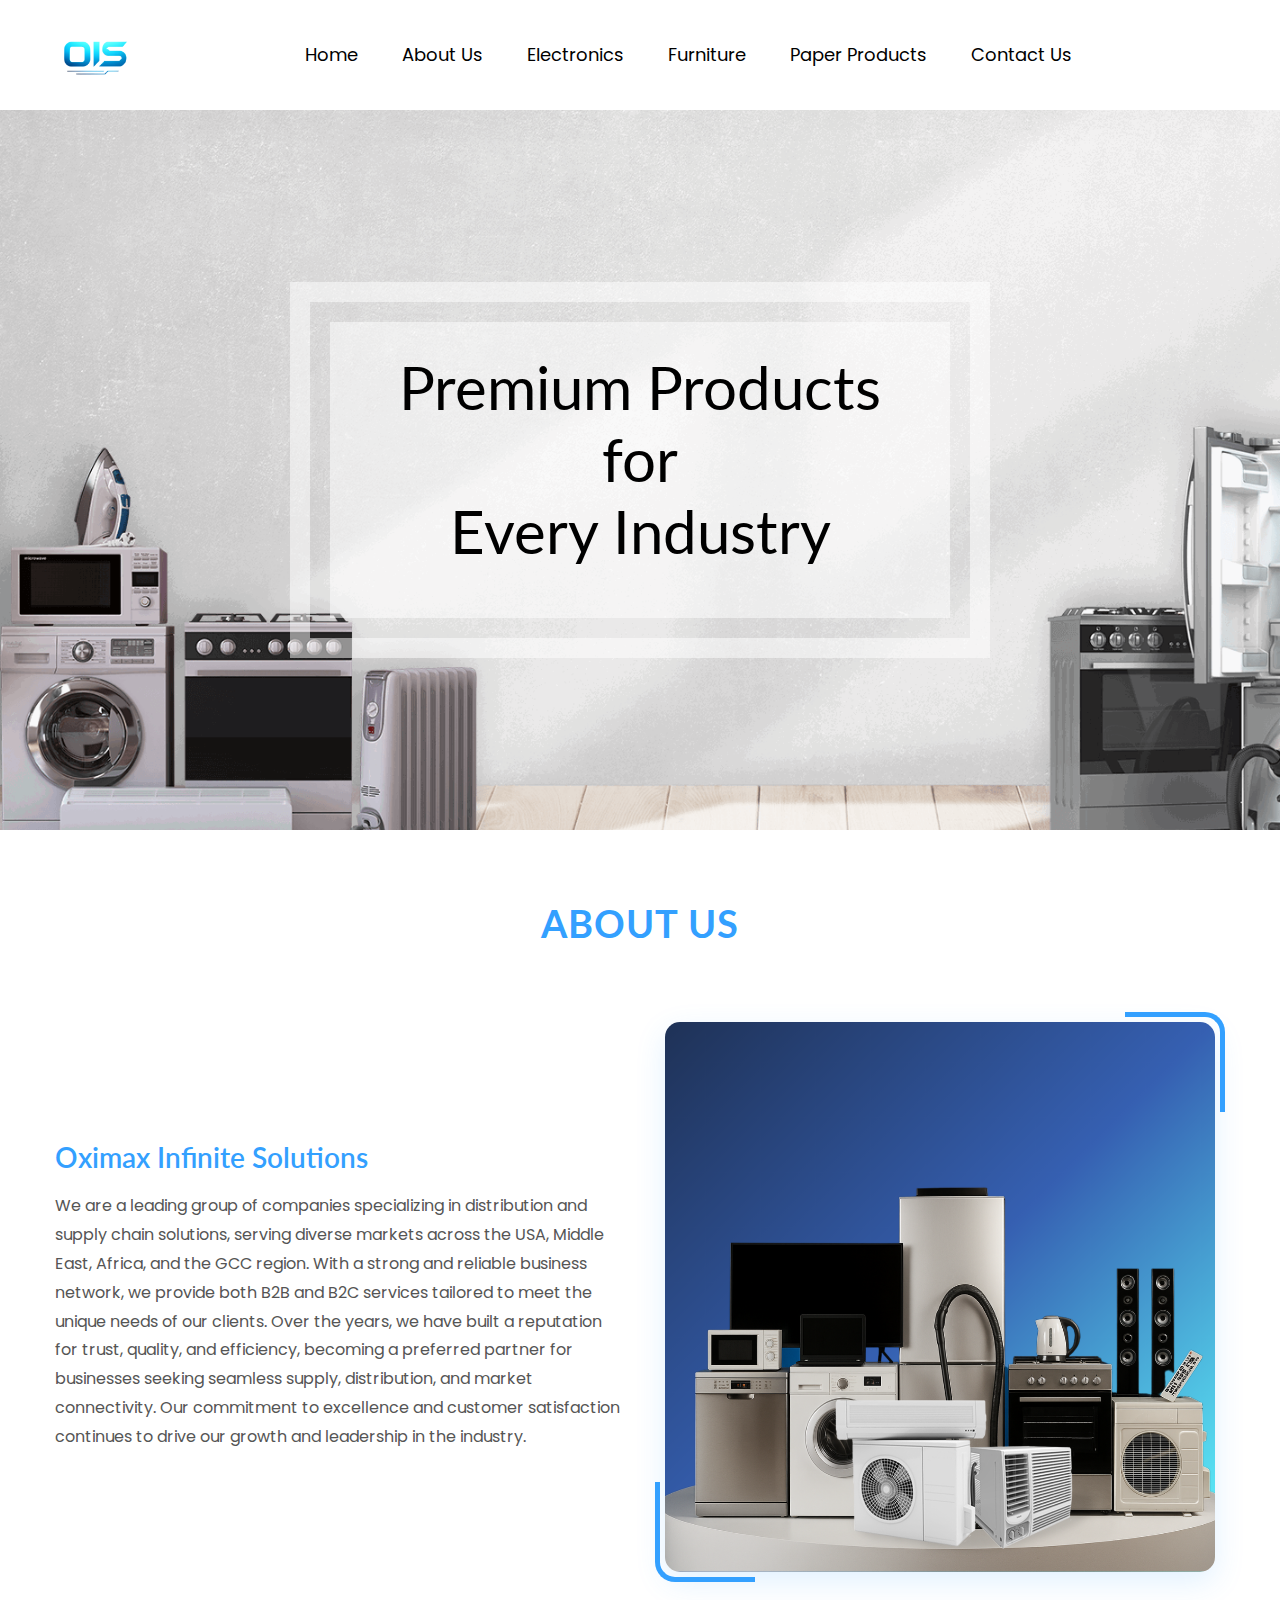
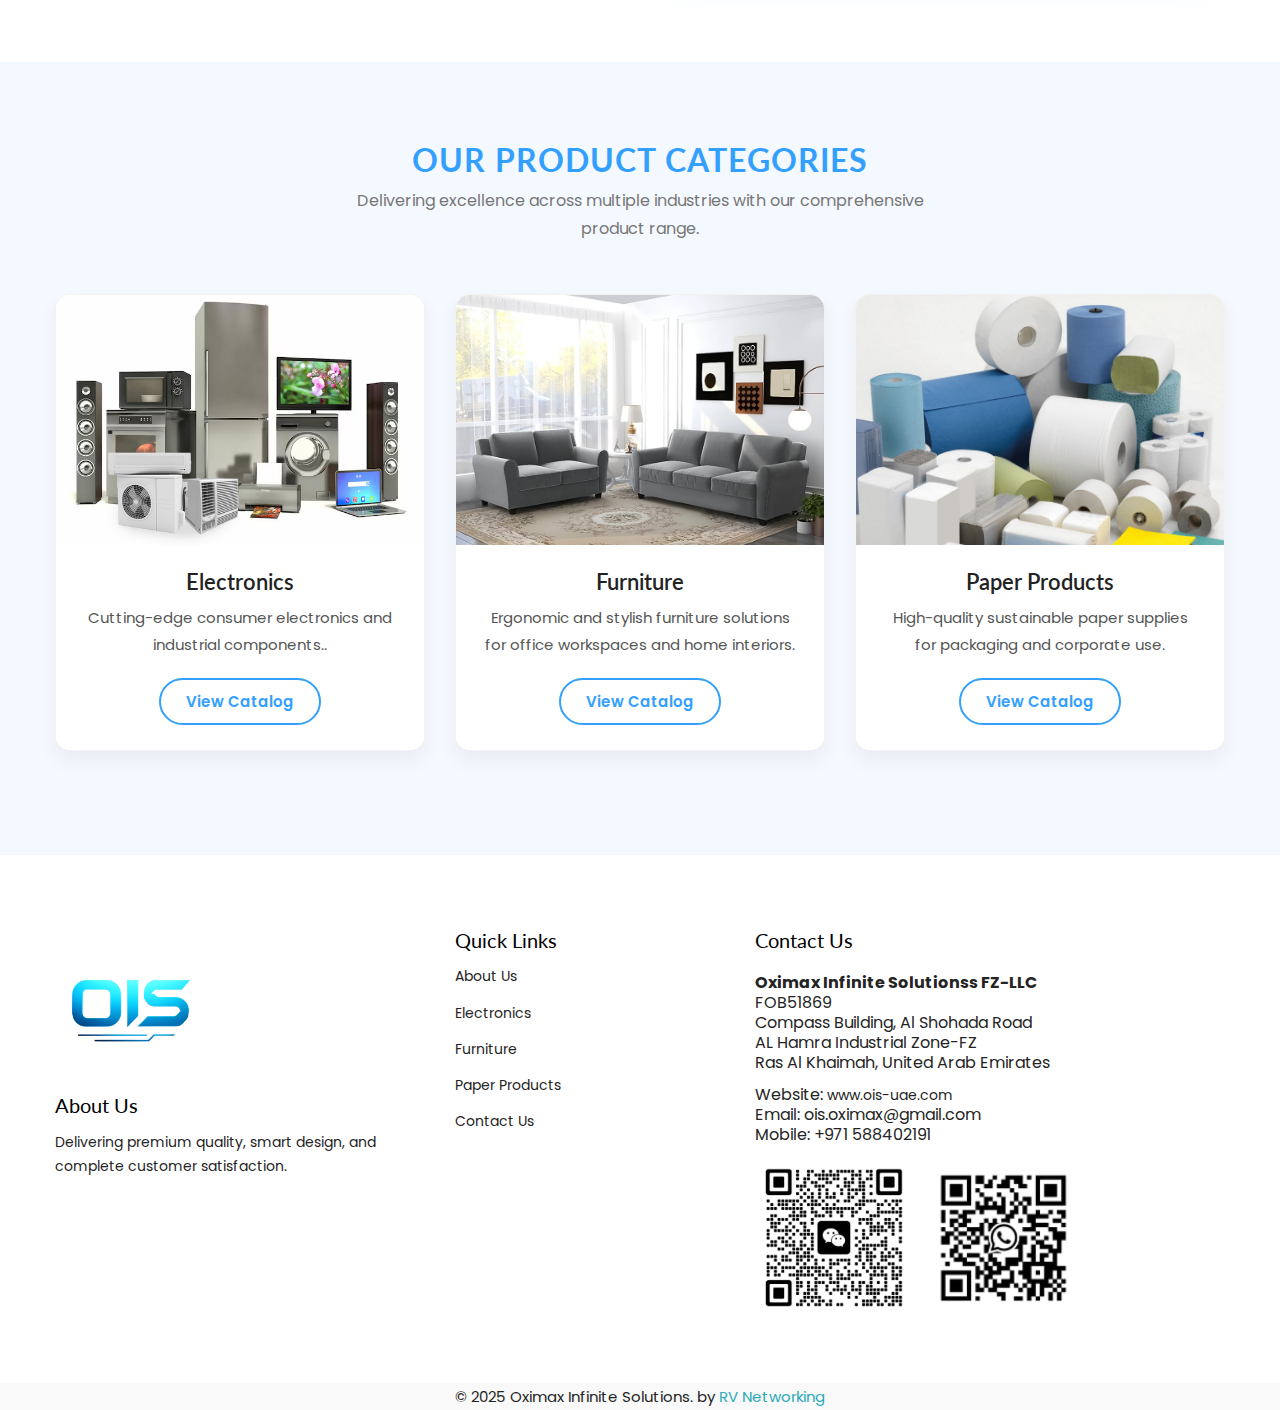
<file: index.html>
<!DOCTYPE html>
<html lang="en">




<head>
  <meta charset="utf-8">
  <meta http-equiv="X-UA-Compatible" content="IE=edge">
  <meta name="viewport" content="width=device-width, initial-scale=1.0" />

  <title>Oximax Infinite Solutions</title>

  <!--== Favicon ==-->
  <link rel="shortcut icon" href="assets/img/favicon.ico" type="image/x-icon" />

  <!--== Google Fonts ==-->
  <link href="https://fonts.googleapis.com/css?family=Lato:300,300i,400,400i,700,900" rel="stylesheet">
  <link href="https://fonts.googleapis.com/css?family=Work+Sans:400,400i,500,600,700" rel="stylesheet">

  <!--== Bootstrap CSS ==-->
  <link href="assets/css/bootstrap.min.css" rel="stylesheet" />
  <!--== Themify Icons CSS ==-->
  <link href="assets/css/themify-icons.css" rel="stylesheet" />
  <!--== Font-awesome Icons CSS ==-->
  <link href="assets/css/font-awesome.min.css" rel="stylesheet" />
  <!--== Ionicons CSS ==-->
  <link href="assets/css/ionicons.min.css" rel="stylesheet" />
  <!--== Animate CSS ==-->
  <link href="assets/css/animate.css" rel="stylesheet" />
  <!--== Aos CSS ==-->
  <link href="assets/css/aos.css" rel="stylesheet" />
  <!--== FancyBox CSS ==-->
  <link href="assets/css/jquery.fancybox.min.css" rel="stylesheet" />
  <!--== Slicknav CSS ==-->
  <link href="assets/css/slicknav.css" rel="stylesheet" />
  <!--== Swiper CSS ==-->
  <link href="assets/css/swiper.min.css" rel="stylesheet" />
  <!--== Main Style CSS ==-->
  <link href="assets/css/style.css" rel="stylesheet" />

</head>

<header class="header-area header-default sticky-header bg-white">
  <nav class="navbar navbar-expand-lg navbar-light bg-white">
    <div class="container">

      <!-- Logo -->
      <a class="navbar-brand" href="index.html">
        <img src="assets/img/OIS LOGO.png" alt="Logo" style="width: 80px;" />
      </a>

      <!-- Hamburger (right side) -->
      <button class="navbar-toggler" type="button" data-bs-toggle="collapse" data-bs-target="#mainMenu"
        aria-controls="mainMenu" aria-expanded="false" aria-label="Toggle navigation">
        <span class="navbar-toggler-icon"></span>
      </button>

      <!-- Menu -->
      <div class="collapse navbar-collapse justify-content-center" id="mainMenu">
        <ul class="navbar-nav mb-2 mb-lg-0" style="font-size: 18px; gap: 28px;">

          <li class="nav-item"><a class="nav-link" style="color: #000;" href="index.html">Home</a></li>
          <li class="nav-item"><a class="nav-link" style="color: #000;" href="#about-section">About Us</a></li>
          <li class="nav-item"><a class="nav-link" style="color: #000;" href="electronics.html">Electronics</a></li>
          <li class="nav-item"><a class="nav-link" style="color: #000;" href="furniture.html">Furniture</a></li>
          <li class="nav-item"><a class="nav-link" style="color: #000;" href="paper.html">Paper Products</a></li>
          <li class="nav-item"><a class="nav-link" style="color: #000;" href="contact.html">Contact Us</a></li>

        </ul>
      </div>

    </div>
  </nav>
</header>


<main class="main-content">
  <!--== Start Hero Area Wrapper ==-->
  <section class="home-slider-area slider-default">
    <div class="home-slider-content">
      <div class="swiper-container home-slider-container">
        <div class="swiper-wrapper">
          <div class="swiper-slide">
            <!-- Start Slide Item -->
            <div class="home-slider-item bg-img-cover" data-bg-img="assets/img/slider/1.png">
              <div class="slider-content-area">
                <div class="container">
                  <div class="row">
                    <div class="col-12">
                      <div class="content m-auto">
                        <div class="inner-content">
                          <div class="tittle-wrp">
                            <h2>Premium Products for <br>Every Industry</h2>
                          </div>

                        </div>
                      </div>
                    </div>
                  </div>
                </div>
              </div>
            </div>
          </div>
           <!-- End Slide Item -->
            <div class="swiper-slide">
            <!-- Start Slide Item -->
            <div class="home-slider-item bg-img-cover" data-bg-img="assets/img/slider/2.jpg">
              <div class="slider-content-area">
                <div class="container">
                  <div class="row">
                    <div class="col-12">
                      <div class="content m-auto">
                        <div class="inner-content">
                          <div class="tittle-wrp">
                            <h2>Smart Solutions for <br>Modern Life</h2>
                          </div>

                        </div>
                      </div>
                    </div>
                  </div>
                </div>
              </div>
            </div>
          </div>
          <div class="swiper-slide">
            <!-- Start Slide Item -->
            <div class="home-slider-item bg-img-cover" data-bg-img="assets/img/slider/sd1.png">
              <div class="slider-content-area">
                <div class="container">
                  <div class="row">
                    <div class="col-12">
                      <div class="content m-auto">
                        <div class="inner-content">
                          <div class="tittle-wrp">
                            <h2>Timeless Furniture for <br>Modern Living</h2>
                          </div>

                        </div>
                      </div>
                    </div>
                  </div>
                </div>
              </div>
            </div>
            
            <!-- End Slide Item -->
             
             
          </div>
             <div class="swiper-slide">
            <!-- Start Slide Item -->
            <div class="home-slider-item bg-img-cover" data-bg-img="assets/img/slider/sd2.jpg">
              <div class="slider-content-area">
                <div class="container">
                  <div class="row">
                    <div class="col-12">
                      <div class="content m-auto">
                        <div class="inner-content">
                          <div class="tittle-wrp">
                            <h2>Paper Essentials for<br>Everyday use</h2>
                          </div> 

                        </div>
                      </div>
                    </div>
                  </div>
                </div>
              </div>
            </div>
            
            <!-- End Slide Item -->
             
             
          </div>
        </div>
      </div>
    </div>
    <style>
      /* --- YOUR EXISTING MOBILE CODE (Keep this as is) --- */
      @media only screen and (max-width: 767px) {

        /* 1. Remove Top Gap caused by Parent Margins */
        .home-slider-area,
        .swiper-container,
        .swiper-slide {
          padding: 0 !important;
          margin: 0 !important;
        }

        .home-slider-item {
          width: 100% !important;

          /* Forces image to fit width perfectly */
          background-size: 100% auto !important;
          background-repeat: no-repeat !important;
          background-position: top center !important;

          /* === THE FIX FOR THE BOTTOM GAP === */
          /* If you still see a gap at the bottom, LOWER this number.
         Try: 50vw, 45vw, or 40vw until the white space disappears.
      */
          height: 43vw !important;

          /* Removes the "Top Gap" caused by text margins inside */
          overflow: hidden !important;

          padding: 0 !important;
          margin: 0 !important;
          min-height: 0 !important;
          /* Remove min-height to prevent forcing gaps */
        }

        /* 2. Fix Text causing gaps */
        .slider-content-area {
          height: 100%;
          display: flex;
          align-items: center;
          /* Center text vertically */
          justify-content: center;
        }

        .home-slider-item .tittle-wrp h2 {
          font-size: 5vw !important;
          line-height: 1.2;
          margin: 0 !important;
          /* Remove text margins */
          padding: 0 !important;
        }
      }

      /* --- NEW CODE: DESKTOP / LARGE SCREEN FIX --- */
      @media only screen and (min-width: 768px) {
        .home-slider-item {
          /* 1. SHIFT IMAGE UP:
             'center top' forces the top of the image to align with the top of the div.
             This prevents heads or top details from being cropped off. */
          background-position: center top !important;

          /* 2. REVEAL MORE IMAGE:
             Increase this height to see more of the picture.
             Try 700px, 800px, or use '100vh' to fill the whole screen. */
          height: 80vh !important;
          min-height: 700PX;
          /* Prevents it from getting too small on laptops */

          /* Ensure the image covers the area without repeating */
          background-size: cover !important;
          background-repeat: no-repeat !important;
        }
      }
    </style>
  </section>
  <!--== End Hero Area Wrapper ==-->

  <!--== Start Product Area Wrapper ==-->

  <!DOCTYPE html>
  <html lang="en">

  <head>
    <meta charset="UTF-8">
    <meta name="viewport" content="width=device-width, initial-scale=1.0">
    <title>Oximax Infinite Solutions - Products</title>
    <!-- Bootstrap CSS -->

    <link rel="stylesheet" href="https://cdnjs.cloudflare.com/ajax/libs/font-awesome/6.4.0/css/all.min.css">

    <style>
      @import url('https://fonts.googleapis.com/css2?family=Poppins:wght@300;400;600;700&display=swap');

      body {
        font-family: 'Poppins', sans-serif;
        background-color: #f9f9f9;
      }

      /* --- Global Color Variables --- */
      :root {
        --brand-color: #33a0ff;
        --dark-text: #222;
        --light-text: #555;
      }

      /* --- Section Title --- */
      .section-title h2 {
        color: var(--brand-color);
        font-weight: 700;
        text-transform: uppercase;
        letter-spacing: 1px;
        margin-bottom: 10px;
      }

      /* .section-line {
        width: 60px;
        height: 3px;
        background-color: var(--brand-color);
        margin: 0 auto 50px auto;
      } */

      /* --- PRODUCT CARD STYLES --- */
      .product-card {
        background: #fff;
        border-radius: 15px;
        overflow: hidden;
        /* Essential for containing the shine */
        box-shadow: 0 10px 20px rgba(0, 0, 0, 0.05);
        transition: transform 0.3s ease, box-shadow 0.3s ease;
        position: relative;
        border: 1px solid rgba(0, 0, 0, 0.05);
        height: 100%;
      }

      /* Hover Lift Effect */
      .product-card:hover {
        transform: translateY(-10px);
        box-shadow: 0 15px 30px rgba(51, 160, 255, 0.2);
        border-color: var(--brand-color);
      }

      /* Image Area */
      .card-img-wrapper {
        position: relative;
        overflow: hidden;
        height: 250px;
        /* Fixed height for consistency */
      }

      .card-img-wrapper img {
        width: 100%;
        height: 100%;
        object-fit: cover;
        transition: transform 0.5s ease;
      }

      .product-card:hover .card-img-wrapper img {
        transform: scale(1.1);
        /* Zoom effect on hover */
      }

      /* --- THE SHINE EFFECT --- */
      .product-card::before {
        position: absolute;
        top: 0;
        left: -100%;
        /* Start off-screen left */
        z-index: 2;
        display: block;
        content: '';
        width: 50%;
        height: 100%;
        background: linear-gradient(to right, rgba(255, 255, 255, 0) 0%, rgba(255, 255, 255, 0.4) 100%);
        transform: skewX(-25deg);
      }

      .product-card:hover::before {
        animation: shine 0.75s;
        /* Run animation on hover */
      }

      @keyframes shine {
        100% {
          left: 125%;
          /* Move off-screen right */
        }
      }

      /* Card Content */
      .card-content {
        padding: 25px;
        text-align: center;
        background: #fff;
        position: relative;
        z-index: 3;
      }

      .card-content h3 {
        font-size: 22px;
        font-weight: 600;
        color: var(--dark-text);
        margin-bottom: 10px;
      }

      .card-content p {
        color: var(--light-text);
        font-size: 15px;
        margin-bottom: 20px;
      }

      .card-btn {
        display: inline-block;
        padding: 8px 25px;
        color: var(--brand-color);
        border: 2px solid var(--brand-color);
        border-radius: 25px;
        text-decoration: none;
        font-weight: 600;
        transition: all 0.3s ease;
      }

      .card-btn:hover {
        background-color: var(--brand-color);
        color: #fff;
      }

      /* Previous About Section Styles (For Context) */
      .about-section {
        background-color: #fff;
        padding: 80px 0;
      }
    </style>
  </head>

  <body>

    <!-- (Previous) About Us Section -->
    <section id="about-section" class="about-section">

      <div class="container">
        <div class="row mb-3">
          <div class="col-md-8 col-lg-6 m-auto">
            <div class="section-title text-center">
              <h2 class="title">About Us</h2>
              <!-- <div class="section-line"></div> -->
            </div>
          </div>
        </div>
        <div class="row align-items-center">
          <div class="col-lg-6 mb-4 mb-lg-0">
            <h3 style="color: #33a0ff; font-weight: 600; margin-bottom: 20px;">Oximax Infinite Solutions</h3>
            <p style="color: #555; line-height: 1.8; font-size: 16px;">
              We are a leading group of companies specializing in distribution and supply chain solutions, serving
              diverse markets across the USA, Middle East, Africa, and the GCC region. With a strong and reliable
              business network, we provide both B2B and B2C services tailored to meet the unique needs of our
              clients.
              Over the years, we have built a reputation for trust, quality, and efficiency, becoming a preferred
              partner for businesses seeking seamless supply, distribution, and market connectivity. Our commitment
              to
              excellence and customer satisfaction continues to drive our growth and leadership in the industry.
            </p>

          </div>
          <div class="col-lg-6">
            <div class="about-img-wrapper" style="position: relative; padding: 10px;">
              <div
                style="position: absolute; top: 0; right: 0; width: 100px; height: 100px; border-top: 5px solid #33a0ff; border-right: 5px solid #33a0ff; border-radius: 0 20px 0 0;">
              </div>
              <div
                style="position: absolute; bottom: 0; left: 0; width: 100px; height: 100px; border-bottom: 5px solid #33a0ff; border-left: 5px solid #33a0ff; border-radius: 0 0 0 20px;">
              </div>
              <img src="assets/img/aboutus.png" alt="Oximax Warehouse" class="img-fluid"
                style="border-radius: 15px; box-shadow: 0 10px 30px rgba(51, 160, 255, 0.15); width: 100%;">
            </div>
          </div>
        </div>
      </div>
    </section>

    <!-- NEW: Products Section -->
    <section class="product-area" style="padding: 80px 0; background-color: #f4f9ff;">
      <div class="container">
        <!-- Section Header -->
        <div class="row">
          <div class="col-lg-12 text-center">
            <div class="section-title">
              <h2>Our Product Categories</h2>
              <!-- <div class="section-line"></div> -->
              <p style="color: #777; max-width: 600px; margin: 0 auto 50px;">
                Delivering excellence across multiple industries with our comprehensive product range.
              </p>
            </div>
          </div>
        </div>

        <!-- Cards Row -->
        <div class="row">

          <!-- Card 1: Electronics -->
          <div class="col-md-6 col-lg-4 mb-4">
            <div class="product-card">
              <div class="card-img-wrapper">
                <!-- Placeholder: Electronics -->
                <img src="assets/img/electronics.jpg" alt="Electronics">
              </div>
              <div class="card-content">
                <h3>Electronics</h3>
                <p>Cutting-edge consumer electronics and industrial components..</p>
                <a href="electronics.html" class="card-btn">View Catalog</a>
              </div>
            </div>
          </div>

          <!-- Card 2: Furniture -->
          <div class="col-md-6 col-lg-4 mb-4">
            <div class="product-card">
              <div class="card-img-wrapper">
                <!-- Placeholder: Furniture -->
                <img src="assets/img/sofa.jpg" alt="Furniture">
              </div>
              <div class="card-content">
                <h3>Furniture</h3>
                <p>Ergonomic and stylish furniture solutions for office workspaces and home interiors.</p>
                <a href="furniture.html" class="card-btn">View Catalog</a>
              </div>
            </div>
          </div>

          <!-- Card 3: Paper Products -->
          <div class="col-md-6 col-lg-4 mb-4">
            <div class="product-card">
              <div class="card-img-wrapper">
                <!-- Placeholder: Paper -->
                <img src="assets/img/paperproducts.jpeg" alt="Paper Products">
              </div>
              <div class="card-content">
                <h3>Paper Products</h3>
                <p>High-quality sustainable paper supplies for packaging and corporate use.</p>
                <a href="paper.html" class="card-btn">View Catalog</a>
              </div>
            </div>
          </div>

        </div>
      </div>
    </section>

    <!-- Bootstrap JS -->
    <script src="https://cdn.jsdelivr.net/npm/bootstrap@5.3.0/dist/js/bootstrap.bundle.min.js"></script>
  </body>

  </html>

  <footer class="footer-area">
    <div class="footer-main">
      <div class="container">
        <div class="row">

          <div class="col-lg-4 col-md-6 col-sm-12 mb-4">
            <div class="widget-item">
              <img src="assets/img/OIS LOGO.png" alt="Company Logo" style="width:150px; margin-bottom:15px;" />

              <h4 class="widget-title" style="margin-bottom: 15px;">About Us</h4>

              <div class="about-widget">
                <p>
                  Delivering premium quality, smart design, and complete customer satisfaction.
                </p>
              </div>
            </div>
          </div>

          <div class="col-lg-3 col-md-6 col-sm-6 mb-4">
            <div class="widget-item">
              <h4 class="widget-title" style="margin-bottom: 15px;">Quick Links</h4>
              <nav class="widget-menu-wrap">
                <ul class="nav-menu nav list-unstyled">
                  <li><a href="#about-section" class="text-decoration-none text-reset">About
                      Us</a></li>
                  <li><a href="electronics.html" class="text-decoration-none text-reset">Electronics</a></li>
                  <li><a href="furniture.html" class="text-decoration-none text-reset">Furniture</a>
                  </li>
                  <li><a href="paper.html" class="text-decoration-none text-reset">Paper Products</a>
                  </li>
                  <li><a href="contact.html" class="text-decoration-none text-reset">Contact Us</a>
                  </li>
                </ul>
              </nav>
            </div>
          </div>

          <div class="col-lg-5 col-md-12 col-sm-12">
            <div class="widget-item">
              <h4 class="widget-title" style="margin-bottom: 15px;">Contact Us</h4>

              <div>
                <ul class="widget-contact-info list-unstyled mb-0">
                  <li class="mb-1"><strong>Oximax Infinite Solutionss FZ-LLC</strong></li>
                  <li class="mb-1">FOB51869</li>
                  <li class="mb-1">Compass Building, Al Shohada Road</li>
                  <li class="mb-1">AL Hamra Industrial Zone-FZ</li>
                  <li class="mb-3">Ras Al Khaimah, United Arab Emirates</li>

                  <li class="mb-1">
                    Website: <a href="https://www.ois-uae.com" target="_blank" class="text-reset">www.ois-uae.com</a>
                  </li>
                  <li class="mb-1">Email: ois.oximax@gmail.com</li>
                  <li class="mb-1">Mobile: +971 588402191</li>
                </ul>

                <div class="d-flex align-items-center mt-3" style="gap: 10px;">
                  <img src="assets/img/qrcode/1.png" alt="QR Code 1" style="width: 160px; height: auto;">
                  <img src="assets/img/qrcode/2.png" alt="QR Code 2" style="width: 160px; height: auto;">
                </div>
              </div>

            </div>
          </div>

        </div>
      </div>
    </div>
  </footer>


  <div class="footer-bottom">
    <div class="container">
      <div class="footer-bottom-content">
        <div class="row align-items-center">
          <div class="col-12">
            <div class="widget-copyright text-center">
              <p>© 2025 <span>Oximax Infinite Solutions</span>. by <a target="_blank" href="https://rvnetworking.com">RV
                  Networking</a>
              </p>
            </div>
          </div>
        </div>
      </div>
    </div>
  </div>
  </footer>
  <!--== End Footer Area Wrapper ==-->

  <!--== Scroll Top Button ==-->
  <div class="scroll-to-top"><span class="fa fa-angle-double-up"></span></div>

  <!--== Start Quick View Menu ==-->
  <aside class="product-quick-view-modal">
    <div class="product-quick-view-inner">
      <div class="product-quick-view-content">
        <button type="button" class="btn-close">
          <span class="close-icon"><i class="ti-close"></i></span>
        </button>
        <div class="row">
          <div class="col-lg-6 col-md-6 col-12">
            <div class="thumb">
              <img src="assets/img/shop/quick-view1.webp" alt="Alan-Shop">
            </div>
          </div>
          <div class="col-lg-6 col-md-6 col-12">
            <div class="content">
              <h4 class="title">1. New and sale badge product</h4>
              <div class="prices">
                <del class="price-old">$167.540</del>
                <span class="price">$141.76</span>
              </div>
              <p>Contrary to popular belief, Lorem Ipsum is not simply random text. It has roots in a piece of
                classical Latin literature from 45 BC, making it over 2000 years old. Richard McClintock, a Latin
                professor at Hampden-Sydney College in Virginia,</p>
              <div class="quick-view-select">
                <div class="quick-view-select-item">
                  <label for="forSize" class="form-label">Size:</label>
                  <select class="form-select" id="forSize" required>
                    <option selected value="">s</option>
                    <option>m</option>
                    <option>l</option>
                    <option>xl</option>
                  </select>
                </div>
                <div class="quick-view-select-item">
                  <label for="forColor" class="form-label">Color:</label>
                  <select class="form-select" id="forColor" required>
                    <option selected value="">red</option>
                    <option>green</option>
                    <option>blue</option>
                    <option>yellow</option>
                    <option>white</option>
                  </select>
                </div>
              </div>
              <div class="action-top">
                <div class="pro-qty">
                  <input type="text" id="quantity2" title="Quantity" value="1" />
                </div>
                <button class="btn btn-black">Add to cart</button>
              </div>
            </div>
          </div>
        </div>
      </div>
    </div>
    <div class="canvas-overlay"></div>
  </aside>
  <!--== End Quick View Menu ==-->

  <!--== Start Side Menu ==-->
  <aside class="off-canvas-wrapper">
    <div class="off-canvas-inner">
      <div class="off-canvas-overlay"></div>
      <!-- Start Off Canvas Content Wrapper -->
      <div class="off-canvas-content">
        <!-- Off Canvas Header -->
        <div class="off-canvas-header">
          <div class="logo-area">
            <a href="index.html"><img src="assets/img/OIS LOGO.png" alt="Logo" /></a>
          </div>
          <div class="close-action">
            <button class="btn-close"><i class="fa fa-close"></i></button>
          </div>
        </div>

        <div class="off-canvas-item">
          <!-- Start Mobile Menu Wrapper -->
          <div class="res-mobile-menu menu-active-one">
            <!-- Note Content Auto Generate By Jquery From Main Menu -->
          </div>
          <!-- End Mobile Menu Wrapper -->
        </div>
        <!-- Off Canvas Footer -->
        <div class="off-canvas-footer"></div>
      </div>
      <!-- End Off Canvas Content Wrapper -->
    </div>
  </aside>
  <!--== End Side Menu ==-->
  </div>

  <!--=======================Javascript============================-->

  <!--=== Modernizr Min Js ===-->
  <script src="https://cdn.jsdelivr.net/npm/bootstrap@5.3.0/dist/js/bootstrap.bundle.min.js"></script>
  <script src="assets/js/modernizr.js"></script>
  <!--=== jQuery Min Js ===-->
  <script src="assets/js/jquery-main.js"></script>
  <!--=== jQuery Migration Min Js ===-->
  <script src="assets/js/jquery-migrate.js"></script>
  <!--=== Bootstrap Min Js ===-->
  <script src="assets/js/bootstrap.min.js"></script>
  <!--=== jquery Appear Js ===-->
  <script src="assets/js/jquery.appear.js"></script>
  <!--=== jquery Swiper Min Js ===-->
  <script src="assets/js/swiper.min.js"></script>
  <!--=== jquery Fancybox Min Js ===-->
  <script src="assets/js/fancybox.min.js"></script>
  <!--=== jquery Aos Min Js ===-->
  <script src="assets/js/aos.min.js"></script>
  <!--=== jquery Slicknav Js ===-->
  <script src="assets/js/jquery.slicknav.js"></script>
  <!--=== jquery Countdown Js ===-->
  <script src="assets/js/jquery.countdown.min.js"></script>
  <!--=== jquery Wow Min Js ===-->
  <script src="assets/js/wow.min.js"></script>
  <!--=== jQuery Zoom Min Js ===-->
  <script src="assets/js/jquery-zoom.min.js"></script>

  <!--=== Custom Js ===-->
  <script src="assets/js/custom.js"></script>

  </body>




</html>
</file>
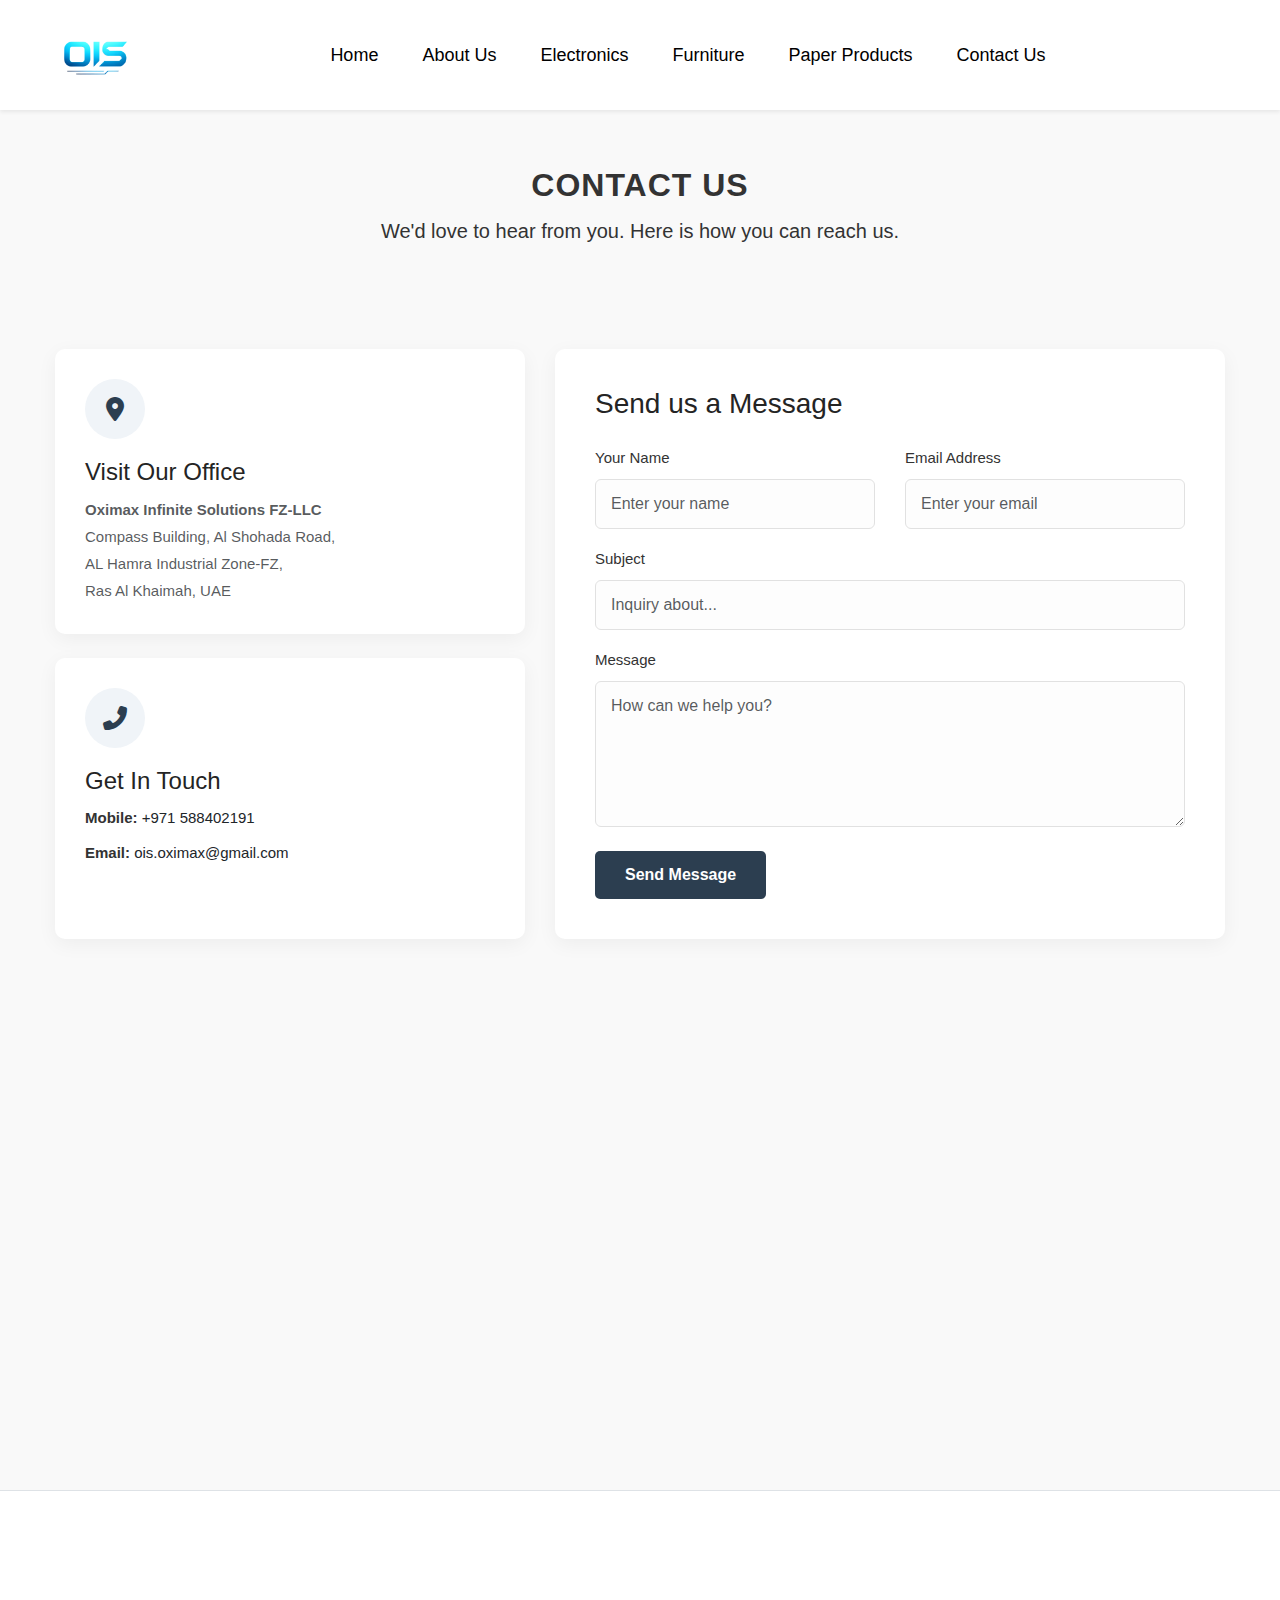
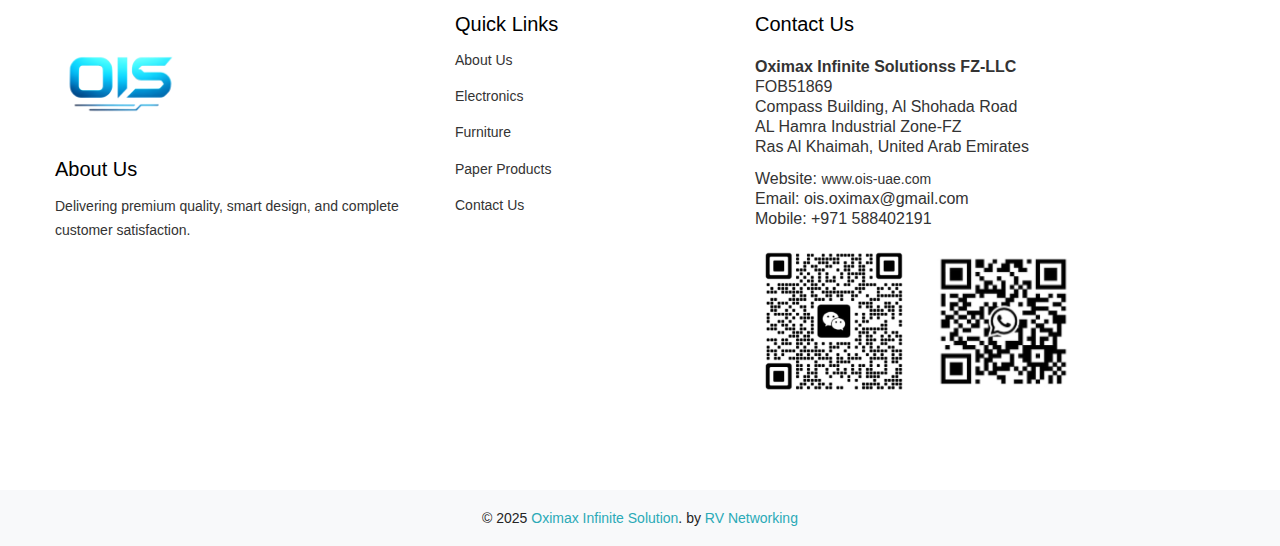
<file: contact.html>
<!DOCTYPE html>
<html lang="en">
    <head>
        <meta charset="UTF-8" />
        <meta name="viewport" content="width=device-width, initial-scale=1.0" />
        <title>Contact Us - Oximax Infinite Solutions</title>

        <link
            href="https://cdn.jsdelivr.net/npm/bootstrap@5.3.0/dist/css/bootstrap.min.css"
            rel="stylesheet"
        />
        <link
            rel="stylesheet"
            href="https://cdnjs.cloudflare.com/ajax/libs/font-awesome/6.4.0/css/all.min.css"
        />
        <link href="assets/css/style.css" rel="stylesheet" />
        <link
            rel="shortcut icon"
            href="assets/img/favicon.ico"
            type="image/x-icon"
        />
        <style>
            /* General Styling */
            body {
                font-family: 'Poppins', sans-serif;
                color: #333;
                background-color: #f9f9f9;
            }

            /* Hero Page Title */
            .page-header {
                background: linear-gradient(
                        rgba(0, 0, 0, 0.6),
                        rgba(0, 0, 0, 0.6)
                    ),
                    url("assets/img/contact-bg.jpg");
                /* You can change this image */
                background-color: #2c3e50;
                /* Fallback color */
                background-size: cover;
                background-position: center;
                padding: 80px 0;
                color: white;
                text-align: center;
                margin-bottom: 50px;
            }

            /* Contact Info Cards */
            .contact-card {
                background: white;
                padding: 30px;
                border-radius: 10px;
                box-shadow: 0 5px 20px rgba(0, 0, 0, 0.05);
                height: 100%;
                transition: transform 0.3s ease;
            }

            .contact-card:hover {
                transform: translateY(-5px);
            }

            .icon-box {
                width: 60px;
                height: 60px;
                background-color: #f0f4f8;
                border-radius: 50%;
                display: flex;
                align-items: center;
                justify-content: center;
                margin-bottom: 20px;
                color: #2c3e50;
                /* Primary Brand Color */
                font-size: 24px;
            }

            /* Form Styling */
            .contact-form-wrapper {
                background: white;
                padding: 40px;
                border-radius: 10px;
                box-shadow: 0 5px 20px rgba(0, 0, 0, 0.05);
            }

            .form-control {
                padding: 12px 15px;
                border: 1px solid #e1e1e1;
                background-color: #fdfdfd;
            }

            .form-control:focus {
                box-shadow: none;
                border-color: #2c3e50;
            }

            .btn-primary-custom {
                background-color: #2c3e50;
                color: white;
                padding: 12px 30px;
                border: none;
                border-radius: 5px;
                font-weight: 600;
                transition: all 0.3s;
            }

            .btn-primary-custom:hover {
                background-color: #1a252f;
                color: white;
            }

            /* Map Section */
            .map-section {
                margin-top: 50px;
                margin-bottom: -10px;
                /* Pull footer closer */
            }

            .map-frame {
                width: 100%;
                height: 450px;
                border: 0;
            }

            .section-title {
                position: relative;
                padding-top: 10px;
                padding-bottom: 10px;
                margin-bottom: 0px;
                font-weight: 700;
                color: #333;
                text-transform: uppercase;
                letter-spacing: 1px;
            }
        </style>
    </head>

    <body>
        <header
            class="header-area header-default sticky-header bg-white shadow-sm"
        >
            <nav class="navbar navbar-expand-lg navbar-light bg-white">
                <div class="container">
                    <a class="navbar-brand" href="index.html">
                        <img
                            src="assets/img/OIS LOGO.png"
                            alt="Logo"
                            style="width: 80px"
                        />
                    </a>

                    <button
                        class="navbar-toggler"
                        type="button"
                        data-bs-toggle="collapse"
                        data-bs-target="#mainMenu"
                        aria-controls="mainMenu"
                        aria-expanded="false"
                        aria-label="Toggle navigation"
                    >
                        <span class="navbar-toggler-icon"></span>
                    </button>

                    <div
                        class="collapse navbar-collapse justify-content-center"
                        id="mainMenu"
                    >
                        <ul
                            class="navbar-nav mb-2 mb-lg-0"
                            style="font-size: 18px; gap: 28px"
                        >
                            <li class="nav-item">
                                <a
                                    class="nav-link"
                                    style="color: #000"
                                    href="index.html"
                                    >Home</a
                                >
                            </li>
                            <li class="nav-item">
                                <a
                                    class="nav-link"
                                    style="color: #000"
                                    href="index.html#about-section"
                                    >About Us</a
                                >
                            </li>
                            <li class="nav-item">
                                <a
                                    class="nav-link"
                                    style="color: #000"
                                    href="electronics.html"
                                    >Electronics</a
                                >
                            </li>
                            <li class="nav-item">
                                <a
                                    class="nav-link"
                                    style="color: #000"
                                    href="furniture.html"
                                    >Furniture</a
                                >
                            </li>
                            <li class="nav-item">
                                <a
                                    class="nav-link"
                                    style="color: #000"
                                    href="paper.html"
                                    >Paper Products</a
                                >
                            </li>
                            <li class="nav-item">
                                <a
                                    class="nav-link"
                                    style="color: #000"
                                    href="contact.html"
                                    >Contact Us</a
                                >
                            </li>
                        </ul>
                    </div>
                </div>
            </nav>
        </header>
        <!-- <section class="page-header" style="background: #ffffff00">
            <div class="container"></div>
        </section> -->
        <div
            class="container mt-5 d-flex flex-column justify-content-center align-items-center"
        >
            <h2 class="section-title">Contact Us</h2>
            <p class="lead">
                We'd love to hear from you. Here is how you can reach us.
            </p>
        </div>
        <section class="contact-area pb-5">
            <div class="container mb-5">
                <div class="row g-5">
                    <div class="col-lg-5">
                        <div class="d-flex flex-column gap-4 h-100">
                            <div class="contact-card">
                                <div class="icon-box">
                                    <i class="fas fa-map-marker-alt"></i>
                                </div>
                                <h4>Visit Our Office</h4>
                                <p class="text-muted mb-0">
                                    <strong
                                        >Oximax Infinite Solutions
                                        FZ-LLC</strong
                                    ><br />
                                    Compass Building, Al Shohada Road,<br />
                                    AL Hamra Industrial Zone-FZ,<br />
                                    Ras Al Khaimah, UAE
                                </p>
                            </div>

                            <div class="contact-card">
                                <div class="icon-box">
                                    <i class="fas fa-phone-alt"></i>
                                </div>
                                <h4>Get In Touch</h4>
                                <p class="mb-2">
                                    <span class="fw-bold">Mobile:</span>
                                    <a
                                        href="tel:+971588402191"
                                        class="text-decoration-none text-dark"
                                        >+971 588402191</a
                                    >
                                </p>
                                <p class="mb-2">
                                    <span class="fw-bold">Email:</span>
                                    <a
                                        href="mailto:ois.oximax@gmail.com"
                                        class="text-decoration-none text-dark"
                                        >ois.oximax@gmail.com</a
                                    >
                                </p>
                            </div>

                            <!-- <div class="contact-card text-center">
              <div class="icon-box mx-auto">
                <i class="fas fa-qrcode"></i>
              </div>
              <h4>Scan to Connect</h4>
              <p class="text-muted small mb-3">Scan these codes for instant contact</p>

              <div class="d-flex justify-content-center align-items-center" style="gap: 20px;">
                <div class="text-center">
                  <img src="assets/img/qrcode/1.png" alt="QR Code 1"
                    style="width: 95px; height: auto; border: 1px solid #eee; padding: 5px; border-radius: 4px;">
                </div>
                <div class="text-center">
                  <img src="assets/img/qrcode/2.png" alt="QR Code 2"
                    style="width: 95px; height: auto; border: 1px solid #eee; padding: 5px; border-radius: 4px;">
                </div>
              </div>
            </div> -->
                        </div>
                    </div>

                    <div class="col-lg-7">
                        <div class="contact-form-wrapper">
                            <h3 class="mb-4">Send us a Message</h3>
                            <form action="#" method="POST">
                                <div class="row">
                                    <div class="col-md-6 mb-3">
                                        <label for="name" class="form-label"
                                            >Your Name</label
                                        >
                                        <input
                                            type="text"
                                            class="form-control"
                                            id="name"
                                            placeholder="Enter your name"
                                            required
                                        />
                                    </div>
                                    <div class="col-md-6 mb-3">
                                        <label for="email" class="form-label"
                                            >Email Address</label
                                        >
                                        <input
                                            type="email"
                                            class="form-control"
                                            id="email"
                                            placeholder="Enter your email"
                                            required
                                        />
                                    </div>
                                </div>

                                <div class="mb-3">
                                    <label for="subject" class="form-label"
                                        >Subject</label
                                    >
                                    <input
                                        type="text"
                                        class="form-control"
                                        id="subject"
                                        placeholder="Inquiry about..."
                                        required
                                    />
                                </div>

                                <div class="mb-4">
                                    <label for="message" class="form-label"
                                        >Message</label
                                    >
                                    <textarea
                                        class="form-control"
                                        id="message"
                                        rows="5"
                                        placeholder="How can we help you?"
                                        required
                                    ></textarea>
                                </div>

                                <button
                                    type="submit"
                                    class="btn btn-primary-custom"
                                >
                                    Send Message
                                </button>
                            </form>
                        </div>
                    </div>
                </div>
            </div>
        </section>

        <div class="map-section">
            <iframe
                src="https://www.google.com/maps/embed?pb=!1m18!1m12!1m3!1d57574.60946270682!2d55.7666245!3d25.6888696!2m3!1f0!2f0!3f0!3m2!1i1024!2i768!4f13.1!3m3!1m2!1s0x3ef60a701967274f%3A0xc03263056157b85!2sAl%20Hamra%20Industrial%20Zone-FZ!5e0!3m2!1sen!2sae!4v1700000000000!5m2!1sen!2sae"
                class="map-frame"
                allowfullscreen=""
                loading="lazy"
                referrerpolicy="no-referrer-when-downgrade"
            >
            </iframe>
        </div>

        <footer class="footer-area bg-white border-top pt-5">
            <div class="footer-main">
                <div class="container">
                    <div class="row">
                        <div class="col-lg-4 col-md-6 col-sm-12 mb-4">
                            <div class="widget-item">
                                <img
                                    src="assets/img/OIS LOGO.png"
                                    alt="Company Logo"
                                    style="width: 130px; margin-bottom: 15px"
                                />

                                <h4
                                    class="widget-title"
                                    style="margin-bottom: 15px"
                                >
                                    About Us
                                </h4>

                                <div class="about-widget">
                                    <p>
                                        Delivering premium quality, smart
                                        design, and complete customer
                                        satisfaction.
                                    </p>
                                </div>
                            </div>
                        </div>

                        <div class="col-lg-3 col-md-6 col-sm-6 mb-4">
                            <div class="widget-item">
                                <h4
                                    class="widget-title"
                                    style="margin-bottom: 15px"
                                >
                                    Quick Links
                                </h4>
                                <nav class="widget-menu-wrap">
                                    <ul class="nav-menu nav list-unstyled">
                                        <li>
                                            <a
                                                href="index.html#about-section"
                                                class="text-decoration-none text-reset"
                                                >About Us</a
                                            >
                                        </li>
                                        <li>
                                            <a
                                                href="electronics.html"
                                                class="text-decoration-none text-reset"
                                                >Electronics</a
                                            >
                                        </li>
                                        <li>
                                            <a
                                                href="furniture.html"
                                                class="text-decoration-none text-reset"
                                                >Furniture</a
                                            >
                                        </li>
                                        <li>
                                            <a
                                                href="paper.html"
                                                class="text-decoration-none text-reset"
                                                >Paper Products</a
                                            >
                                        </li>
                                        <li>
                                            <a
                                                href="contact.html"
                                                class="text-decoration-none text-reset"
                                                >Contact Us</a
                                            >
                                        </li>
                                    </ul>
                                </nav>
                            </div>
                        </div>

                        <div class="col-lg-5 col-md-12 col-sm-12">
                            <div class="widget-item">
                                <h4
                                    class="widget-title"
                                    style="margin-bottom: 15px"
                                >
                                    Contact Us
                                </h4>

                                <div class="align-items-start flex-wrap">
                                    <div>
                                        <ul
                                            class="widget-contact-info list-unstyled mb-0"
                                        >
                                            <li class="mb-1">
                                                <strong
                                                    >Oximax Infinite Solutionss
                                                    FZ-LLC</strong
                                                >
                                            </li>
                                            <li class="mb-1">FOB51869</li>
                                            <li class="mb-1">
                                                Compass Building, Al Shohada
                                                Road
                                            </li>
                                            <li class="mb-1">
                                                AL Hamra Industrial Zone-FZ
                                            </li>
                                            <li class="mb-3">
                                                Ras Al Khaimah, United Arab
                                                Emirates
                                            </li>

                                            <li class="mb-1">
                                                Website:
                                                <a
                                                    href="https://www.ois-uae.com"
                                                    target="_blank"
                                                    class="text-reset"
                                                    >www.ois-uae.com</a
                                                >
                                            </li>
                                            <li class="mb-1">
                                                Email: ois.oximax@gmail.com
                                            </li>
                                            <li class="mb-1">
                                                Mobile: +971 588402191
                                            </li>
                                        </ul>
                                    </div>

                                    <div
                                        class="d-flex align-items-center align-items-center mt-3"
                                        style="gap: 10px"
                                    >
                                        <img
                                            src="assets/img/qrcode/1.png"
                                            alt="QR Code 1"
                                            style="width: 160px; height: auto"
                                        />
                                        <img
                                            src="assets/img/qrcode/2.png"
                                            alt="QR Code 2"
                                            style="width: 160px; height: auto"
                                        />
                                    </div>
                                </div>
                            </div>
                        </div>
                    </div>
                </div>
            </div>

            <div class="footer-bottom mt-4 py-3 bg-light">
                <div class="container">
                    <div class="footer-bottom-content">
                        <div class="row align-items-center">
                            <div class="col-12">
                                <div class="widget-copyright text-center">
                                    <p class="mb-0">
                                        © 2025
                                        <span>Oximax Infinite Solution</span>.
                                        by
                                        <a
                                            target="_blank"
                                            href="https://rvnetworking.com"
                                            class="text-decoration-none"
                                            >RV Networking</a
                                        >
                                    </p>
                                </div>
                            </div>
                        </div>
                    </div>
                </div>
            </div>
        </footer>
        <script src="https://cdn.jsdelivr.net/npm/bootstrap@5.3.0/dist/js/bootstrap.bundle.min.js"></script>
    </body>
</html>
</file>
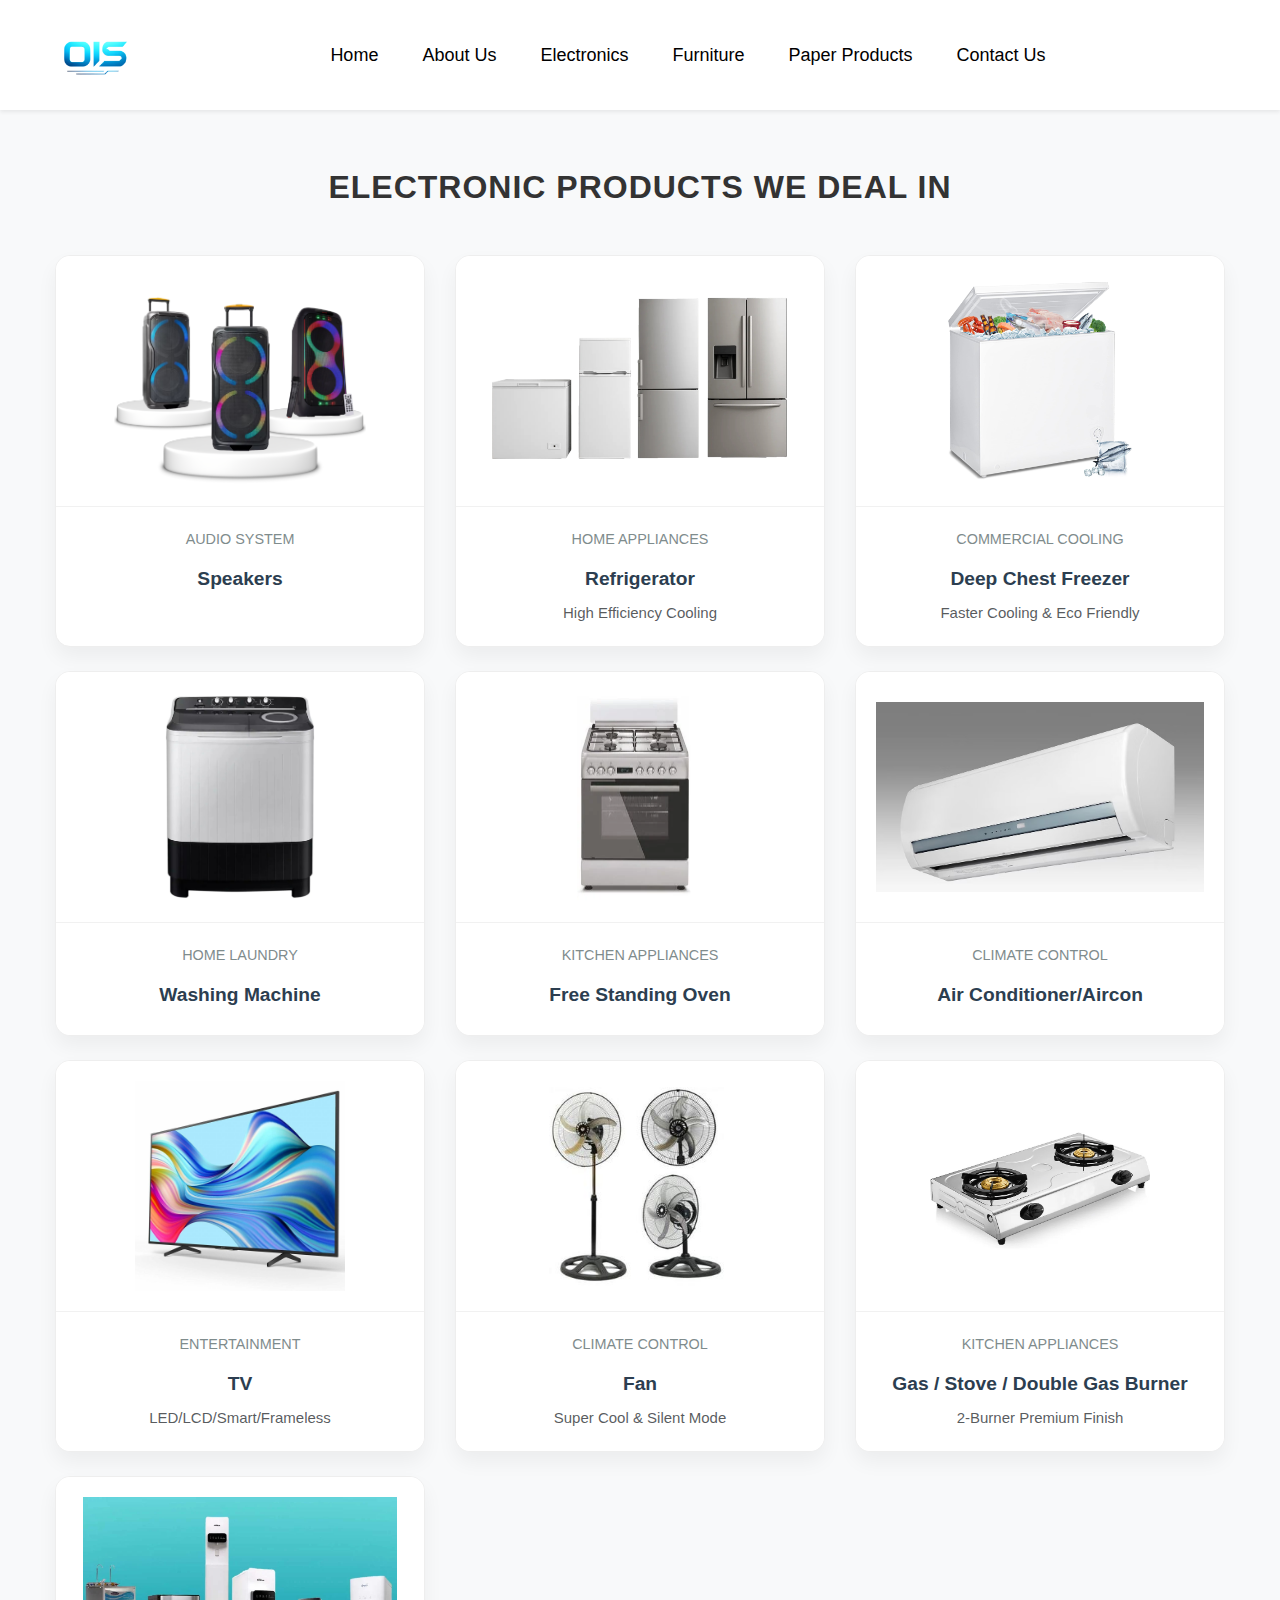
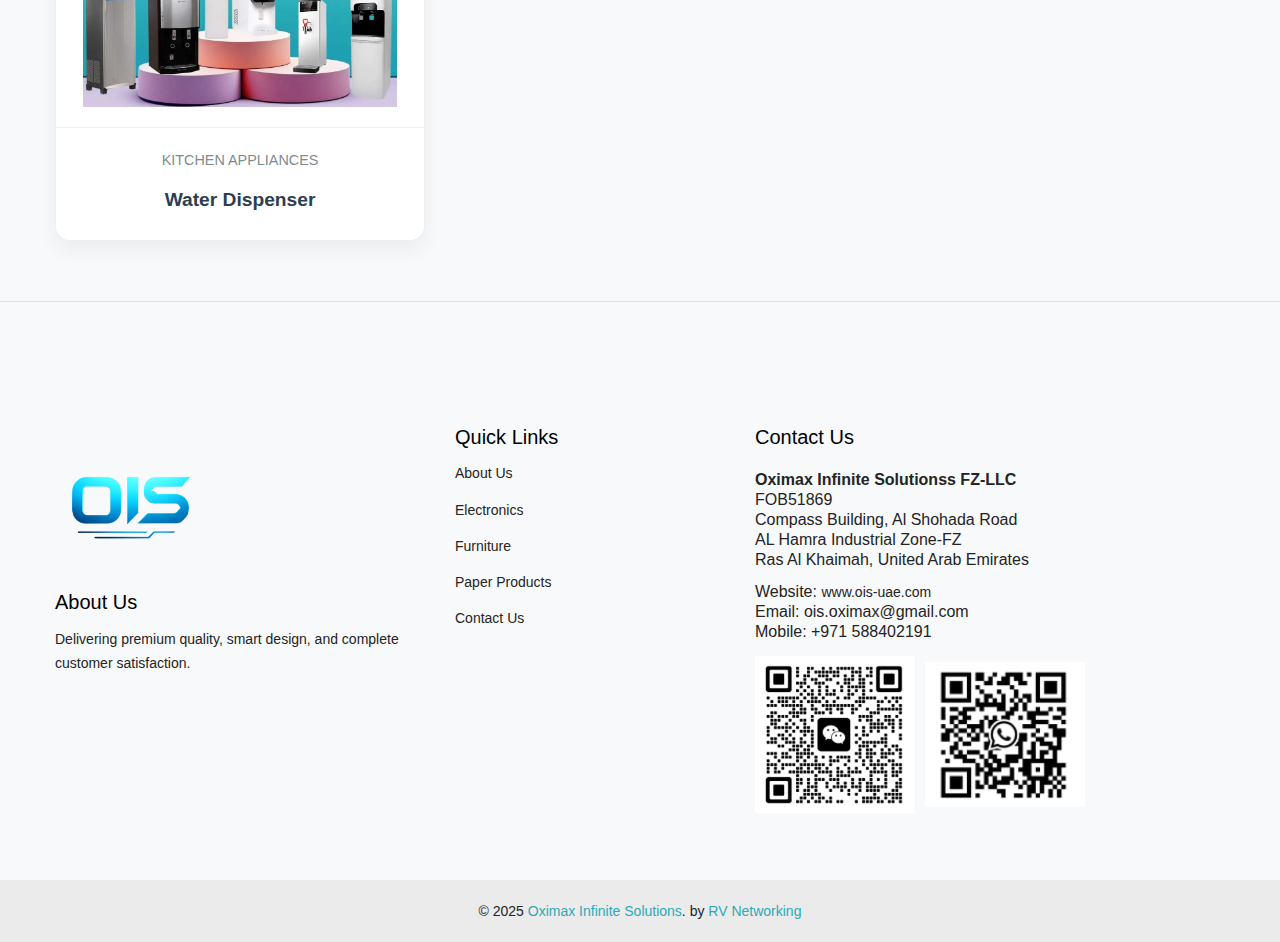
<file: electronics.html>
<!DOCTYPE html>
<html lang="en">
    <head>
        <meta charset="UTF-8" />
        <meta name="viewport" content="width=device-width, initial-scale=1.0" />
        <title>Electronics Products</title>
        <link
            href="https://cdn.jsdelivr.net/npm/bootstrap@5.3.0/dist/css/bootstrap.min.css"
            rel="stylesheet"
        />
        <link
            rel="stylesheet"
            href="https://cdnjs.cloudflare.com/ajax/libs/font-awesome/6.0.0/css/all.min.css"
        />
        <link href="assets/css/style.css" rel="stylesheet" />
        <link
            rel="shortcut icon"
            href="assets/img/favicon.ico"
            type="image/x-icon"
        />
        <style>
            /* General Page Styling */
            body {
                font-family: 'Poppins', sans-serif;
                background-color: #f8f9fa;
            }

            /* --- Product Card Styling --- */
            .products-section {
                padding: 60px 0;
            }

            .section-title {
                text-align: center;
                margin-bottom: 50px;
                font-weight: 700;
                color: #333;
                text-transform: uppercase;
                letter-spacing: 1px;
            }

            .product-card {
                background: #fff;
                border-radius: 15px;
                overflow: hidden;
                box-shadow: 0 10px 20px rgba(0, 0, 0, 0.05);
                transition: transform 0.3s ease, box-shadow 0.3s ease;
                position: relative;
                height: 100%;
                border: 1px solid #eee;
                /* Necessary for the JS Shine positioning */
                z-index: 1;
            }

            .product-card:hover {
                transform: translateY(-5px);
                box-shadow: 0 15px 30px rgba(0, 0, 0, 0.1);
            }

            /* Image Container */
            .card-img-wrapper {
                height: 250px;
                padding: 20px;
                display: flex;
                align-items: center;
                justify-content: center;
                background-color: #fff;
            }

            .card-img-wrapper img {
                max-height: 100%;
                max-width: 100%;
                object-fit: contain;
                transition: transform 0.3s ease;
            }

            .product-card:hover .card-img-wrapper img {
                transform: scale(1.05);
            }

            /* Card Content */
            .card-body-custom {
                padding: 20px;
                text-align: center;
                background-color: #fff;
                border-top: 1px solid #f1f1f1;
            }

            .card-title {
                font-size: 1.2rem;
                font-weight: 700;
                margin-bottom: 10px;
                color: #2c3e50;
            }

            .card-category {
                font-size: 0.9rem;
                color: #7f8c8d;
                margin-bottom: 15px;
                text-transform: uppercase;
            }

            .btn-custom {
                background-color: #2c3e50;
                color: white;
                padding: 8px 25px;
                border-radius: 25px;
                text-decoration: none;
                transition: background 0.3s;
                display: inline-block;
            }

            .btn-custom:hover {
                background-color: #000;
                color: #fff;
            }

            /* --- THE JS SHINE EFFECT CSS --- */
            /* This overlay is controlled by JS variables --x and --y */
            .shine-overlay {
                position: absolute;
                top: 0;
                left: 0;
                width: 100%;
                height: 100%;
                background: radial-gradient(
                    800px circle at var(--x) var(--y),
                    rgba(255, 255, 255, 0.6),
                    transparent 40%
                );
                opacity: 0;
                /* Hidden by default */
                pointer-events: none;
                /* Let clicks pass through */
                z-index: 5;
                transition: opacity 0.2s;
                mix-blend-mode: soft-light;
                /* Blends nicely with the image */
            }

            .product-card:hover .shine-overlay {
                opacity: 1;
                /* Show on hover */
            }

            /* Header Fixes for provided code */
            .navbar-brand img {
                max-width: 100%;
            }

            .footer-area {
                background-color: #f8f9fa;
                /* Light grey footer based on content */
                padding-top: 50px;
                border-top: 1px solid #e1e1e1;
            }

            .footer-bottom {
                background-color: #222;
                color: #fff;
                padding: 15px 0;
            }

            .footer-bottom a {
                color: #aaa;
            }
        </style>
    </head>

    <body>
        <header
            class="header-area header-default sticky-header bg-white shadow-sm"
        >
            <nav class="navbar navbar-expand-lg navbar-light bg-white">
                <div class="container">
                    <a class="navbar-brand" href="index.html">
                        <img
                            src="assets/img/OIS LOGO.png"
                            alt="OIS Logo"
                            style="width: 80px"
                            onerror="this.src='https://via.placeholder.com/80x40?text=LOGO'"
                        />
                    </a>

                    <button
                        class="navbar-toggler"
                        type="button"
                        data-bs-toggle="collapse"
                        data-bs-target="#mainMenu"
                        aria-controls="mainMenu"
                        aria-expanded="false"
                        aria-label="Toggle navigation"
                    >
                        <span class="navbar-toggler-icon"></span>
                    </button>

                    <div
                        class="collapse navbar-collapse justify-content-center"
                        id="mainMenu"
                    >
                        <ul
                            class="navbar-nav mb-2 mb-lg-0"
                            style="font-size: 18px; gap: 28px"
                        >
                            <li class="nav-item">
                                <a
                                    class="nav-link"
                                    style="color: #000"
                                    href="index.html"
                                    >Home</a
                                >
                            </li>
                            <li class="nav-item">
                                <a
                                    class="nav-link"
                                    style="color: #000"
                                    href="index.html#about-section"
                                    >About Us</a
                                >
                            </li>
                            <li class="nav-item">
                                <a
                                    class="nav-link"
                                    style="color: #000"
                                    href="electronics.html"
                                    >Electronics</a
                                >
                            </li>
                            <li class="nav-item">
                                <a
                                    class="nav-link"
                                    style="color: #000"
                                    href="furniture.html"
                                    >Furniture</a
                                >
                            </li>
                            <li class="nav-item">
                                <a
                                    class="nav-link"
                                    style="color: #000"
                                    href="paper.html"
                                    >Paper Products</a
                                >
                            </li>
                            <li class="nav-item">
                                <a
                                    class="nav-link"
                                    style="color: #000"
                                    href="contact.html"
                                    >Contact Us</a
                                >
                            </li>
                        </ul>
                    </div>
                </div>
            </nav>
        </header>

        <main class="products-section">
            <div class="container">
                <h2 class="section-title">Electronic Products We Deal In</h2>

                <div class="row g-4">
                    <div class="col-lg-4 col-md-6 col-sm-12">
                        <div class="product-card" data-shine>
                            <div class="shine-overlay"></div>
                            <div class="card-img-wrapper">
                                <img
                                    src="assets/img/products/speaker.png"
                                    alt="Party Speaker"
                                />
                            </div>
                            <div class="card-body-custom">
                                <div class="card-category">Audio System</div>
                                <h3 class="card-title">Speakers</h3>
                                <!-- <p class="text-muted">
                                    8"x2 Woofer with LED Lights
                                </p> -->
                            </div>
                        </div>
                    </div>

                    <div class="col-lg-4 col-md-6 col-sm-12">
                        <div class="product-card" data-shine>
                            <div class="shine-overlay"></div>
                            <div class="card-img-wrapper">
                                <img
                                    src="assets/img/products/fridge.png"
                                    alt="Refrigerator"
                                />
                            </div>
                            <div class="card-body-custom">
                                <div class="card-category">Home Appliances</div>
                                <h3 class="card-title">Refrigerator</h3>
                                <p class="text-muted">
                                    High Efficiency Cooling
                                </p>
                            </div>
                        </div>
                    </div>

                    <div class="col-lg-4 col-md-6 col-sm-12">
                        <div class="product-card" data-shine>
                            <div class="shine-overlay"></div>
                            <div class="card-img-wrapper">
                                <img
                                    src="assets/img/products/freezer.jpg"
                                    alt="Chest Freezer"
                                />
                            </div>
                            <div class="card-body-custom">
                                <div class="card-category">
                                    Commercial Cooling
                                </div>
                                <h3 class="card-title">Deep Chest Freezer</h3>
                                <p class="text-muted">
                                    Faster Cooling & Eco Friendly
                                </p>
                            </div>
                        </div>
                    </div>

                    <div class="col-lg-4 col-md-6 col-sm-12">
                        <div class="product-card" data-shine>
                            <div class="shine-overlay"></div>
                            <div class="card-img-wrapper">
                                <img
                                    src="assets/img/products/washingmachine.jpg"
                                    alt="Washing Machine"
                                />
                            </div>
                            <div class="card-body-custom">
                                <div class="card-category">Home Laundry</div>
                                <h3 class="card-title">Washing Machine</h3>
                                <!-- <p class="text-muted">Top Load Twin Tub</p> -->
                            </div>
                        </div>
                    </div>

                    <div class="col-lg-4 col-md-6 col-sm-12">
                        <div class="product-card" data-shine>
                            <div class="shine-overlay"></div>
                            <div class="card-img-wrapper">
                                <img
                                    src="assets/img/products/oven.avif"
                                    alt="Cooking Range"
                                />
                            </div>
                            <div class="card-body-custom">
                                <div class="card-category">
                                    Kitchen Appliances
                                </div>
                                <h3 class="card-title">Free Standing Oven</h3>
                                <!-- <p class="text-muted">4-Burner Gas Range</p> -->
                            </div>
                        </div>
                    </div>

                    <div class="col-lg-4 col-md-6 col-sm-12">
                        <div class="product-card" data-shine>
                            <div class="shine-overlay"></div>
                            <div class="card-img-wrapper">
                                <img
                                    src="assets/img/products/aircooler.jpg"
                                    alt="Air Cooler"
                                />
                            </div>
                            <div class="card-body-custom">
                                <div class="card-category">Climate Control</div>
                                <h3 class="card-title">
                                    Air Conditioner/Aircon
                                </h3>
                                <!-- <p class="text-muted">Portable Cooling Unit</p> -->
                            </div>
                        </div>
                    </div>

                    <div class="col-lg-4 col-md-6 col-sm-12">
                        <div class="product-card" data-shine>
                            <div class="shine-overlay"></div>
                            <div class="card-img-wrapper">
                                <img
                                    src="assets/img/products/ledtv.jpg"
                                    alt="LED TV"
                                />
                            </div>
                            <div class="card-body-custom">
                                <div class="card-category">Entertainment</div>
                                <h3 class="card-title">TV</h3>
                                <p class="text-muted">
                                    LED/LCD/Smart/Frameless
                                </p>
                                <!-- <p class="text-muted">4K Ultra HD Display</p> -->
                            </div>
                        </div>
                    </div>

                    <div class="col-lg-4 col-md-6 col-sm-12">
                        <div class="product-card" data-shine>
                            <div class="shine-overlay"></div>
                            <div class="card-img-wrapper">
                                <img
                                    src="assets/img/products/fan.JPG"
                                    alt="Split AC"
                                />
                            </div>
                            <div class="card-body-custom">
                                <div class="card-category">Climate Control</div>
                                <h3 class="card-title">Fan</h3>
                                <p class="text-muted">
                                    Super Cool & Silent Mode
                                </p>
                            </div>
                        </div>
                    </div>

                    <div class="col-lg-4 col-md-6 col-sm-12">
                        <div class="product-card" data-shine>
                            <div class="shine-overlay"></div>
                            <div class="card-img-wrapper">
                                <img
                                    src="assets/img/products/gasstove.jpg"
                                    alt="Gas Stove"
                                />
                            </div>
                            <div class="card-body-custom">
                                <div class="card-category">
                                    Kitchen Appliances
                                </div>
                                <h3 class="card-title">Gas / Stove / Double Gas Burner</h3>
                                <p class="text-muted">
                                    2-Burner Premium Finish
                                </p>
                            </div>
                        </div>
                    </div>

                     <div class="col-lg-4 col-md-6 col-sm-12">
                        <div class="product-card" data-shine>
                            <div class="shine-overlay"></div>
                            <div class="card-img-wrapper">
                                <img
                                    src="assets/img/products/dispenser.jpg"
                                    alt="Split AC"
                                />
                            </div>
                            <div class="card-body-custom">
                                <div class="card-category">Kitchen Appliances</div>
                                <h3 class="card-title">Water Dispenser</h3>
                               
                            </div>
                        </div>
                    </div>

                </div>
            </div>
        </main>

        <footer class="footer-area">
            <div class="footer-main">
                <div class="container">
                    <div class="row">
                        <div class="col-lg-4 col-md-6 col-sm-12 mb-4">
                            <div class="widget-item">
                                <img
                                    src="assets/img/OIS LOGO.png"
                                    alt="Company Logo"
                                    style="width: 150px; margin-bottom: 15px"
                                    onerror="this.src='https://via.placeholder.com/130x60?text=LOGO'"
                                />

                                <h4
                                    class="widget-title"
                                    style="margin-bottom: 15px"
                                >
                                    About Us
                                </h4>

                                <div class="about-widget">
                                    <p>
                                        Delivering premium quality, smart
                                        design, and complete customer
                                        satisfaction.
                                    </p>
                                </div>
                            </div>
                        </div>

                        <div class="col-lg-3 col-md-6 col-sm-6 mb-4">
                            <div class="widget-item">
                                <h4
                                    class="widget-title"
                                    style="margin-bottom: 15px"
                                >
                                    Quick Links
                                </h4>
                                <nav class="widget-menu-wrap">
                                    <ul class="nav-menu nav list-unstyled">
                                        <li>
                                            <a
                                                href="index.html#about-section"
                                                class="text-decoration-none text-reset"
                                                >About Us</a
                                            >
                                        </li>
                                        <li>
                                            <a
                                                href="electronics.html"
                                                class="text-decoration-none text-reset"
                                                >Electronics</a
                                            >
                                        </li>
                                        <li>
                                            <a
                                                href="furniture.html"
                                                class="text-decoration-none text-reset"
                                                >Furniture</a
                                            >
                                        </li>
                                        <li>
                                            <a
                                                href="paper.html"
                                                class="text-decoration-none text-reset"
                                                >Paper Products</a
                                            >
                                        </li>
                                        <li>
                                            <a
                                                href="contact.html"
                                                class="text-decoration-none text-reset"
                                                >Contact Us</a
                                            >
                                        </li>
                                    </ul>
                                </nav>
                            </div>
                        </div>

                        <div class="col-lg-5 col-md-12 col-sm-12">
                            <div class="widget-item">
                                <h4
                                    class="widget-title"
                                    style="margin-bottom: 15px"
                                >
                                    Contact Us
                                </h4>

                                <div class="align-items-start flex-wrap">
                                    <div>
                                        <ul
                                            class="widget-contact-info list-unstyled mb-0"
                                        >
                                            <li class="mb-1">
                                                <strong
                                                    >Oximax Infinite Solutionss
                                                    FZ-LLC</strong
                                                >
                                            </li>
                                            <li class="mb-1">FOB51869</li>
                                            <li class="mb-1">
                                                Compass Building, Al Shohada
                                                Road
                                            </li>
                                            <li class="mb-1">
                                                AL Hamra Industrial Zone-FZ
                                            </li>
                                            <li class="mb-3">
                                                Ras Al Khaimah, United Arab
                                                Emirates
                                            </li>

                                            <li class="mb-1">
                                                Website:
                                                <a
                                                    href="https://www.ois-uae.com"
                                                    target="_blank"
                                                    class="text-reset"
                                                    >www.ois-uae.com</a
                                                >
                                            </li>
                                            <li class="mb-1">
                                                Email: ois.oximax@gmail.com
                                            </li>
                                            <li class="mb-1">
                                                Mobile: +971 588402191
                                            </li>
                                        </ul>
                                    </div>

                                    <div
                                        class="d-flex align-items-center align-items-center mt-3"
                                        style="gap: 10px"
                                    >
                                        <img
                                            src="assets/img/qrcode/1.png"
                                            alt="QR Code 1"
                                            style="width: 160px; height: auto"
                                        />
                                        <img
                                            src="assets/img/qrcode/2.png"
                                            alt="QR Code 2"
                                            style="width: 160px; height: auto"
                                        />
                                    </div>
                                </div>
                            </div>
                        </div>
                    </div>
                </div>
            </div>
            <div class="footer-bottom">
                <div class="container">
                    <div class="footer-bottom-content">
                        <div class="row align-items-center">
                            <div class="col-12">
                                <div class="widget-copyright text-center">
                                    <p>
                                        © 2025
                                        <span>Oximax Infinite Solutions</span>.
                                        by
                                        <a
                                            target="_blank"
                                            href="https://rvnetworking.com"
                                            >RV Networking</a
                                        >
                                    </p>
                                </div>
                            </div>
                        </div>
                    </div>
                </div>
            </div>
        </footer>

        <script src="https://cdn.jsdelivr.net/npm/bootstrap@5.3.0/dist/js/bootstrap.bundle.min.js"></script>

        <script>
            document.addEventListener("DOMContentLoaded", () => {
                const cards = document.querySelectorAll(
                    ".product-card[data-shine]"
                );

                cards.forEach((card) => {
                    card.addEventListener("mousemove", (e) => {
                        const rect = card.getBoundingClientRect();
                        const x = e.clientX - rect.left;
                        const y = e.clientY - rect.top;

                        // Set CSS variables for the exact cursor position within the card
                        card.style.setProperty("--x", `${x}px`);
                        card.style.setProperty("--y", `${y}px`);
                    });
                });
            });
        </script>
    </body>
</html>
</file>
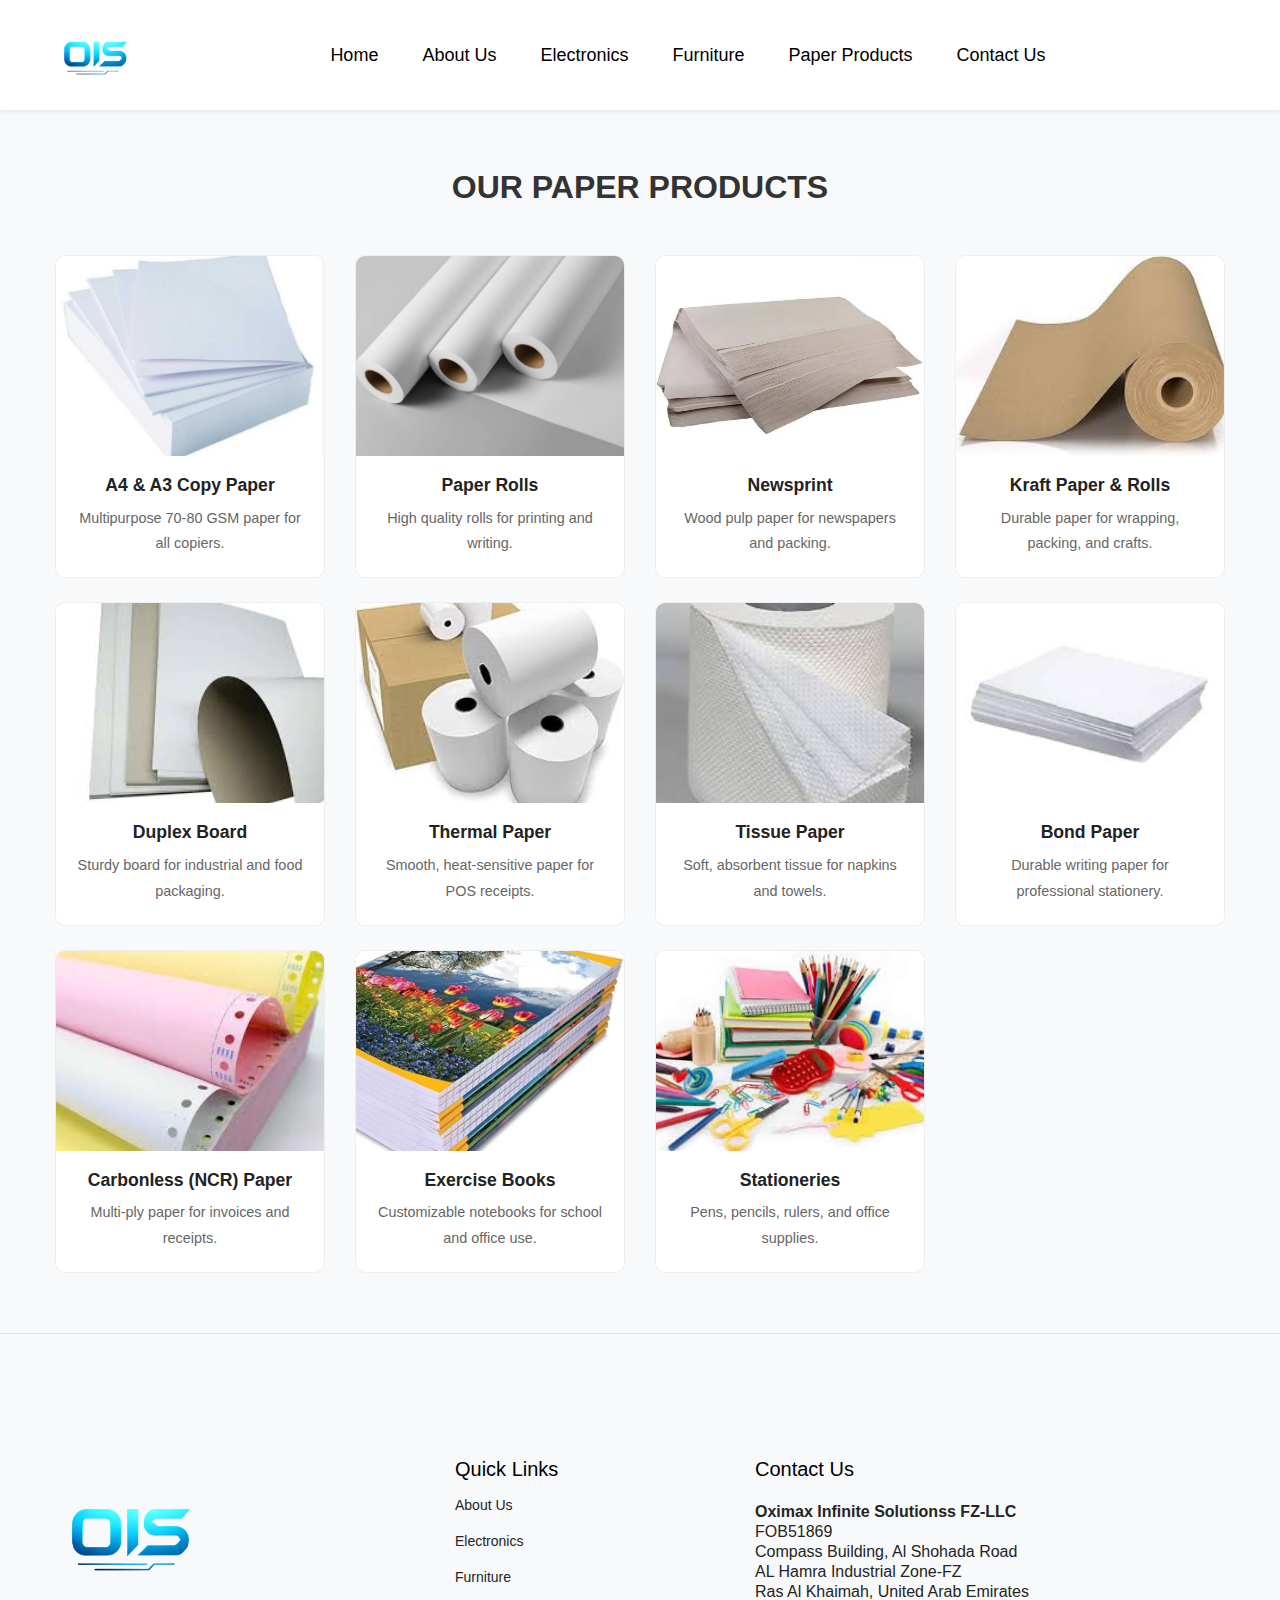
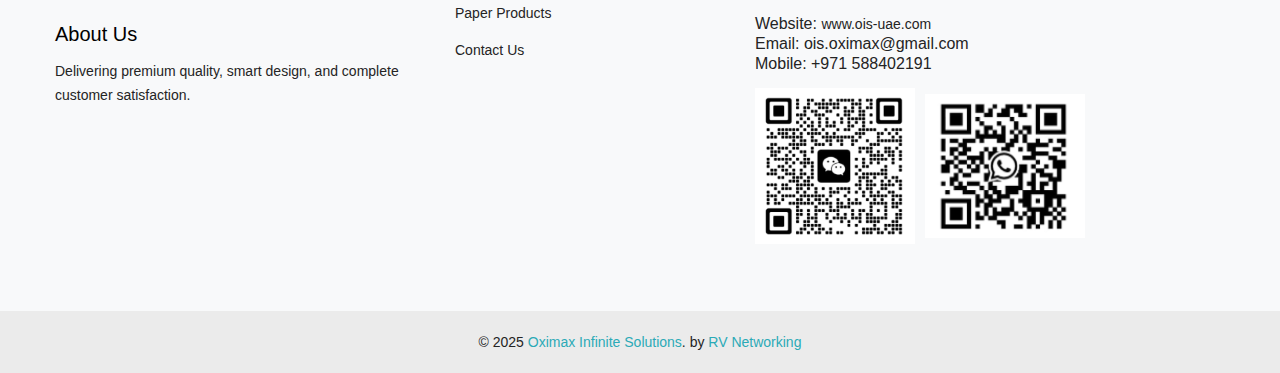
<file: paper.html>
<!DOCTYPE html>
<html lang="en">
    <head>
        <meta charset="UTF-8" />
        <meta name="viewport" content="width=device-width, initial-scale=1.0" />
        <title>Paper Products</title>
        <link
            href="https://cdn.jsdelivr.net/npm/bootstrap@5.3.0/dist/css/bootstrap.min.css"
            rel="stylesheet"
        />
        <link href="assets/css/style.css" rel="stylesheet" />
        <link
            rel="shortcut icon"
            href="assets/img/favicon.ico"
            type="image/x-icon"
        />
        <style>
            /* --- General Styles --- */
            body {
                font-family: 'Poppins', sans-serif;
                background-color: #f8f9fa;
            }

            /* --- Product Card Styles --- */
            .product-section {
                padding: 60px 0;
            }

            .section-title {
                text-align: center;
                margin-bottom: 50px;
                font-weight: 700;
                color: #333;
            }

            .shine-card {
                background: #fff;
                border: 1px solid #eee;
                border-radius: 10px;
                overflow: hidden;
                position: relative;
                transition: transform 0.3s ease, box-shadow 0.3s ease;
                height: 100%;
                cursor: pointer;
            }

            .shine-card:hover {
                transform: translateY(-5px);
                box-shadow: 0 10px 20px rgba(0, 0, 0, 0.1);
            }

            .card-img-wrapper {
                height: 200px;
                overflow: hidden;
                display: flex;
                align-items: center;
                justify-content: center;
                background: #f1f1f1;
            }

            .card-img-wrapper img {
                width: 100%;
                height: 100%;
                object-fit: cover;
            }

            .card-body {
                padding: 20px;
                text-align: center;
                z-index: 2;
                position: relative;
            }

            .card-title {
                font-size: 1.1rem;
                font-weight: bold;
                margin-bottom: 10px;
                color: #222;
            }

            .card-text {
                font-size: 0.9rem;
                color: #666;
                margin-bottom: 0;
            }

            /* --- The JS Shine Effect CSS --- */
            .shine-card::before {
                content: "";
                position: absolute;
                top: 0;
                left: 0;
                width: 100%;
                height: 100%;
                background: radial-gradient(
                    800px circle at var(--mouse-x) var(--mouse-y),
                    rgba(255, 255, 255, 0.4),
                    transparent 40%
                );
                opacity: 0;
                /* Hidden by default */
                transition: opacity 0.3s;
                pointer-events: none;
                /* Let clicks pass through */
                z-index: 3;
            }

            .shine-card:hover::before {
                opacity: 1;
                /* Show on hover */
            }

            /* --- Footer Adjustments (from your snippet) --- */
            .footer-area {
                background-color: #f8f9fa;
                /* Light grey footer based on content */
                padding-top: 50px;
                border-top: 1px solid #e1e1e1;
            }

            .footer-bottom {
                background-color: #222;
                color: #fff;
                padding: 15px 0;
            }

            .footer-bottom a {
                color: #aaa;
            }

            .widget-title {
                color: #fff;
            }

            .nav-link {
                font-weight: 500;
            }
        </style>
    </head>

    <body>
        <header
            class="header-area header-default sticky-header bg-white shadow-sm"
        >
            <nav class="navbar navbar-expand-lg navbar-light bg-white">
                <div class="container">
                    <a class="navbar-brand" href="index.html">
                        <img
                            src="assets/img/OIS LOGO.png"
                            alt="Logo"
                            style="width: 80px"
                        />
                    </a>

                    <button
                        class="navbar-toggler"
                        type="button"
                        data-bs-toggle="collapse"
                        data-bs-target="#mainMenu"
                        aria-controls="mainMenu"
                        aria-expanded="false"
                        aria-label="Toggle navigation"
                    >
                        <span class="navbar-toggler-icon"></span>
                    </button>

                    <div
                        class="collapse navbar-collapse justify-content-center"
                        id="mainMenu"
                    >
                        <ul
                            class="navbar-nav mb-2 mb-lg-0"
                            style="font-size: 18px; gap: 28px"
                        >
                            <li class="nav-item">
                                <a
                                    class="nav-link"
                                    style="color: #000"
                                    href="index.html"
                                    >Home</a
                                >
                            </li>
                            <li class="nav-item">
                                <a
                                    class="nav-link"
                                    style="color: #000"
                                    href="index.html#about-section"
                                    >About Us</a
                                >
                            </li>
                            <li class="nav-item">
                                <a
                                    class="nav-link"
                                    style="color: #000"
                                    href="electronics.html"
                                    >Electronics</a
                                >
                            </li>
                            <li class="nav-item">
                                <a
                                    class="nav-link"
                                    style="color: #000"
                                    href="furniture.html"
                                    >Furniture</a
                                >
                            </li>
                            <li class="nav-item">
                                <a
                                    class="nav-link"
                                    style="color: #000"
                                    href="paper.html"
                                    >Paper Products</a
                                >
                            </li>
                            <li class="nav-item">
                                <a
                                    class="nav-link"
                                    style="color: #000"
                                    href="contact.html"
                                    >Contact Us</a
                                >
                            </li>
                        </ul>
                    </div>
                </div>
            </nav>
        </header>
        <section class="product-section">
            <div class="container">
                <h2 class="section-title">OUR PAPER PRODUCTS</h2>

                <div class="row g-4">
                    <div class="col-lg-3 col-md-6 col-sm-12">
                        <div class="shine-card">
                            <div class="card-img-wrapper">
                                <img
                                    src="assets/img/paper.jpg"
                                    alt="A4 Copy Paper"
                                />
                            </div>
                            <div class="card-body">
                                <h5 class="card-title">A4 & A3 Copy Paper</h5>
                                <p class="card-text">
                                    Multipurpose 70-80 GSM paper for all
                                    copiers.
                                </p>
                            </div>
                        </div>
                    </div>

                    <div class="col-lg-3 col-md-6 col-sm-12">
                        <div class="shine-card">
                            <div class="card-img-wrapper">
                                <img
                                    src="assets/img/paperoll.jpg"
                                    alt="Paper Rolls"
                                />
                            </div>
                            <div class="card-body">
                                <h5 class="card-title">Paper Rolls</h5>
                                <p class="card-text">
                                    High quality rolls for printing and writing.
                                </p>
                            </div>
                        </div>
                    </div>

                    <div class="col-lg-3 col-md-6 col-sm-12">
                        <div class="shine-card">
                            <div class="card-img-wrapper">
                                <img
                                    src="assets/img/newsprint.webp"
                                    alt="Newsprint"
                                />
                            </div>
                            <div class="card-body">
                                <h5 class="card-title">Newsprint</h5>
                                <p class="card-text">
                                    Wood pulp paper for newspapers and packing.
                                </p>
                            </div>
                        </div>
                    </div>

                    <div class="col-lg-3 col-md-6 col-sm-12">
                        <div class="shine-card">
                            <div class="card-img-wrapper">
                                <img
                                    src="assets/img/kraftpaper.jpg"
                                    alt="Kraft Paper"
                                />
                            </div>
                            <div class="card-body">
                                <h5 class="card-title">Kraft Paper & Rolls</h5>
                                <p class="card-text">
                                    Durable paper for wrapping, packing, and
                                    crafts.
                                </p>
                            </div>
                        </div>
                    </div>

                    <div class="col-lg-3 col-md-6 col-sm-12">
                        <div class="shine-card">
                            <div class="card-img-wrapper">
                                <img
                                    src="assets/img/duplexboard.jpg"
                                    alt="Duplex Board"
                                />
                            </div>
                            <div class="card-body">
                                <h5 class="card-title">Duplex Board</h5>
                                <p class="card-text">
                                    Sturdy board for industrial and food
                                    packaging.
                                </p>
                            </div>
                        </div>
                    </div>

                    <div class="col-lg-3 col-md-6 col-sm-12">
                        <div class="shine-card">
                            <div class="card-img-wrapper">
                                <img
                                    src="assets/img/thermalpaper.jpg"
                                    alt="Thermal Paper"
                                />
                            </div>
                            <div class="card-body">
                                <h5 class="card-title">Thermal Paper</h5>
                                <p class="card-text">
                                    Smooth, heat-sensitive paper for POS
                                    receipts.
                                </p>
                            </div>
                        </div>
                    </div>

                    <div class="col-lg-3 col-md-6 col-sm-12">
                        <div class="shine-card">
                            <div class="card-img-wrapper">
                                <img
                                    src="assets/img/tissuepaper.jpg"
                                    alt="Tissue Paper"
                                />
                            </div>
                            <div class="card-body">
                                <h5 class="card-title">Tissue Paper</h5>
                                <p class="card-text">
                                    Soft, absorbent tissue for napkins and
                                    towels.
                                </p>
                            </div>
                        </div>
                    </div>

                    <div class="col-lg-3 col-md-6 col-sm-12">
                        <div class="shine-card">
                            <div class="card-img-wrapper">
                                <img
                                    src="assets/img/bond.jpg"
                                    alt="Bond Paper"
                                />
                            </div>
                            <div class="card-body">
                                <h5 class="card-title">Bond Paper</h5>
                                <p class="card-text">
                                    Durable writing paper for professional
                                    stationery.
                                </p>
                            </div>
                        </div>
                    </div>

                    <div class="col-lg-3 col-md-6 col-sm-12">
                        <div class="shine-card">
                            <div class="card-img-wrapper">
                                <img
                                    src="assets/img/carbonless.jpg"
                                    alt="NCR Paper"
                                />
                            </div>
                            <div class="card-body">
                                <h5 class="card-title">
                                    Carbonless (NCR) Paper
                                </h5>
                                <p class="card-text">
                                    Multi-ply paper for invoices and receipts.
                                </p>
                            </div>
                        </div>
                    </div>

                    <div class="col-lg-3 col-md-6 col-sm-12">
                        <div class="shine-card">
                            <div class="card-img-wrapper">
                                <img
                                    src="assets/img/exercise.png"
                                    alt="Notebooks"
                                />
                            </div>
                            <div class="card-body">
                                <h5 class="card-title">Exercise Books</h5>
                                <p class="card-text">
                                    Customizable notebooks for school and office
                                    use.
                                </p>
                            </div>
                        </div>
                    </div>

                    <div class="col-lg-3 col-md-6 col-sm-12">
                        <div class="shine-card">
                            <div class="card-img-wrapper">
                                <img
                                    src="assets/img/stationary.jpg"
                                    alt="Stationeries"
                                />
                            </div>
                            <div class="card-body">
                                <h5 class="card-title">Stationeries</h5>
                                <p class="card-text">
                                    Pens, pencils, rulers, and office supplies.
                                </p>
                            </div>
                        </div>
                    </div>
                </div>
            </div>
        </section>
        <footer class="footer-area">
            <div class="footer-main">
                <div class="container">
                    <div class="row">
                        <div class="col-lg-4 col-md-6 col-sm-12 mb-4">
                            <div class="widget-item">
                                <img
                                    src="assets/img/OIS LOGO.png"
                                    alt="Company Logo"
                                    style="width: 150px; margin-bottom: 15px"
                                />
                                <h4
                                    class="widget-title"
                                    style="margin-bottom: 15px"
                                >
                                    About Us
                                </h4>
                                <div class="about-widget">
                                    <p>
                                        Delivering premium quality, smart
                                        design, and complete customer
                                        satisfaction.
                                    </p>
                                </div>
                            </div>
                        </div>

                        <div class="col-lg-3 col-md-6 col-sm-6 mb-4">
                            <div class="widget-item">
                                <h4
                                    class="widget-title"
                                    style="margin-bottom: 15px"
                                >
                                    Quick Links
                                </h4>
                                <nav class="widget-menu-wrap">
                                    <ul class="nav-menu nav list-unstyled">
                                        <li>
                                            <a
                                                href="index.html#about-section"
                                                class="text-decoration-none text-reset"
                                                >About Us</a
                                            >
                                        </li>
                                        <li>
                                            <a
                                                href="electronics.html"
                                                class="text-decoration-none text-reset"
                                                >Electronics</a
                                            >
                                        </li>
                                        <li>
                                            <a
                                                href="furniture.html"
                                                class="text-decoration-none text-reset"
                                                >Furniture</a
                                            >
                                        </li>
                                        <li>
                                            <a
                                                href="paper.html"
                                                class="text-decoration-none text-reset"
                                                >Paper Products</a
                                            >
                                        </li>
                                        <li>
                                            <a
                                                href="contact.html"
                                                class="text-decoration-none text-reset"
                                                >Contact Us</a
                                            >
                                        </li>
                                    </ul>
                                </nav>
                            </div>
                        </div>

                        <div class="col-lg-5 col-md-12 col-sm-12">
                            <div class="widget-item">
                                <h4
                                    class="widget-title"
                                    style="margin-bottom: 15px"
                                >
                                    Contact Us
                                </h4>

                                <div class="align-items-start flex-wrap">
                                    <div>
                                        <ul
                                            class="widget-contact-info list-unstyled mb-0"
                                        >
                                            <li class="mb-1">
                                                <strong
                                                    >Oximax Infinite Solutionss
                                                    FZ-LLC</strong
                                                >
                                            </li>
                                            <li class="mb-1">FOB51869</li>
                                            <li class="mb-1">
                                                Compass Building, Al Shohada
                                                Road
                                            </li>
                                            <li class="mb-1">
                                                AL Hamra Industrial Zone-FZ
                                            </li>
                                            <li class="mb-3">
                                                Ras Al Khaimah, United Arab
                                                Emirates
                                            </li>

                                            <li class="mb-1">
                                                Website:
                                                <a
                                                    href="https://www.ois-uae.com"
                                                    target="_blank"
                                                    class="text-reset"
                                                    >www.ois-uae.com</a
                                                >
                                            </li>
                                            <li class="mb-1">
                                                Email: ois.oximax@gmail.com
                                            </li>
                                            <li class="mb-1">
                                                Mobile: +971 588402191
                                            </li>
                                        </ul>
                                    </div>

                                    <div
                                        class="d-flex align-items-center align-items-center mt-3"
                                        style="gap: 10px"
                                    >
                                        <img
                                            src="assets/img/qrcode/1.png"
                                            alt="QR Code 1"
                                            style="width: 160px; height: auto"
                                        />
                                        <img
                                            src="assets/img/qrcode/2.png"
                                            alt="QR Code 2"
                                            style="width: 160px; height: auto"
                                        />
                                    </div>
                                </div>
                            </div>
                        </div>
                    </div>
                </div>
            </div>

            <div class="footer-bottom">
                <div class="container">
                    <div class="footer-bottom-content">
                        <div class="row align-items-center">
                            <div class="col-12">
                                <div class="widget-copyright text-center">
                                    <p>
                                        © 2025
                                        <span>Oximax Infinite Solutions</span>.
                                        by
                                        <a
                                            target="_blank"
                                            href="https://rvnetworking.com"
                                            >RV Networking</a
                                        >
                                    </p>
                                </div>
                            </div>
                        </div>
                    </div>
                </div>
            </div>
        </footer>
        <script src="https://cdn.jsdelivr.net/npm/bootstrap@5.3.0/dist/js/bootstrap.bundle.min.js"></script>

        <script>
            // Select all cards with the 'shine-card' class
            const cards = document.querySelectorAll(".shine-card");

            cards.forEach((card) => {
                card.addEventListener("mousemove", (e) => {
                    // Get the card's bounding rectangle
                    const rect = card.getBoundingClientRect();

                    // Calculate mouse position relative to the card
                    const x = e.clientX - rect.left;
                    const y = e.clientY - rect.top;

                    // Set CSS variables for the shine effect
                    card.style.setProperty("--mouse-x", `${x}px`);
                    card.style.setProperty("--mouse-y", `${y}px`);
                });
            });
        </script>
    </body>
</html>
</file>
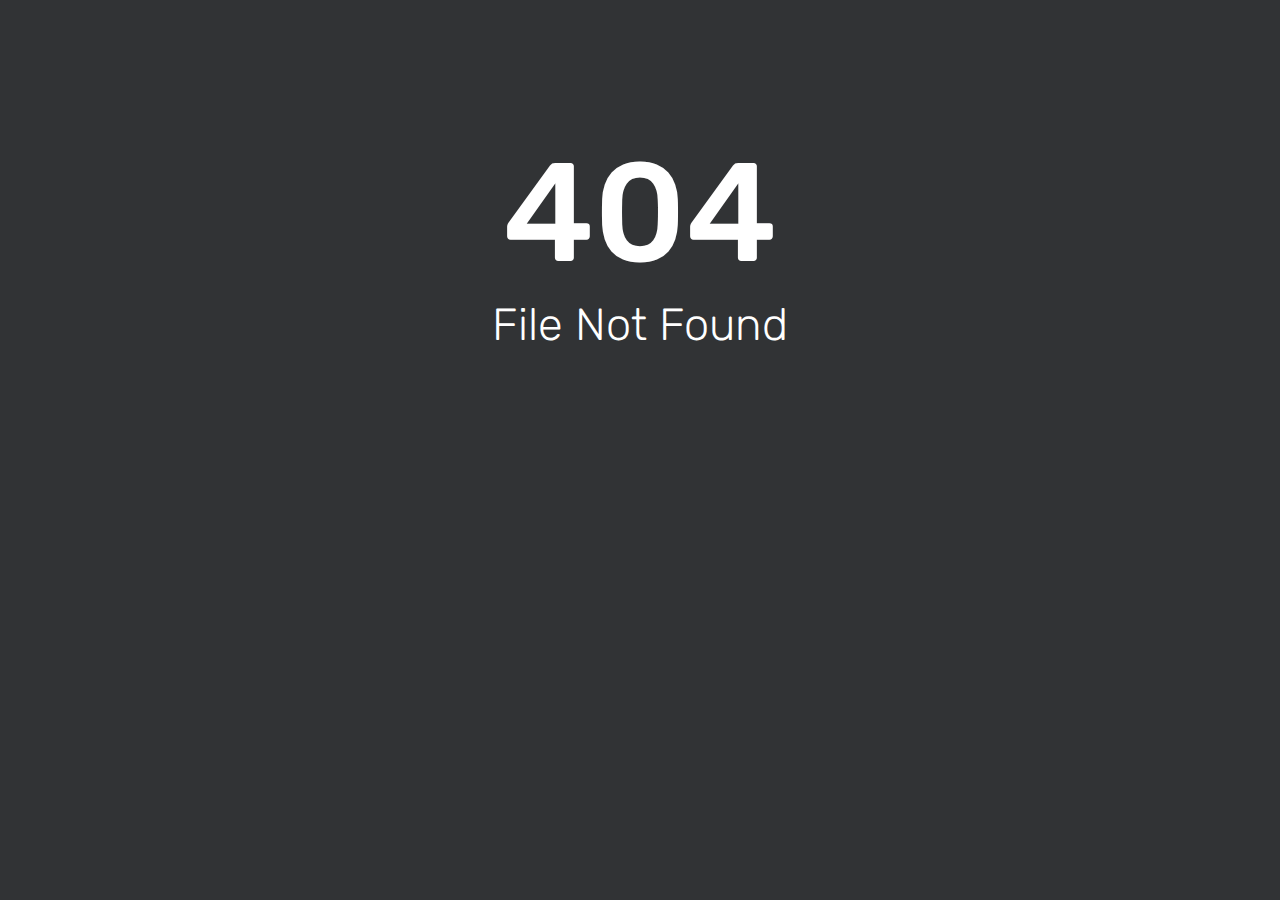
<file: assets/fonts/ionicons28b5-2.html>
<html><head><title>404 - File Not Found</title><link href='//fonts.bunny.net/css?family=Rubik:300,400,500' rel='stylesheet' type='text/css'><style>html, body { width: 100%; margin: 0; padding: 0; text-align: center; font-family: 'Rubik'; background-repeat: no-repeat; background-position: bottom center; background-size: cover; color: white; height: 100%; background-color: #313335; } h1 {margin-bottom: 0px;font-weight: bold;font-size: 140px;font-weight: 500;padding-top: 130px;margin-bottom: -35px;}h2 {font-size: 45px;color: white; font-weight: 200;}</style></head><body><div id='content'><h1 style='margin-bottom: -35px;'>404</h1><h2>File Not Found</h2></div></body></html>
</file>
<file: assets/css/themify-icons.css>
@font-face {
	font-family: 'themify';
	src:url('../fonts/themify9f24.eot?-fvbane');
	src:url('../fonts/themifyd41d.eot?#iefix-fvbane') format('embedded-opentype'),
		url('../fonts/themify9f24.woff?-fvbane') format('woff'),
		url('../fonts/themify9f24.ttf?-fvbane') format('truetype'),
		url('../fonts/themify9f24.svg?-fvbane#themify') format('svg');
	font-weight: normal;
	font-style: normal;
}

[class^="ti-"], [class*=" ti-"] {
	font-family: 'themify';
	speak: none;
	font-style: normal;
	font-weight: normal;
	font-variant: normal;
	text-transform: none;
	line-height: 1;

	/* Better Font Rendering =========== */
	-webkit-font-smoothing: antialiased;
	-moz-osx-font-smoothing: grayscale;
}

.ti-wand:before {
	content: "\e600";
}
.ti-volume:before {
	content: "\e601";
}
.ti-user:before {
	content: "\e602";
}
.ti-unlock:before {
	content: "\e603";
}
.ti-unlink:before {
	content: "\e604";
}
.ti-trash:before {
	content: "\e605";
}
.ti-thought:before {
	content: "\e606";
}
.ti-target:before {
	content: "\e607";
}
.ti-tag:before {
	content: "\e608";
}
.ti-tablet:before {
	content: "\e609";
}
.ti-star:before {
	content: "\e60a";
}
.ti-spray:before {
	content: "\e60b";
}
.ti-signal:before {
	content: "\e60c";
}
.ti-shopping-cart:before {
	content: "\e60d";
}
.ti-shopping-cart-full:before {
	content: "\e60e";
}
.ti-settings:before {
	content: "\e60f";
}
.ti-search:before {
	content: "\e610";
}
.ti-zoom-in:before {
	content: "\e611";
}
.ti-zoom-out:before {
	content: "\e612";
}
.ti-cut:before {
	content: "\e613";
}
.ti-ruler:before {
	content: "\e614";
}
.ti-ruler-pencil:before {
	content: "\e615";
}
.ti-ruler-alt:before {
	content: "\e616";
}
.ti-bookmark:before {
	content: "\e617";
}
.ti-bookmark-alt:before {
	content: "\e618";
}
.ti-reload:before {
	content: "\e619";
}
.ti-plus:before {
	content: "\e61a";
}
.ti-pin:before {
	content: "\e61b";
}
.ti-pencil:before {
	content: "\e61c";
}
.ti-pencil-alt:before {
	content: "\e61d";
}
.ti-paint-roller:before {
	content: "\e61e";
}
.ti-paint-bucket:before {
	content: "\e61f";
}
.ti-na:before {
	content: "\e620";
}
.ti-mobile:before {
	content: "\e621";
}
.ti-minus:before {
	content: "\e622";
}
.ti-medall:before {
	content: "\e623";
}
.ti-medall-alt:before {
	content: "\e624";
}
.ti-marker:before {
	content: "\e625";
}
.ti-marker-alt:before {
	content: "\e626";
}
.ti-arrow-up:before {
	content: "\e627";
}
.ti-arrow-right:before {
	content: "\e628";
}
.ti-arrow-left:before {
	content: "\e629";
}
.ti-arrow-down:before {
	content: "\e62a";
}
.ti-lock:before {
	content: "\e62b";
}
.ti-location-arrow:before {
	content: "\e62c";
}
.ti-link:before {
	content: "\e62d";
}
.ti-layout:before {
	content: "\e62e";
}
.ti-layers:before {
	content: "\e62f";
}
.ti-layers-alt:before {
	content: "\e630";
}
.ti-key:before {
	content: "\e631";
}
.ti-import:before {
	content: "\e632";
}
.ti-image:before {
	content: "\e633";
}
.ti-heart:before {
	content: "\e634";
}
.ti-heart-broken:before {
	content: "\e635";
}
.ti-hand-stop:before {
	content: "\e636";
}
.ti-hand-open:before {
	content: "\e637";
}
.ti-hand-drag:before {
	content: "\e638";
}
.ti-folder:before {
	content: "\e639";
}
.ti-flag:before {
	content: "\e63a";
}
.ti-flag-alt:before {
	content: "\e63b";
}
.ti-flag-alt-2:before {
	content: "\e63c";
}
.ti-eye:before {
	content: "\e63d";
}
.ti-export:before {
	content: "\e63e";
}
.ti-exchange-vertical:before {
	content: "\e63f";
}
.ti-desktop:before {
	content: "\e640";
}
.ti-cup:before {
	content: "\e641";
}
.ti-crown:before {
	content: "\e642";
}
.ti-comments:before {
	content: "\e643";
}
.ti-comment:before {
	content: "\e644";
}
.ti-comment-alt:before {
	content: "\e645";
}
.ti-close:before {
	content: "\e646";
}
.ti-clip:before {
	content: "\e647";
}
.ti-angle-up:before {
	content: "\e648";
}
.ti-angle-right:before {
	content: "\e649";
}
.ti-angle-left:before {
	content: "\e64a";
}
.ti-angle-down:before {
	content: "\e64b";
}
.ti-check:before {
	content: "\e64c";
}
.ti-check-box:before {
	content: "\e64d";
}
.ti-camera:before {
	content: "\e64e";
}
.ti-announcement:before {
	content: "\e64f";
}
.ti-brush:before {
	content: "\e650";
}
.ti-briefcase:before {
	content: "\e651";
}
.ti-bolt:before {
	content: "\e652";
}
.ti-bolt-alt:before {
	content: "\e653";
}
.ti-blackboard:before {
	content: "\e654";
}
.ti-bag:before {
	content: "\e655";
}
.ti-move:before {
	content: "\e656";
}
.ti-arrows-vertical:before {
	content: "\e657";
}
.ti-arrows-horizontal:before {
	content: "\e658";
}
.ti-fullscreen:before {
	content: "\e659";
}
.ti-arrow-top-right:before {
	content: "\e65a";
}
.ti-arrow-top-left:before {
	content: "\e65b";
}
.ti-arrow-circle-up:before {
	content: "\e65c";
}
.ti-arrow-circle-right:before {
	content: "\e65d";
}
.ti-arrow-circle-left:before {
	content: "\e65e";
}
.ti-arrow-circle-down:before {
	content: "\e65f";
}
.ti-angle-double-up:before {
	content: "\e660";
}
.ti-angle-double-right:before {
	content: "\e661";
}
.ti-angle-double-left:before {
	content: "\e662";
}
.ti-angle-double-down:before {
	content: "\e663";
}
.ti-zip:before {
	content: "\e664";
}
.ti-world:before {
	content: "\e665";
}
.ti-wheelchair:before {
	content: "\e666";
}
.ti-view-list:before {
	content: "\e667";
}
.ti-view-list-alt:before {
	content: "\e668";
}
.ti-view-grid:before {
	content: "\e669";
}
.ti-uppercase:before {
	content: "\e66a";
}
.ti-upload:before {
	content: "\e66b";
}
.ti-underline:before {
	content: "\e66c";
}
.ti-truck:before {
	content: "\e66d";
}
.ti-timer:before {
	content: "\e66e";
}
.ti-ticket:before {
	content: "\e66f";
}
.ti-thumb-up:before {
	content: "\e670";
}
.ti-thumb-down:before {
	content: "\e671";
}
.ti-text:before {
	content: "\e672";
}
.ti-stats-up:before {
	content: "\e673";
}
.ti-stats-down:before {
	content: "\e674";
}
.ti-split-v:before {
	content: "\e675";
}
.ti-split-h:before {
	content: "\e676";
}
.ti-smallcap:before {
	content: "\e677";
}
.ti-shine:before {
	content: "\e678";
}
.ti-shift-right:before {
	content: "\e679";
}
.ti-shift-left:before {
	content: "\e67a";
}
.ti-shield:before {
	content: "\e67b";
}
.ti-notepad:before {
	content: "\e67c";
}
.ti-server:before {
	content: "\e67d";
}
.ti-quote-right:before {
	content: "\e67e";
}
.ti-quote-left:before {
	content: "\e67f";
}
.ti-pulse:before {
	content: "\e680";
}
.ti-printer:before {
	content: "\e681";
}
.ti-power-off:before {
	content: "\e682";
}
.ti-plug:before {
	content: "\e683";
}
.ti-pie-chart:before {
	content: "\e684";
}
.ti-paragraph:before {
	content: "\e685";
}
.ti-panel:before {
	content: "\e686";
}
.ti-package:before {
	content: "\e687";
}
.ti-music:before {
	content: "\e688";
}
.ti-music-alt:before {
	content: "\e689";
}
.ti-mouse:before {
	content: "\e68a";
}
.ti-mouse-alt:before {
	content: "\e68b";
}
.ti-money:before {
	content: "\e68c";
}
.ti-microphone:before {
	content: "\e68d";
}
.ti-menu:before {
	content: "\e68e";
}
.ti-menu-alt:before {
	content: "\e68f";
}
.ti-map:before {
	content: "\e690";
}
.ti-map-alt:before {
	content: "\e691";
}
.ti-loop:before {
	content: "\e692";
}
.ti-location-pin:before {
	content: "\e693";
}
.ti-list:before {
	content: "\e694";
}
.ti-light-bulb:before {
	content: "\e695";
}
.ti-Italic:before {
	content: "\e696";
}
.ti-info:before {
	content: "\e697";
}
.ti-infinite:before {
	content: "\e698";
}
.ti-id-badge:before {
	content: "\e699";
}
.ti-hummer:before {
	content: "\e69a";
}
.ti-home:before {
	content: "\e69b";
}
.ti-help:before {
	content: "\e69c";
}
.ti-headphone:before {
	content: "\e69d";
}
.ti-harddrives:before {
	content: "\e69e";
}
.ti-harddrive:before {
	content: "\e69f";
}
.ti-gift:before {
	content: "\e6a0";
}
.ti-game:before {
	content: "\e6a1";
}
.ti-filter:before {
	content: "\e6a2";
}
.ti-files:before {
	content: "\e6a3";
}
.ti-file:before {
	content: "\e6a4";
}
.ti-eraser:before {
	content: "\e6a5";
}
.ti-envelope:before {
	content: "\e6a6";
}
.ti-download:before {
	content: "\e6a7";
}
.ti-direction:before {
	content: "\e6a8";
}
.ti-direction-alt:before {
	content: "\e6a9";
}
.ti-dashboard:before {
	content: "\e6aa";
}
.ti-control-stop:before {
	content: "\e6ab";
}
.ti-control-shuffle:before {
	content: "\e6ac";
}
.ti-control-play:before {
	content: "\e6ad";
}
.ti-control-pause:before {
	content: "\e6ae";
}
.ti-control-forward:before {
	content: "\e6af";
}
.ti-control-backward:before {
	content: "\e6b0";
}
.ti-cloud:before {
	content: "\e6b1";
}
.ti-cloud-up:before {
	content: "\e6b2";
}
.ti-cloud-down:before {
	content: "\e6b3";
}
.ti-clipboard:before {
	content: "\e6b4";
}
.ti-car:before {
	content: "\e6b5";
}
.ti-calendar:before {
	content: "\e6b6";
}
.ti-book:before {
	content: "\e6b7";
}
.ti-bell:before {
	content: "\e6b8";
}
.ti-basketball:before {
	content: "\e6b9";
}
.ti-bar-chart:before {
	content: "\e6ba";
}
.ti-bar-chart-alt:before {
	content: "\e6bb";
}
.ti-back-right:before {
	content: "\e6bc";
}
.ti-back-left:before {
	content: "\e6bd";
}
.ti-arrows-corner:before {
	content: "\e6be";
}
.ti-archive:before {
	content: "\e6bf";
}
.ti-anchor:before {
	content: "\e6c0";
}
.ti-align-right:before {
	content: "\e6c1";
}
.ti-align-left:before {
	content: "\e6c2";
}
.ti-align-justify:before {
	content: "\e6c3";
}
.ti-align-center:before {
	content: "\e6c4";
}
.ti-alert:before {
	content: "\e6c5";
}
.ti-alarm-clock:before {
	content: "\e6c6";
}
.ti-agenda:before {
	content: "\e6c7";
}
.ti-write:before {
	content: "\e6c8";
}
.ti-window:before {
	content: "\e6c9";
}
.ti-widgetized:before {
	content: "\e6ca";
}
.ti-widget:before {
	content: "\e6cb";
}
.ti-widget-alt:before {
	content: "\e6cc";
}
.ti-wallet:before {
	content: "\e6cd";
}
.ti-video-clapper:before {
	content: "\e6ce";
}
.ti-video-camera:before {
	content: "\e6cf";
}
.ti-vector:before {
	content: "\e6d0";
}
.ti-themify-logo:before {
	content: "\e6d1";
}
.ti-themify-favicon:before {
	content: "\e6d2";
}
.ti-themify-favicon-alt:before {
	content: "\e6d3";
}
.ti-support:before {
	content: "\e6d4";
}
.ti-stamp:before {
	content: "\e6d5";
}
.ti-split-v-alt:before {
	content: "\e6d6";
}
.ti-slice:before {
	content: "\e6d7";
}
.ti-shortcode:before {
	content: "\e6d8";
}
.ti-shift-right-alt:before {
	content: "\e6d9";
}
.ti-shift-left-alt:before {
	content: "\e6da";
}
.ti-ruler-alt-2:before {
	content: "\e6db";
}
.ti-receipt:before {
	content: "\e6dc";
}
.ti-pin2:before {
	content: "\e6dd";
}
.ti-pin-alt:before {
	content: "\e6de";
}
.ti-pencil-alt2:before {
	content: "\e6df";
}
.ti-palette:before {
	content: "\e6e0";
}
.ti-more:before {
	content: "\e6e1";
}
.ti-more-alt:before {
	content: "\e6e2";
}
.ti-microphone-alt:before {
	content: "\e6e3";
}
.ti-magnet:before {
	content: "\e6e4";
}
.ti-line-double:before {
	content: "\e6e5";
}
.ti-line-dotted:before {
	content: "\e6e6";
}
.ti-line-dashed:before {
	content: "\e6e7";
}
.ti-layout-width-full:before {
	content: "\e6e8";
}
.ti-layout-width-default:before {
	content: "\e6e9";
}
.ti-layout-width-default-alt:before {
	content: "\e6ea";
}
.ti-layout-tab:before {
	content: "\e6eb";
}
.ti-layout-tab-window:before {
	content: "\e6ec";
}
.ti-layout-tab-v:before {
	content: "\e6ed";
}
.ti-layout-tab-min:before {
	content: "\e6ee";
}
.ti-layout-slider:before {
	content: "\e6ef";
}
.ti-layout-slider-alt:before {
	content: "\e6f0";
}
.ti-layout-sidebar-right:before {
	content: "\e6f1";
}
.ti-layout-sidebar-none:before {
	content: "\e6f2";
}
.ti-layout-sidebar-left:before {
	content: "\e6f3";
}
.ti-layout-placeholder:before {
	content: "\e6f4";
}
.ti-layout-menu:before {
	content: "\e6f5";
}
.ti-layout-menu-v:before {
	content: "\e6f6";
}
.ti-layout-menu-separated:before {
	content: "\e6f7";
}
.ti-layout-menu-full:before {
	content: "\e6f8";
}
.ti-layout-media-right-alt:before {
	content: "\e6f9";
}
.ti-layout-media-right:before {
	content: "\e6fa";
}
.ti-layout-media-overlay:before {
	content: "\e6fb";
}
.ti-layout-media-overlay-alt:before {
	content: "\e6fc";
}
.ti-layout-media-overlay-alt-2:before {
	content: "\e6fd";
}
.ti-layout-media-left-alt:before {
	content: "\e6fe";
}
.ti-layout-media-left:before {
	content: "\e6ff";
}
.ti-layout-media-center-alt:before {
	content: "\e700";
}
.ti-layout-media-center:before {
	content: "\e701";
}
.ti-layout-list-thumb:before {
	content: "\e702";
}
.ti-layout-list-thumb-alt:before {
	content: "\e703";
}
.ti-layout-list-post:before {
	content: "\e704";
}
.ti-layout-list-large-image:before {
	content: "\e705";
}
.ti-layout-line-solid:before {
	content: "\e706";
}
.ti-layout-grid4:before {
	content: "\e707";
}
.ti-layout-grid3:before {
	content: "\e708";
}
.ti-layout-grid2:before {
	content: "\e709";
}
.ti-layout-grid2-thumb:before {
	content: "\e70a";
}
.ti-layout-cta-right:before {
	content: "\e70b";
}
.ti-layout-cta-left:before {
	content: "\e70c";
}
.ti-layout-cta-center:before {
	content: "\e70d";
}
.ti-layout-cta-btn-right:before {
	content: "\e70e";
}
.ti-layout-cta-btn-left:before {
	content: "\e70f";
}
.ti-layout-column4:before {
	content: "\e710";
}
.ti-layout-column3:before {
	content: "\e711";
}
.ti-layout-column2:before {
	content: "\e712";
}
.ti-layout-accordion-separated:before {
	content: "\e713";
}
.ti-layout-accordion-merged:before {
	content: "\e714";
}
.ti-layout-accordion-list:before {
	content: "\e715";
}
.ti-ink-pen:before {
	content: "\e716";
}
.ti-info-alt:before {
	content: "\e717";
}
.ti-help-alt:before {
	content: "\e718";
}
.ti-headphone-alt:before {
	content: "\e719";
}
.ti-hand-point-up:before {
	content: "\e71a";
}
.ti-hand-point-right:before {
	content: "\e71b";
}
.ti-hand-point-left:before {
	content: "\e71c";
}
.ti-hand-point-down:before {
	content: "\e71d";
}
.ti-gallery:before {
	content: "\e71e";
}
.ti-face-smile:before {
	content: "\e71f";
}
.ti-face-sad:before {
	content: "\e720";
}
.ti-credit-card:before {
	content: "\e721";
}
.ti-control-skip-forward:before {
	content: "\e722";
}
.ti-control-skip-backward:before {
	content: "\e723";
}
.ti-control-record:before {
	content: "\e724";
}
.ti-control-eject:before {
	content: "\e725";
}
.ti-comments-smiley:before {
	content: "\e726";
}
.ti-brush-alt:before {
	content: "\e727";
}
.ti-youtube:before {
	content: "\e728";
}
.ti-vimeo:before {
	content: "\e729";
}
.ti-twitter:before {
	content: "\e72a";
}
.ti-time:before {
	content: "\e72b";
}
.ti-tumblr:before {
	content: "\e72c";
}
.ti-skype:before {
	content: "\e72d";
}
.ti-share:before {
	content: "\e72e";
}
.ti-share-alt:before {
	content: "\e72f";
}
.ti-rocket:before {
	content: "\e730";
}
.ti-pinterest:before {
	content: "\e731";
}
.ti-new-window:before {
	content: "\e732";
}
.ti-microsoft:before {
	content: "\e733";
}
.ti-list-ol:before {
	content: "\e734";
}
.ti-linkedin:before {
	content: "\e735";
}
.ti-layout-sidebar-2:before {
	content: "\e736";
}
.ti-layout-grid4-alt:before {
	content: "\e737";
}
.ti-layout-grid3-alt:before {
	content: "\e738";
}
.ti-layout-grid2-alt:before {
	content: "\e739";
}
.ti-layout-column4-alt:before {
	content: "\e73a";
}
.ti-layout-column3-alt:before {
	content: "\e73b";
}
.ti-layout-column2-alt:before {
	content: "\e73c";
}
.ti-instagram:before {
	content: "\e73d";
}
.ti-google:before {
	content: "\e73e";
}
.ti-github:before {
	content: "\e73f";
}
.ti-flickr:before {
	content: "\e740";
}
.ti-facebook:before {
	content: "\e741";
}
.ti-dropbox:before {
	content: "\e742";
}
.ti-dribbble:before {
	content: "\e743";
}
.ti-apple:before {
	content: "\e744";
}
.ti-android:before {
	content: "\e745";
}
.ti-save:before {
	content: "\e746";
}
.ti-save-alt:before {
	content: "\e747";
}
.ti-yahoo:before {
	content: "\e748";
}
.ti-wordpress:before {
	content: "\e749";
}
.ti-vimeo-alt:before {
	content: "\e74a";
}
.ti-twitter-alt:before {
	content: "\e74b";
}
.ti-tumblr-alt:before {
	content: "\e74c";
}
.ti-trello:before {
	content: "\e74d";
}
.ti-stack-overflow:before {
	content: "\e74e";
}
.ti-soundcloud:before {
	content: "\e74f";
}
.ti-sharethis:before {
	content: "\e750";
}
.ti-sharethis-alt:before {
	content: "\e751";
}
.ti-reddit:before {
	content: "\e752";
}
.ti-pinterest-alt:before {
	content: "\e753";
}
.ti-microsoft-alt:before {
	content: "\e754";
}
.ti-linux:before {
	content: "\e755";
}
.ti-jsfiddle:before {
	content: "\e756";
}
.ti-joomla:before {
	content: "\e757";
}
.ti-html5:before {
	content: "\e758";
}
.ti-flickr-alt:before {
	content: "\e759";
}
.ti-email:before {
	content: "\e75a";
}
.ti-drupal:before {
	content: "\e75b";
}
.ti-dropbox-alt:before {
	content: "\e75c";
}
.ti-css3:before {
	content: "\e75d";
}
.ti-rss:before {
	content: "\e75e";
}
.ti-rss-alt:before {
	content: "\e75f";
}
</file>
<file: assets/css/style.css>
@charset "UTF-8";
/*===================================================================
[Table Of Content]

    * Typography CSS
    * Common CSS
    * Main Navigation CSS
    * Header CSS
    * Home Slider CSS
    * About CSS
    * Causes CSS
    * Donate CSS
    * Team CSS
    * Brand Logo CSS
    * Form CSS
    * Blog CSS
    * Contact CSS
    * Footer CSS

=====================================================================*/
/*
-----------------------------------------------------------------------
  Typography CSS
-----------------------------------------------------------------------
*/
body {
  color: #242424;
  font-size: 0.9375rem;
  font-family: "Lato", sans-serif;
  font-weight: 400;
  line-height: 1.8;
  margin: 0;
  overflow-x: hidden;
  -ms-word-wrap: break-word;
  word-wrap: break-word;
}

h1,
h2,
h3,
h4,
h5,
h6,
.h1,
.h2,
.h3,
.h4,
.h5,
.h6 {
  color: #242424;
  font-family: "Lato", sans-serif;
  font-weight: 400;
  line-height: 1.1;
  margin-bottom: 10px;
  margin-top: 0;
}

a {
  color: #2baab7;
  text-decoration: none;
  transition: 0.3s;
  -webkit-transition: 0.3s;
  -moz-transition: 0.3s;
  -ms-transition: 0.3s;
  -o-transition: 0.3s;
}
a:hover,
a:active,
a:focus {
  box-shadow: none;
  color: #33a0ff;
  outline: none;
  text-decoration: none;
}
a img {
  border: none;
}

.btn:focus {
  box-shadow: none;
}

p {
  margin-bottom: 30px;
}
p:last-child {
  margin-bottom: 0;
}

:active,
:focus {
  box-shadow: none;
  outline: none !important;
}

::selection {
  background: #f4a460;
  color: #fff;
  text-shadow: none;
}

::-moz-selection {
  background: #f4a460;
  /* Firefox */
  color: #fff;
  text-shadow: none;
}

::-webkit-selection {
  background: #f4a460;
  /* Safari */
  color: #fff;
  text-shadow: none;
}

img {
  max-width: 100%;
}

iframe {
  border: none !important;
}

textarea:focus,
textarea:active,
input:focus,
input:active {
  outline: none;
}

ul {
  margin: 0;
  padding: 0;
}
ul li {
  list-style: none;
}

pre,
ul,
ol,
dl,
dd,
blockquote,
address,
table,
fieldset {
  margin-bottom: 30px;
}

table p {
  margin-bottom: 0;
}

/*
-----------------------------------------------------------------------
  Common CSS
-----------------------------------------------------------------------
*/
.container {
  padding-left: 15px;
  padding-right: 15px;
}
@media only screen and (min-width: 1200px) {
  .container {
    max-width: 1200px;
  }
}

.row {
  margin-right: -15px;
  margin-left: -15px;
}
.row > [class*="col-"] {
  padding-right: 15px;
  padding-left: 15px;
}

.section-title {
  margin-bottom: 48px;
}
.section-title .subtitle {
  color: #f4a460;
  display: inline-block;
  font-family: "Lato", sans-serif;
  font-size: 18px;
  font-weight: 700;
  line-height: 1;
}
.section-title .subtitle.line-theme-color:after {
  background-color: #f4a460;
}
.section-title .subtitle.line-white-color:after {
  background-color: #fff;
}
.section-title .title {
  font-size: 38px;
  line-height: 1.25;
  margin-bottom: 0;
  margin-top: -10px;
}
@media only screen and (max-width: 1199px) {
  .section-title .title {
    font-size: 30px;
  }
}
.section-title .title.line-bottom {
  display: inline-block;
  position: relative;
}
.section-title .title.line-bottom:after {
  background-color: #2b2b2b;
  content: "";
  height: 1px;
  left: 0;
  position: absolute;
  bottom: -1px;
  width: 100%;
  z-index: 1;
  transition: 0.4s;
  -webkit-transition: 0.4s;
  -moz-transition: 0.4s;
  -ms-transition: 0.4s;
  -o-transition: 0.4s;
}
.section-title p {
  color: #2b2b2b;
  font-size: 16px;
  margin-top: 6px;
}
@media only screen and (max-width: 1199px) {
  .section-title p {
    margin-top: 0;
  }
}
.section-title.section-light .subtitle {
  color: #fff;
}
.section-title.section-light .title {
  color: #fff;
}
.section-title.section-light .desc p {
  color: #fff;
}

.bg-img {
  background: no-repeat center center;
  background-size: cover;
}
.bg-img.bg-img-top {
  background-position: top center;
}

.bg-img-cover {
  background-size: cover;
}

.site-wrapper-reveal {
  background-color: #ffffff;
  position: relative;
  overflow: hidden;
  z-index: 1;
}

.niceselect {
  float: inherit;
}
.niceselect .list {
  border-radius: 0;
  width: 100%;
}

.line-hr {
  border-bottom: 1px solid #e2e2e2;
}

.lh-1 {
  line-height: 1;
}

.no-border {
  border: none !important;
}

.z-index-1 {
  z-index: 1;
}

.z-index-2 {
  z-index: 2;
}

.content-items-center {
  align-items: center;
  display: flex;
}

.justify-items-center {
  display: flex;
  justify-content: center;
}

.form-message.alert {
  margin-top: 10px;
}

.row-gutter-0 [class*="col-"] {
  margin: 0;
  padding: 0;
}

.row-gutter-10 {
  margin-right: -5px;
  margin-left: -5px;
}
.row-gutter-10 [class*="col"] {
  padding-left: 5px;
  padding-right: 5px;
}

.row-gutter-12 {
  margin-right: -6px;
  margin-left: -6px;
}
.row-gutter-12 [class*="col"] {
  padding-left: 6px;
  padding-right: 6px;
}

@media only screen and (min-width: 1200px) {
  .row-gutter-20 {
    margin-right: -10px;
    margin-left: -10px;
  }
  .row-gutter-20 [class*="col"] {
    padding-left: 10px;
    padding-right: 10px;
  }
}

.row-gutter-45 {
  margin-right: -22.5px;
  margin-left: -22.5px;
}
.row-gutter-45 [class*="col-"] {
  margin: 0;
  padding-left: 22.5px;
  padding-right: 22.5px;
}

@media only screen and (min-width: 1200px) {
  .row-gutter-60 {
    margin-right: -30px;
    margin-left: -30px;
  }
  .row-gutter-60 [class*="col-"] {
    margin: 0;
    padding-left: 30px;
    padding-right: 30px;
  }
}

.row-gutter-70 {
  margin-right: -35px;
  margin-left: -35px;
}
.row-gutter-70 [class*="col-"] {
  margin: 0;
  padding-left: 35px;
  padding-right: 35px;
}

.wrapper {
  overflow-x: hidden;
}

/*-------- Button Style Css --------*/
.btn-theme {
  background-color: #f4a460;
  border-color: #f4a460;
  border-radius: 32.5px;
  color: #fff;
  display: inline-block;
  font-size: 17px;
  font-weight: 500;
  line-height: 1.375;
  min-width: 200px;
  padding: 21px 37px;
  position: relative;
  transition: 0.3s;
  -webkit-transition: 0.3s;
  -moz-transition: 0.3s;
  -ms-transition: 0.3s;
  -o-transition: 0.3s;
}
.btn-theme .icon {
  font-size: 23px;
  position: absolute;
  top: 50%;
  transform: translateY(-50%);
  right: 42px;
  transition: 0.3s;
  -webkit-transition: 0.3s;
  -moz-transition: 0.3s;
  -ms-transition: 0.3s;
  -o-transition: 0.3s;
}
.btn-theme .icon.icon-img {
  max-width: none;
  width: auto;
}
.btn-theme:hover,
.btn-theme:focus {
  background-color: #fea444;
  border-color: #fea444;
  color: #fff;
}
.btn-theme:hover .icon,
.btn-theme:focus .icon {
  right: 40px;
}
.btn-theme.btn-theme-color2 {
  background-color: #fea444;
  border-color: #fea444;
}
.btn-theme.btn-theme-color2:hover,
.btn-theme.btn-theme-color2:focus {
  background-color: #f4a460;
  border-color: #f4a460;
}
.btn-theme.btn-black {
  background-color: #000;
  border-color: #000;
}
.btn-theme.btn-black:hover {
  background-color: #f4a460;
  border-color: #f4a460;
  color: #fff;
}
.btn-theme.btn-black.btn-border {
  background-color: transparent;
  border: 2px solid #000;
  color: #000;
}
.btn-theme.btn-black.btn-border:hover {
  background-color: #f4a460;
  border-color: #f4a460;
  color: #fff;
}
.btn-theme.btn-white {
  background-color: #fff;
  border-color: #fff;
  color: #000;
}
.btn-theme.btn-white:hover {
  background-color: #000;
  border-color: #000;
  color: #fff;
}
.btn-theme.btn-white.btn-border {
  background-color: transparent;
  border: 2px solid #fff;
  color: #fff;
}
.btn-theme.btn-white.btn-border:hover {
  background-color: #fff;
  border-color: #fff;
  color: #f4a460;
}
.btn-theme.btn-gray {
  background-color: #f4f4f4;
  border-color: #f4f4f4;
  color: #000;
}
.btn-theme.btn-gray:hover {
  background-color: #f4a460;
  border-color: #f4a460;
  color: #fff;
}
.btn-theme.btn-border {
  background-color: transparent;
  border: 2px solid #f4a460;
  color: #f4a460;
  padding: 19px 37px;
}
.btn-theme.btn-border:hover {
  background-color: #f4a460;
  border-color: #f4a460;
  color: #fff;
}
.btn-theme.btn-border.btn-theme-color2 {
  background-color: transparent;
  border-color: #fea444;
  color: #fea444;
}
.btn-theme.btn-border.btn-theme-color2:hover {
  background-color: #fea444;
  border-color: #fea444;
  color: #fff;
}
.btn-theme.btn-border.btn-gray {
  background-color: transparent;
  border-color: #e8e8e8;
  color: #1b1b1b;
}
.btn-theme.btn-border.btn-gray:hover {
  background-color: #f4a460;
  border-color: #f4a460;
  color: #fff;
}
.btn-theme.btn-border.btn-white {
  background-color: transparent;
  border-color: #fff;
  color: #fff;
}
.btn-theme.btn-border.btn-white:hover {
  background-color: #f4a460;
  border-color: #f4a460;
  color: #fff;
}
.btn-theme.btn-round {
  border-radius: 25px;
}
.btn-theme.btn-round.btn-slide:before {
  border-radius: 25px;
}
.btn-theme.btn-slide {
  overflow: hidden;
  position: relative;
  z-index: 1;
}
.btn-theme.btn-slide:before {
  background-color: rgba(255, 255, 255, 0.2);
  border-radius: 50%;
  bottom: -40px;
  content: "";
  height: 65px;
  left: -27px;
  position: absolute;
  width: 65px;
  z-index: -1;
  transition: 0.5s;
  -webkit-transition: 0.5s;
  -moz-transition: 0.5s;
  -ms-transition: 0.5s;
  -o-transition: 0.5s;
}
.btn-theme.btn-slide:after {
  background-color: rgba(255, 255, 255, 0.2);
  border-radius: 50%;
  content: "";
  height: 65px;
  position: absolute;
  right: -27px;
  top: -40px;
  width: 65px;
  z-index: -1;
  transition: 0.5s;
  -webkit-transition: 0.5s;
  -moz-transition: 0.5s;
  -ms-transition: 0.5s;
  -o-transition: 0.5s;
}
.btn-theme.btn-slide .icon.icon-img {
  right: 42px;
}
.btn-theme.btn-slide:hover:before {
  border-radius: 32.5px;
  bottom: 0;
  height: 100%;
  left: 0;
  opacity: 0;
  width: 100%;
}
.btn-theme.btn-slide:hover:after {
  border-radius: 32.5px;
  height: 100%;
  opacity: 0;
  right: 0;
  top: 0;
  width: 100%;
}
.btn-theme.btn-size-xs {
  border-radius: 19px;
  font-size: 15px;
  line-height: 1.5;
  min-height: 38px;
  min-width: 105px;
  padding: 8px 17px;
}
.btn-theme.btn-size-xs .icon {
  right: 20px;
}
.btn-theme.btn-size-xs.btn-border {
  padding: 7px 18px;
}
.btn-theme.btn-size-sm {
  border-radius: 22.5px;
  font-size: 15px;
  min-height: 45px;
  min-width: 130px;
  padding: 12px 22px;
}
.btn-theme.btn-size-sm .icon {
  right: 22px;
}
.btn-theme.btn-size-sm.btn-border {
  padding: 10px 20px;
}
.btn-theme.btn-size-md {
  font-size: 15px;
  min-height: 45px;
  min-width: 150px;
  padding: 12px 22px;
}
.btn-theme.btn-size-md .icon {
  right: 22px;
}
.btn-theme.btn-size-md.btn-border {
  padding: 10px 20px;
}
.btn-theme.btn-size-lg {
  height: 50px;
  min-width: 180px;
  text-align: center;
}
.btn-theme.btn-size-xl {
  height: 50px;
  min-width: 220px;
  text-align: center;
}
.btn-theme.btn-size-xxl {
  height: 52px;
  min-width: 270px;
  text-align: center;
}

.btn-link {
  color: #f4a460;
  font-weight: 700;
  text-decoration: none;
  transition: 0.3s;
  -webkit-transition: 0.3s;
  -moz-transition: 0.3s;
  -ms-transition: 0.3s;
  -o-transition: 0.3s;
}
.btn-link:hover {
  color: #000;
}

/*-------- Page Title Style Css --------*/
.page-title-area {
  background-position: bottom center;
  background-repeat: no-repeat;
  background-size: cover;
  overflow: hidden;
  padding: 35px 0;
  position: relative;
  z-index: 1;
}
.page-title-area .page-title-content {
  letter-spacing: 0;
  padding: 112px 0 110px;
}
@media only screen and (max-width: 767px) {
  .page-title-area .page-title-content {
    padding: 75px 0 70px;
  }
}
@media only screen and (max-width: 575px) {
  .page-title-area .page-title-content {
    padding: 50px 0 40px;
  }
}
.page-title-area .page-title-content .title {
  color: #fff;
  font-family: "Montserrat", sans-serif;
  font-size: 36px;
  font-weight: 700;
  line-height: 1.2;
  margin-bottom: 4px;
  text-transform: uppercase;
}
@media only screen and (max-width: 1199px) {
  .page-title-area .page-title-content .title {
    font-size: 26px;
  }
}
@media only screen and (max-width: 575px) {
  .page-title-area .page-title-content .title {
    font-size: 18px;
  }
}
.page-title-area .page-title-content .bread-crumbs {
  color: #fff;
  font-size: 14px;
  font-weight: 500;
  margin-bottom: 8px;
}
.page-title-area .page-title-content .bread-crumbs .line-shape {
  margin-right: 19px;
}
@media only screen and (max-width: 575px) {
  .page-title-area .page-title-content .bread-crumbs .line-shape {
    margin-right: 12px;
  }
}
.page-title-area .page-title-content .bread-crumbs a {
  color: #fff;
}
.page-title-area .page-title-content .bread-crumbs a:hover {
  color: #f4a460;
}
.page-title-area .page-title-content .bread-crumbs span.active {
  color: #fff;
}
.page-title-area .page-title-content .bread-crumbs .breadcrumb-sep {
  color: #fff;
  padding: 11px;
}
.bread-crumbs {
  color: #242424;
  font-size: 16px;
}
.bread-crumbs a {
  color: #242424;
}
.bread-crumbs a:hover {
  color: #f4a460;
}

/*-------- Pagination Style Css --------*/
.pagination-area {
  border: 1px solid #e9e9e9;
  padding: 15px 24px 13px;
  display: flex;
  justify-content: space-between;
}
@media only screen and (max-width: 575px) {
  .pagination-area {
    display: block;
  }
}
.pagination-area .page-numbers {
  margin: 0px;
  padding: 0px;
}
.pagination-area .page-numbers li {
  display: inline-block;
  margin: 0 8px 0 0;
}
@media only screen and (max-width: 575px) {
  .pagination-area .page-numbers li {
    margin-bottom: 7px;
  }
}
.pagination-area .page-numbers li .page-number {
  background-color: #f1f1f1;
  border-radius: 3px;
  display: inline-block;
  color: #242424;
  padding: 11px 13px;
  font-size: 14px;
  line-height: 14px;
}
.pagination-area .page-numbers li .page-number.active {
  background-color: #f4a460;
  color: #fff;
  cursor: not-allowed;
}
.pagination-area .page-numbers li .page-number.disabled {
  cursor: not-allowed;
}
.pagination-area .page-numbers li .page-number i {
  margin-right: 7px;
}
.pagination-area .page-numbers li .page-number:hover {
  background-color: #f4a460;
  color: #fff;
}
.pagination-area .total-pages {
  font-size: 14px;
  line-height: 24px;
}
.pagination-area .total-pages p {
  color: #242424;
  margin: 4px 0 0;
}

/*-------- Blockquote Style Css --------*/
/*-------- Preloader Style Css --------*/
.preloader-deactive .preloader-wrap {
  display: none;
}

.preloader-wrap {
  background-color: #fff;
  position: fixed;
  left: 0;
  top: 0;
  height: 100vh;
  width: 100vw;
  z-index: 99999;
  overflow: hidden;
}
.preloader-wrap .preloader {
  position: absolute;
  width: 50px;
  height: 50px;
  top: 50%;
  left: 50%;
  margin-left: -32px;
  margin-top: -50px;
}
.preloader-wrap .preloader .dot {
  height: 100%;
  width: 100%;
  display: block;
  box-shadow: 0 0 20px 0 rgba(0, 0, 0, 0.15);
  -webkit-box-shadow: 0 0 20px 0 rgba(0, 0, 0, 0.15);
  animation: la-rotateplane 1.2s infinite ease-in-out;
  border-radius: 3px;
  -moz-border-radius: 3px;
  -webkit-border-radius: 3px;
  background-color: #f4a460;
}
@keyframes la-rotateplane {
  0% {
    transform: perspective(120px) rotateX(0deg) rotateY(0deg);
  }
  50% {
    transform: perspective(120px) rotateX(-180.1deg) rotateY(0deg);
  }
  100% {
    transform: perspective(120px) rotateX(-180deg) rotateY(-179.9deg);
  }
}
/*-------- Custom Margin Padding Style Css --------*/
.mt-10 {
  margin-top: 10px;
}

.mt-12 {
  margin-top: 12px !important;
}

.mt-14 {
  margin-top: 14px !important;
}

.mt-15 {
  margin-top: 15px !important;
}

.mt-18 {
  margin-top: 18px !important;
}

.mt-20 {
  margin-top: 20px !important;
}

.mt-21 {
  margin-top: 21px !important;
}

.mt-25 {
  margin-top: 25px !important;
}

.mt-30 {
  margin-top: 30px !important;
}

.mt-35 {
  margin-top: 35px;
}

.mt-40 {
  margin-top: 40px;
}

.mt-50 {
  margin-top: 50px !important;
}

.mt-55 {
  margin-top: 55px;
}

.mt-60 {
  margin-top: 60px !important;
}

.mt-65 {
  margin-top: 65px;
}

.mt-80 {
  margin-top: 80px !important;
}

.mt-70 {
  margin-top: 70px !important;
}

.mt-90 {
  margin-top: 90px !important;
}

.mt-100 {
  margin-top: 100px !important;
}

.mt-120 {
  margin-top: 120px !important;
}

.mt-n8 {
  margin-top: -8px !important;
}

@media only screen and (max-width: 1399px) {
  .mt-xl-30 {
    margin-top: 30px !important;
  }
}
@media only screen and (max-width: 1199px) {
  .mt-lg-50 {
    margin-top: 50px !important;
  }

  .mt-lg-70 {
    margin-top: 70px !important;
  }
}
@media only screen and (max-width: 991px) {
  .md-mt-0 {
    margin-top: 0 !important;
  }

  .mt-md-30 {
    margin-top: 30px !important;
  }

  .mt-md-40 {
    margin-top: 40px !important;
  }

  .mt-md-50 {
    margin-top: 50px !important;
  }

  .mt-md-60 {
    margin-top: 60px !important;
  }

  .mt-md-70 {
    margin-top: 70px !important;
  }
}
@media only screen and (max-width: 767px) {
  .sm-mt-0 {
    margin-top: 0 !important;
  }

  .mt-sm-20 {
    margin-top: 20px !important;
  }

  .mt-sm-30 {
    margin-top: 30px !important;
  }
}
@media only screen and (max-width: 575px) {
  .mt-xs-0 {
    margin-top: 0px;
  }

  .mt-xs-30 {
    margin-top: 30px !important;
  }
}
.mr-10 {
  margin-right: 10px;
}

.mr-15 {
  margin-right: 15px;
}

.mr-20 {
  margin-right: 20px;
}

.mr-25 {
  margin-right: 25px;
}

.mr-30 {
  margin-right: 30px;
}

.mr-50 {
  margin-right: 50px;
}

.mr-80 {
  margin-right: 80px;
}

.mr--100 {
  margin-right: -100px;
}

@media only screen and (max-width: 1199px) {
  .lg-mr-0 {
    margin-right: 0 !important;
  }
}
@media only screen and (max-width: 991px) {
  .md-mr-0 {
    margin-right: 0 !important;
  }
}
@media only screen and (max-width: 575px) {
  .mr-xs-0 {
    margin-right: 0;
  }

  .mr-xs-15 {
    margin-right: 15;
  }
}
.mb-7 {
  margin-bottom: 7px !important;
}

.mb-10 {
  margin-bottom: 10px !important;
}

.mb-13 {
  margin-bottom: 13px !important;
}

.mb-14 {
  margin-bottom: 14px !important;
}

.mb-15 {
  margin-bottom: 15px !important;
}

.mb-20 {
  margin-bottom: 20px !important;
}

.mb-21 {
  margin-bottom: 21px !important;
}

.mb-25 {
  margin-bottom: 25px !important;
}

.mb-26 {
  margin-bottom: 26px !important;
}

.mb-30 {
  margin-bottom: 30px !important;
}

.mb-31 {
  margin-bottom: 31px !important;
}

.mb-32 {
  margin-bottom: 32px !important;
}

.mb-34 {
  margin-bottom: 34px !important;
}

.mb-35 {
  margin-bottom: 35px !important;
}

.mb-39 {
  margin-bottom: 39px !important;
}

.mb-40 {
  margin-bottom: 40px !important;
}

.mb-44 {
  margin-bottom: 44px !important;
}

.mb-45 {
  margin-bottom: 45px !important;
}

.mb-50 {
  margin-bottom: 50px !important;
}

.mb-55 {
  margin-bottom: 55px !important;
}

.mb-60 {
  margin-bottom: 60px !important;
}

.mb-65 {
  margin-bottom: 65px !important;
}

.mb-70 {
  margin-bottom: 70px !important;
}

.mb-80 {
  margin-bottom: 80px !important;
}

.mb-85 {
  margin-bottom: 85px !important;
}

.mb-90 {
  margin-bottom: 90px !important;
}

.mb-95 {
  margin-bottom: 95px !important;
}

.mb-100 {
  margin-bottom: 100px !important;
}

.mb-115 {
  margin-bottom: 115px !important;
}

.mb-120 {
  margin-bottom: 120px !important;
}

.mb-150 {
  margin-bottom: 150px !important;
}

.mb-438 {
  margin-bottom: 438px !important;
}

.mb-470 {
  margin-bottom: 470px !important;
}

.mb-471 {
  margin-bottom: 471px !important;
}

@media only screen and (max-width: 1199px) {
  .lg-mb-0 {
    margin-bottom: 0 !important;
  }

  .mb-lg-30 {
    margin-bottom: 30px !important;
  }

  .mb-lg-40 {
    margin-bottom: 40px !important;
  }

  .mb-lg-50 {
    margin-bottom: 50px !important;
  }

  .mb-lg-70 {
    margin-bottom: 70px !important;
  }

  .mb-lg-80 {
    margin-bottom: 80px !important;
  }

  .mb-lg-448 {
    margin-bottom: 448px !important;
  }
}
@media only screen and (max-width: 991px) {
  .md-mb-0,
  .md-mb-0 {
    margin-bottom: 0px !important;
  }

  .mb-md-0 {
    margin-bottom: 0px !important;
  }

  .mb-md-10 {
    margin-bottom: 10px !important;
  }

  .mb-md-30 {
    margin-bottom: 30px !important;
  }

  .mb-md-40 {
    margin-bottom: 40px !important;
  }

  .mb-md-50 {
    margin-bottom: 50px !important;
  }

  .mb-md-60 {
    margin-bottom: 60px !important;
  }

  .mb-md-70 {
    margin-bottom: 70px !important;
  }

  .mb-md-80 {
    margin-bottom: 80px !important;
  }

  .mb-md-90 {
    margin-bottom: 90px !important;
  }

  .mb-md-100 {
    margin-bottom: 100px !important;
  }

  .mb-md-150 {
    margin-bottom: 150px !important;
  }
}
@media only screen and (max-width: 767px) {
  .mb-sm-0,
  .sm-mb-0 {
    margin-bottom: 0px !important;
  }

  .mb-sm-10 {
    margin-bottom: 10px !important;
  }

  .mb-sm-20 {
    margin-bottom: 20px !important;
  }

  .mb-sm-30 {
    margin-bottom: 30px !important;
  }

  .mb-sm-40 {
    margin-bottom: 40px !important;
  }

  .mb-sm-50 {
    margin-bottom: 50px !important;
  }

  .mb-sm-60 {
    margin-bottom: 60px !important;
  }

  .mb-sm-70 {
    margin-bottom: 70px !important;
  }
}
@media only screen and (max-width: 575px) {
  .mb-xs-0 {
    margin-bottom: 0 !important;
  }

  .mb-xs-10 {
    margin-bottom: 10px !important;
  }

  .mb-xs-30 {
    margin-bottom: 30px !important;
  }

  .mb-xs-50 {
    margin-bottom: 50px !important;
  }
}
@media only screen and (max-width: 479.98px) {
  .mb-xxs-0 {
    margin-bottom: 0 !important;
  }

  .mb-xxs-30 {
    margin-bottom: 30px !important;
  }
}
.ml-10 {
  margin-left: 10px;
}

.ml-15 {
  margin-left: 15px;
}

.ml-20 {
  margin-left: 20px;
}

.ml-25 {
  margin-left: 25px;
}

.ml-30 {
  margin-left: 30px;
}

.ml-40 {
  margin-left: 40px;
}

.ml-50 {
  margin-left: 50px !important;
}

@media only screen and (max-width: 991px) {
  .ml-md-0 {
    margin-left: 0 !important;
  }

  .md-ml-0 {
    margin-left: 0 !important;
  }
}
@media only screen and (max-width: 479.98px) {
  .ml-xxs-5 {
    margin-left: 5px !important;
  }
}
.pb-5 {
  padding-bottom: 5px !important;
}

.pb-10 {
  padding-bottom: 10px !important;
}

.pb-15 {
  padding-bottom: 15px !important;
}

.pb-20 {
  padding-bottom: 20px !important;
}

.pb-25 {
  padding-bottom: 25px !important;
}

.pb-27 {
  padding-bottom: 27px !important;
}

.pb-30 {
  padding-bottom: 30px !important;
}

.pb-35 {
  padding-bottom: 35px !important;
}

.pb-40 {
  padding-bottom: 40px !important;
}

.pb-50 {
  padding-bottom: 50px !important;
}

.pb-55 {
  padding-bottom: 55px !important;
}

.pb-60 {
  padding-bottom: 60px !important;
}

.pb-70 {
  padding-bottom: 70px !important;
}

.pb-75 {
  padding-bottom: 75px !important;
}

.pb-80 {
  padding-bottom: 80px !important;
}

.pb-85 {
  padding-bottom: 85px !important;
}

.pb-90 {
  padding-bottom: 90px !important;
}

.pb-95 {
  padding-bottom: 95px !important;
}

.pb-100 {
  padding-bottom: 100px !important;
}

.pb-110 {
  padding-bottom: 110px !important;
}

.pb-115 {
  padding-bottom: 115px !important;
}

.pb-120 {
  padding-bottom: 120px !important;
}

.pb-125 {
  padding-bottom: 125px !important;
}

.pb-130 {
  padding-bottom: 130px;
}

.pb-140 {
  padding-bottom: 140px;
}

.pb-150 {
  padding-bottom: 150px;
}

.pb-160 {
  padding-bottom: 160px;
}

.pb-170 {
  padding-bottom: 170px;
}

@media only screen and (max-width: 1399px) {
  .pb-xl-70 {
    padding-bottom: 70px !important;
  }
}
@media only screen and (max-width: 1199px) {
  .pb-lg-10 {
    padding-bottom: 10px !important;
  }

  .pb-lg-30 {
    padding-bottom: 30px !important;
  }

  .pb-lg-70 {
    padding-bottom: 70px !important;
  }

  .pb-lg-90 {
    padding-bottom: 90px !important;
  }
}
@media only screen and (max-width: 991px) {
  .md-pb-0 {
    padding-bottom: 0 !important;
  }

  .pb-md-10 {
    padding-bottom: 10px !important;
  }

  .pb-md-20 {
    padding-bottom: 20px !important;
  }

  .pb-md-30 {
    padding-bottom: 30px !important;
  }

  .pb-md-40 {
    padding-bottom: 40px !important;
  }

  .pb-md-50 {
    padding-bottom: 50px !important;
  }

  .pb-md-60 {
    padding-bottom: 60px !important;
  }

  .pb-md-70 {
    padding-bottom: 70px !important;
  }

  .pb-md-80 {
    padding-bottom: 80px !important;
  }

  .pb-md-90 {
    padding-bottom: 90px !important;
  }

  .pb-md-100 {
    padding-bottom: 100px !important;
  }

  .pb-md-120 {
    padding-bottom: 120px !important;
  }

  .pb-md-170 {
    padding-bottom: 170px !important;
  }
}
@media only screen and (max-width: 767px) {
  .sm-pb-0 {
    padding-bottom: 0 !important;
  }

  .pb-sm-10 {
    padding-bottom: 10px !important;
  }

  .pb-sm-20 {
    padding-bottom: 20px !important;
  }

  .pb-sm-30 {
    padding-bottom: 30px !important;
  }

  .pb-sm-50 {
    padding-bottom: 50px !important;
  }

  .pb-sm-60 {
    padding-bottom: 60px !important;
  }

  .pb-sm-70 {
    padding-bottom: 70px !important;
  }

  .pb-sm-80 {
    padding-bottom: 80px !important;
  }

  .pb-sm-100 {
    padding-bottom: 100px !important;
  }

  .pb-sm-170 {
    padding-bottom: 170px !important;
  }
}
@media only screen and (max-width: 575px) {
  .pb-xs-30 {
    padding-bottom: 30px !important;
  }

  .pb-xs-80 {
    padding-bottom: 80px !important;
  }
}
.pl-0 {
  padding-left: 0 !important;
}

.pl-10 {
  padding-left: 10px !important;
}

.pl-15 {
  padding-left: 15px;
}

.pl-20 {
  padding-left: 20px;
}

.pl-30 {
  padding-left: 30px;
}

.pl-40 {
  padding-left: 40px;
}

.pl-50 {
  padding-left: 50px;
}

.pl-60 {
  padding-left: 60px;
}

.pl-70 {
  padding-left: 70px;
}

.pl-80 {
  padding-left: 80px;
}

.pl-100 {
  padding-left: 100px;
}

.pl-130 {
  padding-left: 130px !important;
}

@media only screen and (max-width: 1199px) {
  .pl-lg-15 {
    padding-left: 15px !important;
  }

  .pl-lg-30 {
    padding-left: 30px !important;
  }

  .pl-lg-50 {
    padding-left: 50px !important;
  }
}
@media only screen and (max-width: 991px) {
  .md-pl-0 {
    padding-left: 0 !important;
  }

  .md-pl-15 {
    padding-left: 15px !important;
  }
}
@media only screen and (max-width: 767px) {
  .sm-pl-0 {
    padding-left: 0 !important;
  }

  .pl-sm-5 {
    padding-left: 5px !important;
  }

  .sm-pl-15,
  .pl-sm-15 {
    padding-left: 15px !important;
  }
}
@media only screen and (max-width: 575px) {
  .pl-xs-0 {
    padding-left: 0 !important;
  }

  .pl-xs-15 {
    padding-left: 15px !important;
  }

  .pl-xs-30 {
    padding-left: 30px !important;
  }
}
@media only screen and (max-width: 479.98px) {
  .pl-xxs-0 {
    padding-left: 0 !important;
  }

  .pl-xxs-30 {
    padding-left: 30px !important;
  }
}
.pt-10 {
  padding-top: 10px !important;
}

.pt-12 {
  padding-top: 12px !important;
}

.pt-15 {
  padding-top: 15px !important;
}

.pt-20 {
  padding-top: 20px !important;
}

.pt-30 {
  padding-top: 30px !important;
}

.pt-35 {
  padding-top: 35px !important;
}

.pt-40 {
  padding-top: 40px !important;
}

.pt-45 {
  padding-top: 45px !important;
}

.pt-50 {
  padding-top: 50px !important;
}

.pt-55 {
  padding-top: 55px !important;
}

.pt-60 {
  padding-top: 60px !important;
}

.pt-70 {
  padding-top: 70px !important;
}

.pt-80 {
  padding-top: 80px !important;
}

.pt-90 {
  padding-top: 90px !important;
}

.pt-95 {
  padding-top: 95px !important;
}

.pt-100 {
  padding-top: 100px !important;
}

.pt-110 {
  padding-top: 110px !important;
}

.pt-120 {
  padding-top: 120px !important;
}

.pt-125 {
  padding-top: 125px !important;
}

.pt-130 {
  padding-top: 130px !important;
}

.pt-140 {
  padding-top: 140px !important;
}

.pt-150 {
  padding-top: 150px !important;
}

.pt-160 {
  padding-top: 160px !important;
}

.pt-165 {
  padding-top: 165px;
}

.pt-170 {
  padding-top: 170px;
}

@media only screen and (max-width: 1199px) {
  .lg-pt-0 {
    padding-top: 0 !important;
  }
}
@media only screen and (max-width: 991px) {
  .md-pt-0 {
    padding-top: 0 !important;
  }

  .pt-md-10 {
    padding-top: 10px !important;
  }

  .pt-md-30 {
    padding-top: 30px !important;
  }

  .pt-md-40 {
    padding-top: 40px !important;
  }

  .pt-md-50 {
    padding-top: 50px !important;
  }

  .pt-md-60 {
    padding-top: 60px !important;
  }

  .pt-md-65 {
    padding-top: 65px !important;
  }

  .pt-md-70 {
    padding-top: 70px !important;
  }

  .pt-md-80 {
    padding-top: 80px !important;
  }

  .pt-md-90 {
    padding-top: 90px !important;
  }

  .pt-md-100 {
    padding-top: 100px !important;
  }

  .pt-md-120 {
    padding-top: 120px !important;
  }
}
@media only screen and (max-width: 767px) {
  .pt-sm-10 {
    padding-top: 10px !important;
  }

  .pt-sm-30 {
    padding-top: 30px !important;
  }

  .pt-sm-50 {
    padding-top: 50px !important;
  }

  .pt-sm-60 {
    padding-top: 60px !important;
  }

  .pt-sm-70 {
    padding-top: 70px !important;
  }

  .pt-sm-80 {
    padding-top: 80px !important;
  }

  .pt-sm-90 {
    padding-top: 90px !important;
  }

  .pt-sm-100 {
    padding-top: 100px !important;
  }
}
@media only screen and (max-width: 575px) {
  .pt-xs-40 {
    padding-top: 40px !important;
  }
}
.pr-0 {
  padding-right: 0 !important;
}

.pr-10 {
  padding-right: 10px;
}

.pr-15 {
  padding-right: 15px;
}

.pr-20 {
  padding-right: 20px;
}

.pr-30 {
  padding-right: 30px;
}

.pr-40 {
  padding-right: 40px;
}

.pr-50 {
  padding-right: 50px;
}

.pr-60 {
  padding-right: 60px;
}

.pr-70 {
  padding-right: 70px;
}

.pr-80 {
  padding-right: 80px;
}

.pr-90 {
  padding-right: 90px;
}

.pr-100 {
  padding-right: 100px;
}

@media only screen and (max-width: 1199px) {
  .lg-pr-0 {
    padding-right: 0 !important;
  }

  .pr-lg-15 {
    padding-right: 15px !important;
  }
}
@media only screen and (max-width: 767px) {
  .sm-pr-0 {
    padding-right: 0 !important;
  }

  .pr-sm-5 {
    padding-right: 5px !important;
  }

  .sm-pr-15,
  .pr-sm-15 {
    padding-right: 15px !important;
  }
}
@media only screen and (max-width: 991px) {
  .md-pr-15 {
    padding-right: 15px;
  }

  .md-pl-15 {
    padding-left: 15px;
  }
}
@media only screen and (max-width: 575px) {
  .xs-pr-15,
  .pr-xs-15 {
    padding-right: 15px;
  }
}
.d-contents {
  display: contents;
}

/*-------- Scroll To Top Style Css --------*/
.scroll-to-top {
  background-color: #242424;
  border: none;
  border-radius: 0;
  bottom: 85px;
  color: #fff;
  cursor: pointer;
  display: none;
  font-size: 20px;
  height: 40px;
  line-height: 38px;
  position: fixed;
  right: 12px;
  text-align: center;
  width: 38px;
  z-index: 100;
  transition: 0.3s;
  -webkit-transition: 0.3s;
  -moz-transition: 0.3s;
  -ms-transition: 0.3s;
  -o-transition: 0.3s;
}
@media only screen and (max-width: 767px) {
  .scroll-to-top {
    bottom: 0;
  }
}
.scroll-to-top:hover {
  background-color: #fea444;
  box-shadow: none;
  color: #fff;
}

/*
-----------------------------------------------------------------------
	Main Navigation CSS
-----------------------------------------------------------------------
*/
.main-menu {
  align-content: center;
  font-family: "Lato", sans-serif;
}
.main-menu > li {
  margin-right: 14px;
  padding: 3px 0;
}
.main-menu > li:last-child {
  margin-right: 0;
}
.main-menu > li > a {
  color: #1b1b1b;
  display: block;
  font-size: 15.5px;
  font-weight: 700;
  line-height: 22px;
  padding: 7px 25px;
  position: relative;
  text-transform: uppercase;
}
.main-menu > li:hover > a,
.main-menu > li.active > a {
  color: #2baab7;
}
.main-menu.menu-capitalize > li > a {
  font-size: 16px;
  text-transform: capitalize;
}

.has-submenu {
  padding-right: 10px;
  position: relative;
}
.has-submenu > a {
  position: relative;
}
.has-submenu > a:after {
  content: "";
  color: #1b1b1b;
  font-size: 16px;
  font-weight: 400;
  line-height: 30px;
  font-family: "FontAwesome";
  position: absolute;
  right: 11px;
  top: 7px;
}
.has-submenu:hover > .submenu-nav {
  transform: rotateX(0deg);
  opacity: 1;
  visibility: visible;
  pointer-events: visible;
}
.has-submenu:hover .menu-content .menu-content-inner h4,
.has-submenu:hover .menu-content .menu-content-inner .btn-brand {
  transform: none !important;
}
.has-submenu .submenu-nav {
  background-color: #111;
  border: none;
  border-bottom: none;
  padding: 15px 0 15px;
  position: absolute;
  left: -25px;
  top: 100%;
  transform: rotateX(90deg);
  transform-origin: center top 0;
  transition: 0.4s;
  opacity: 0;
  visibility: hidden;
  pointer-events: none;
  min-width: 250px;
  margin-top: 42px;
  z-index: 9999;
}
@media only screen and (max-width: 1199px) {
  .has-submenu .submenu-nav {
    min-width: 210px;
  }
}
.has-submenu .submenu-nav:before {
  content: "";
  position: absolute;
  height: 56px;
  width: 100%;
  left: 0;
  bottom: 100%;
}
.has-submenu .submenu-nav > li {
  padding: 5px 20px;
}
.has-submenu .submenu-nav > li a {
  color: #aaa;
  display: block;
  font-weight: 400;
  font-size: 14px;
  letter-spacing: inherit;
  text-transform: capitalize;
}
.has-submenu .submenu-nav > li a:hover {
  color: #fff;
}
.has-submenu .submenu-nav > li:hover > a {
  color: #fff;
}
.has-submenu .submenu-nav > li:hover:after {
  color: #fff !important;
}
.has-submenu .submenu-nav > li.has-submenu {
  position: relative;
}
.has-submenu .submenu-nav > li.has-submenu a:before {
  display: block;
}
.has-submenu .submenu-nav > li.has-submenu:hover > .submenu-nav {
  transform: none;
  opacity: 1;
  visibility: visible;
  pointer-events: visible;
}
.has-submenu .submenu-nav > li.has-submenu:after {
  content: "";
  color: #242424;
  font-size: 15px;
  line-height: 1.2;
  font-family: "FontAwesome";
  position: absolute;
  right: 25px;
  top: 12px;
}
.has-submenu .submenu-nav > li.has-submenu .submenu-nav {
  left: 100%;
  top: 0;
  margin-top: -15px;
}
.has-submenu .submenu-nav-mega {
  display: flex;
  padding: 40px 50px;
  width: 900px;
}
@media only screen and (max-width: 1199px) {
  .has-submenu .submenu-nav-mega {
    width: 830px;
  }
}
.has-submenu .submenu-nav-mega .mega-menu-item {
  padding: 0 !important;
  flex-basis: 25%;
}
.has-submenu .submenu-nav-mega .mega-menu-item:last-child {
  border-right: 0;
}
.has-submenu .submenu-nav-mega .mega-menu-item > a {
  color: #000 !important;
  display: block;
  font-weight: 400;
  font-size: 14px;
  text-transform: uppercase;
  margin-bottom: 15px;
}
.has-submenu .submenu-nav-mega .mega-menu-item > a.srmenu-title {
  border-bottom: none;
  display: inline-block;
  margin-left: 25px;
  font-size: 14px !important;
  font-weight: 700;
  padding: 0;
  margin-bottom: 0;
}
.has-submenu
  .submenu-nav-mega
  .mega-menu-item
  > a.srmenu-title.srmenu-style-hide {
  display: none;
}
.has-submenu .submenu-nav-mega .mega-menu-item ul li {
  position: relative;
  padding: 10px 25px;
}
.has-submenu .submenu-nav-mega .mega-menu-item ul li a:hover {
  color: #fff;
}
.has-submenu .submenu-nav-mega .mega-menu-item ul li.feature a {
  position: relative;
}
.has-submenu .submenu-nav-mega .mega-menu-item ul li.feature a:before {
  content: "";
  position: absolute;
  font-family: "FontAwesome";
  color: #f4a460;
  right: -20px;
  top: 1px;
  font-size: 12px;
}
.has-submenu .submenu-nav-mega .mega-menu-item ul li.new a {
  position: relative;
}
.has-submenu .submenu-nav-mega .mega-menu-item ul li.new a:after {
  background-color: #f4a460;
  content: "New";
  color: #fff;
  font-size: 13px;
  font-weight: 600;
  border-radius: 2px;
  position: absolute;
  top: 0;
  right: -38px;
  line-height: 1;
  padding: 2px 3px;
}
.has-submenu .submenu-nav-mega .mega-menu-item ul li:hover .menu-thumb {
  transform: translateX(0);
  opacity: 1;
  visibility: visible;
}
.has-submenu .submenu-nav-mega .mega-menu-item ul li.active a {
  color: #fff;
}
.has-submenu .submenu-nav-mega .mega-menu-item.menu-content {
  padding: 0 !important;
  margin: -1px;
}
.has-submenu
  .submenu-nav-mega
  .mega-menu-item.menu-content
  .menu-content-inner {
  background-size: cover;
  background-position: center center;
  height: 100%;
  display: flex;
  flex-direction: column;
  align-items: center;
  justify-content: center;
  text-align: center;
  padding: 15px;
}
.has-submenu
  .submenu-nav-mega
  .mega-menu-item.menu-content
  .menu-content-inner
  h4,
.has-submenu
  .submenu-nav-mega
  .mega-menu-item.menu-content
  .menu-content-inner
  .btn-brand {
  color: #fff;
  transition: 0.4s;
  transition-delay: 0.3s;
}
.has-submenu
  .submenu-nav-mega
  .mega-menu-item.menu-content
  .menu-content-inner
  h4 {
  transform: translateY(-80%);
}
.has-submenu
  .submenu-nav-mega
  .mega-menu-item.menu-content
  .menu-content-inner
  h4
  span {
  color: #f4a460;
  font-style: italic;
}
.has-submenu
  .submenu-nav-mega
  .mega-menu-item.menu-content
  .menu-content-inner
  .btn-brand {
  margin-top: 30px;
  font-weight: 700;
  transform: translateY(80%);
}
.has-submenu.full-width {
  position: static;
}
.has-submenu.colunm-two {
  position: relative;
}
.has-submenu.colunm-two .submenu-nav-mega {
  left: 100px !important;
  width: 550px;
}
.has-submenu.colunm-two .submenu-nav-mega .mega-menu-item {
  padding: 0 !important;
  flex-basis: 50%;
}

/* Responsive Mobile Menu */
.res-mobile-menu {
  margin: 0 -10px;
}
.res-mobile-menu .slicknav_btn {
  display: none;
}
.res-mobile-menu .slicknav_menu {
  background-color: transparent;
  padding: 0;
}
.res-mobile-menu .slicknav_nav {
  display: block !important;
}
.res-mobile-menu .slicknav_nav li {
  border-bottom: none;
  margin-bottom: 1px;
  position: relative;
}
.res-mobile-menu .slicknav_nav li:last-child {
  border-bottom: 0;
}
.res-mobile-menu .slicknav_nav li a {
  color: #777;
  font-size: 28px;
  font-weight: 500;
  line-height: 1;
  padding: 10px 25px;
  margin: 0;
  text-transform: capitalize;
  position: relative;
}
@media only screen and (max-width: 575px) {
  .res-mobile-menu .slicknav_nav li a {
    font-size: 16px;
    padding: 10px 15px;
  }
}
.res-mobile-menu .slicknav_nav li a .slicknav_arrow {
  background-color: transparent;
  color: #878b93;
  font-size: 17px;
  display: block;
  text-align: center;
  margin: 0;
  position: absolute;
  right: 8px;
  top: 48%;
  transform: translateY(-50%);
  height: 35px;
  line-height: 35px;
}
@media only screen and (max-width: 767px) {
  .res-mobile-menu .slicknav_nav li a .slicknav_arrow {
    font-size: 10px;
  }
}
.res-mobile-menu .slicknav_nav li a a {
  padding: 0;
}
.res-mobile-menu .slicknav_nav li a:hover {
  color: #f4a460;
  background-color: transparent;
}
.res-mobile-menu .slicknav_nav li img {
  display: none;
}
.res-mobile-menu .slicknav_nav li div {
  display: none;
}
.res-mobile-menu .slicknav_nav li ul {
  margin: 0;
  padding-left: 10px;
}
.res-mobile-menu .slicknav_nav li ul li {
  padding-left: 20px;
}
@media only screen and (max-width: 575px) {
  .res-mobile-menu .slicknav_nav li ul li {
    padding-left: 15px;
  }
}
.res-mobile-menu .slicknav_nav li ul li a {
  color: #999999;
  font-size: 24px;
  padding: 10px 16px;
}
@media only screen and (max-width: 575px) {
  .res-mobile-menu .slicknav_nav li ul li a {
    font-size: 14px;
    padding: 7px 15px;
  }
}
.res-mobile-menu .slicknav_nav li ul li a:hover {
  color: #f4a460;
}
.res-mobile-menu .slicknav_nav li ul li ul li a {
  font-size: 16px;
}
.res-mobile-menu .slicknav_nav .slicknav_open > .slicknav_item {
  position: relative;
}
.res-mobile-menu .slicknav_nav .slicknav_open > .slicknav_item .slicknav_arrow {
  color: #f4a460;
}

/*
-----------------------------------------------------------------------
  Header CSS
-----------------------------------------------------------------------
*/
.header-area {
  padding: 50px 0;
}
.header-area.header-default {
  background-color: #fff;
  box-shadow: 0px 15px 35px 0px rgba(0, 29, 35, 0.02);
  border: 0 !important;
  padding: 2px 0;
  position: relative;
  z-index: 999;
}
.header-area.header-default .header-logo-area {
  top: 0;
}
@media only screen and (max-width: 991px) {
  .header-area.header-default .header-logo-area {
    padding-right: 25px;
  }
}
@media only screen and (max-width: 767px) {
  .header-area.header-default .header-logo-area {
    padding-right: 10px;
  }
}
.header-area.header-default .header-align {
  align-items: center;
  display: flex;
  justify-content: flex-end;
  position: relative;
}
@media only screen and (max-width: 991px) {
  .header-area.header-default .header-align {
    justify-content: flex-end;
  }
}
@media only screen and (max-width: 991px) {
  .header-area.header-default .header-align .header-navigation-area {
    display: none;
  }
}
.header-area.header-default
  .header-align
  .header-navigation-area
  .main-menu
  > li {
  margin-right: 0;
  padding: 0 20px;
}
.header-area.header-default
  .header-align
  .header-navigation-area
  .main-menu
  > li:first-child {
  padding-left: 0;
}
.header-area.header-default
  .header-align
  .header-navigation-area
  .main-menu
  > li:last-child {
  padding-right: 0;
}
.header-area.header-default
  .header-align
  .header-navigation-area
  .main-menu
  > li:last-child
  > a {
  padding-right: 0;
}
.header-area.header-default
  .header-align
  .header-navigation-area
  .main-menu
  > li.active
  > a {
  color: #000;
  position: relative;
}
.header-area.header-default
  .header-align
  .header-navigation-area
  .main-menu
  > li.active.has-submenu
  > a:before {
  display: block;
}
.header-area.header-default
  .header-align
  .header-navigation-area
  .main-menu
  > li
  > a {
  padding: 0;
}
.header-area.header-default
  .header-align
  .header-navigation-area
  .main-menu
  > li.has-submenu
  > a {
  padding: 0;
}
.header-area.header-default
  .header-align
  .header-navigation-area
  .main-menu
  > li.has-submenu
  > a:after {
  display: inline-block;
  line-height: 1;
  position: relative;
  right: -3px;
  top: 1px;
}
.header-area.header-default
  .header-align
  .header-navigation-area
  .main-menu
  > li.has-submenu
  .submenu-nav {
  background-color: #fff;
  border: none;
  border-radius: 0;
  box-shadow: 1px 2px 5px 0 rgba(0, 0, 0, 0.1);
  left: -10px;
  margin-top: 42px;
  padding: 17px 0 21px;
  min-width: 190px;
}
.header-area.header-default
  .header-align
  .header-navigation-area
  .main-menu
  > li.has-submenu
  .submenu-nav:before {
  height: 49px;
}
.header-area.header-default
  .header-align
  .header-navigation-area
  .main-menu
  > li.has-submenu
  .submenu-nav
  > li
  a {
  color: #000;
  font-size: 12px;
  position: relative;
  transition: all 0.3s ease-in-out;
  -webkit-transition: all 0.3s ease-in-out;
  -moz-transition: all 0.3s ease-in-out;
  -ms-transition: all 0.3s ease-in-out;
  -o-transition: all 0.3s ease-in-out;
}
.header-area.header-default
  .header-align
  .header-navigation-area
  .main-menu
  > li.has-submenu
  .submenu-nav
  > li
  a:before {
  background-color: #f4a460;
  content: "";
  height: 5px;
  left: 0;
  opacity: 0;
  position: absolute;
  top: 50%;
  transition: all 0.2s ease-in-out;
  -webkit-transition: all 0.2s ease-in-out;
  -moz-transition: all 0.2s ease-in-out;
  -ms-transition: all 0.2s ease-in-out;
  -o-transition: all 0.2s ease-in-out;
  transform: translate(0px, -50%);
  -webkit-transform: translate(0px, -50%);
  -moz-transform: translate(0px, -50%);
  -ms-transform: translate(0px, -50%);
  -o-transform: translate(0px, -50%);
  width: 5px;
  z-index: 999;
}
.header-area.header-default
  .header-align
  .header-navigation-area
  .main-menu
  > li.has-submenu
  .submenu-nav
  > li
  a:hover {
  color: #f4a460;
  padding-left: 17px;
}
.header-area.header-default
  .header-align
  .header-navigation-area
  .main-menu
  > li.has-submenu
  .submenu-nav
  > li
  a:hover:before {
  opacity: 1;
}
.header-area.header-default
  .header-align
  .header-navigation-area
  .main-menu
  > li.has-submenu
  .submenu-nav-mega {
  margin-top: 39px;
  padding: 28px 35px 28px;
}
@media only screen and (max-width: 1199px) {
  .header-area.header-default
    .header-align
    .header-navigation-area
    .main-menu
    > li.has-submenu
    .submenu-nav-mega {
    left: -60px;
  }
}
.header-area.header-default
  .header-align
  .header-navigation-area
  .main-menu
  > li.has-submenu
  .submenu-nav-mega
  .mega-menu-item
  .srmenu-title:before {
  display: none;
}
.header-area.header-default
  .header-align
  .header-navigation-area
  .main-menu
  > li.has-submenu
  .submenu-nav-mega
  .mega-menu-item
  .srmenu-title:hover {
  padding: 0;
}
.header-area.header-default
  .header-align
  .header-navigation-area
  .main-menu
  > li.has-submenu
  .submenu-nav-mega
  .mega-menu-item
  ul
  li {
  padding: 7px 25px;
}
.header-area.header-default .header-align .header-action-area {
  align-items: center;
  display: inline-flex;
  margin-left: 32px;
  padding-left: 29px;
  position: relative;
  top: -2px;
}
@media only screen and (max-width: 1199px) {
  .header-area.header-default .header-align .header-action-area {
    margin-left: 0;
    padding-left: 0;
  }
}
@media only screen and (max-width: 767px) {
  .header-area.header-default .header-align .header-action-area {
    top: 0;
  }
}
.header-area.header-default .header-align .header-action-area:before {
  background: #000;
  content: "";
  height: 15px;
  left: 0;
  position: absolute;
  top: calc(50% - 7.5px);
  width: 1px;
}
@media only screen and (max-width: 1199px) {
  .header-area.header-default .header-align .header-action-area:before {
    display: none;
  }
}
.header-area.header-default .header-align .header-action-area button.btn-theme,
.header-area.header-default .header-align .header-action-area a.btn-theme {
  margin-left: 15px;
}
.header-area.header-default.sticky-header.sticky {
  animation: 300ms ease-in-out 0s normal none 1 running fadeInDown;
  -webkit-animation: 300ms ease-in-out 0s normal none 1 running fadeInDown;
  background-color: #fff;
  box-shadow: 0 8px 20px 0 rgba(0, 0, 0, 0.1);
  position: fixed;
  left: 0;
  top: 0;
  width: 100%;
  z-index: 999;
}
@media only screen and (max-width: 767px) {
  .header-area.header-default.sticky-header.sticky {
    padding: 10px 0;
  }
}
.header-area.header-default.sticky-header.sticky .header-logo-area .logo-main {
  display: none;
}
.header-area.header-default.sticky-header.sticky .header-logo-area .logo-light {
  display: block;
}
@media only screen and (max-width: 1199px) {
  .header-area.header-default.sticky-header.sticky .currency-dropdown {
    margin-top: 17px;
  }
}
@media only screen and (max-width: 1199px) {
  .header-area.header-default.sticky-header.sticky .user-menu {
    margin-top: 17px;
  }
}
@media only screen and (max-width: 1199px) {
  .header-area.header-default.sticky-header.sticky .cart-dropdown-menu {
    margin-top: 17px;
  }
}

.btn-menu-slide-close {
  background-color: rgba(33, 35, 49, 0.8);
  height: 100vh;
  opacity: 0;
  position: fixed;
  right: -50%;
  top: 0;
  visibility: hidden;
  width: 100%;
  z-index: 999;
  transition: 0.3s;
  -webkit-transition: 0.3s;
  -moz-transition: 0.3s;
  -ms-transition: 0.3s;
  -o-transition: 0.3s;
}
.btn-menu-slide-close .icon-menu-slide-close {
  color: #fff;
  font-size: 32px;
  position: absolute;
  right: 360px;
  top: 45px;
  transition: 0.3s;
  -webkit-transition: 0.3s;
  -moz-transition: 0.3s;
  -ms-transition: 0.3s;
  -o-transition: 0.3s;
}
.btn-menu-slide-close .icon-menu-slide-close:hover {
  color: #f4a460;
  cursor: pointer;
}
.btn-menu-slide-close.active {
  opacity: 1;
  right: 0;
  visibility: visible;
}
.btn-menu-slide-close.active .icon-menu-slide-close {
  transition-delay: 0.3s;
}

.header-logo-area {
  max-width: 100px;
  position: relative;
  top: 1px;
}
.header-logo-area .logo-light {
  display: none;
}

.header-action-area button,
.header-action-area a {
  vertical-align: middle;
}
.header-action-area button.btn-search,
.header-action-area a.btn-search {
  background-color: transparent;
  border: none;
  color: #000;
  font-size: 20px;
  padding: 0;
}
.header-action-area button.btn-search .icon,
.header-action-area a.btn-search .icon {
  height: 35px;
  line-height: 38px;
  width: 35px;
}
.header-action-area button.btn-menu,
.header-action-area a.btn-menu {
  background-color: transparent;
  border: 1px solid #333;
  box-shadow: none;
  height: 32px;
  margin-left: 16px;
  margin-top: 0;
  position: relative;
  width: 32px;
  padding: 0;
}
.header-action-area button.btn-menu span,
.header-action-area a.btn-menu span {
  display: block;
  background: #333;
  height: 2px;
  margin-top: 3px;
  width: 18px;
  left: 50%;
  transform: translate(-50%, -50%);
  -webkit-transform: translate(-50%, -50%);
  -moz-transform: translate(-50%, -50%);
  -ms-transform: translate(-50%, -50%);
  -o-transform: translate(-50%, -50%);
  position: relative;
}
.header-action-area .header-action-currency {
  cursor: pointer;
  position: relative;
}
@media only screen and (max-width: 1199px) {
  .header-action-area .header-action-currency {
    margin-left: 25px;
  }
}
@media only screen and (max-width: 991px) {
  .header-action-area .header-action-currency {
    margin-left: 0;
  }
}
.header-action-area .header-action-currency .current-currency {
  color: #242424;
  display: inline-block;
  font-size: 12.5px;
  font-weight: 700;
  line-height: 22px;
  padding-right: 5px;
  position: relative;
  text-transform: uppercase;
}
.header-action-area .header-action-currency .current-currency:after {
  content: "";
  color: #242424;
  font-size: 17px;
  font-weight: 400;
  line-height: 1;
  font-family: "FontAwesome";
  position: relative;
  right: -6px;
  top: -1px;
}
.header-action-area .header-action-currency .currency-dropdown {
  background-color: #fff;
  box-shadow: 0 2px 3px rgba(0, 0, 0, 0.09);
  min-width: 180px;
  padding: 20px 0 15px;
  position: absolute;
  text-align: left;
  top: 100%;
  transform-origin: center top 0;
  visibility: visible;
  padding-bottom: 8px;
  margin-bottom: 0;
  margin-top: 41px;
  right: -12px;
  z-index: 999;
  transform: rotateX(90deg);
  -webkit-transform: rotateX(90deg);
  -moz-transform: rotateX(90deg);
  -ms-transform: rotateX(90deg);
  -o-transform: rotateX(90deg);
  transition: all 0.4s ease-in-out;
  -webkit-transition: all 0.4s ease-in-out;
  -moz-transition: all 0.4s ease-in-out;
  -ms-transition: all 0.4s ease-in-out;
  -o-transition: all 0.4s ease-in-out;
}
@media only screen and (max-width: 1199px) {
  .header-action-area .header-action-currency .currency-dropdown {
    margin-top: 35px;
  }
}
.header-action-area .header-action-currency .currency-dropdown .currency-item {
  color: #242424;
  font-size: 12px;
  padding: 0px 15px;
  margin-bottom: 12px;
  line-height: 1;
}
.header-action-area
  .header-action-currency
  .currency-dropdown
  .currency-item
  a {
  color: #242424;
}
.header-action-area
  .header-action-currency
  .currency-dropdown
  .currency-item
  a:hover {
  color: #f4a460;
}
.header-action-area .header-action-currency:hover .currency-dropdown {
  transform: rotateX(0deg);
  -webkit-transform: rotateX(0deg);
  -moz-transform: rotateX(0deg);
  -ms-transform: rotateX(0deg);
  -o-transform: rotateX(0deg);
  visibility: visible;
}
.header-action-area .header-action-currency:hover .currency-dropdown:before {
  position: absolute;
  content: "";
  width: 100%;
  height: 49px;
  bottom: 100%;
}
.header-action-area .header-action-usermenu {
  padding: 0 37px;
  cursor: pointer;
  position: relative;
}
@media only screen and (max-width: 1199px) {
  .header-action-area .header-action-usermenu {
    padding: 0 18px;
  }
}
.header-action-area .header-action-usermenu .icon-usermenu {
  color: #242424;
  display: inline-block;
  font-size: 18px;
  font-weight: 700;
  line-height: 1;
  position: relative;
  top: 2px;
}
.header-action-area .header-action-usermenu .user-menu {
  background-color: #fff;
  box-shadow: 0 2px 3px rgba(0, 0, 0, 0.09);
  min-width: 180px;
  padding: 18px 0 15px;
  position: absolute;
  text-align: left;
  top: 100%;
  transform-origin: center top 0;
  visibility: visible;
  padding-bottom: 8px;
  margin-bottom: 0;
  margin-top: 41px;
  right: 17px;
  z-index: 999;
  transform: rotateX(90deg);
  -webkit-transform: rotateX(90deg);
  -moz-transform: rotateX(90deg);
  -ms-transform: rotateX(90deg);
  -o-transform: rotateX(90deg);
  transition: all 0.4s ease-in-out;
  -webkit-transition: all 0.4s ease-in-out;
  -moz-transition: all 0.4s ease-in-out;
  -ms-transition: all 0.4s ease-in-out;
  -o-transition: all 0.4s ease-in-out;
}
@media only screen and (max-width: 1199px) {
  .header-action-area .header-action-usermenu .user-menu {
    margin-top: 35px;
  }
}
.header-action-area .header-action-usermenu .user-menu li {
  color: #242424;
  font-size: 12px;
  padding: 0px 15px;
  margin-bottom: 12px;
  line-height: 1;
}
.header-action-area .header-action-usermenu .user-menu li a {
  color: #242424;
}
.header-action-area .header-action-usermenu .user-menu li a:hover {
  color: #f4a460;
}
.header-action-area .header-action-usermenu:hover .user-menu {
  transform: rotateX(0deg);
  -webkit-transform: rotateX(0deg);
  -moz-transform: rotateX(0deg);
  -ms-transform: rotateX(0deg);
  -o-transform: rotateX(0deg);
  visibility: visible;
}
.header-action-area .header-action-usermenu:hover .user-menu:before {
  position: absolute;
  content: "";
  width: 100%;
  height: 49px;
  bottom: 100%;
}
.header-action-area .header-action-cart {
  position: relative;
}
.header-action-area .header-action-cart .cart-icon {
  color: #000;
  display: inline-block;
  font-size: 20px;
  line-height: 22px;
  padding-left: 3px;
  position: relative;
  top: -1px;
}
.header-action-area .header-action-cart .cart-icon .cart-count {
  background-color: #f4a460;
  border-radius: 50%;
  color: #fff;
  font-size: 13px;
  height: 18px;
  line-height: 18px;
  position: absolute;
  right: 0;
  text-align: center;
  top: -14px;
  width: 18px;
}
.header-action-area .header-action-cart .cart-dropdown-menu {
  background: #fff none repeat scroll 0 0;
  box-shadow: 0 0 7px 0.5px rgba(0, 0, 0, 0.15);
  padding: 31px 35px 25px;
  position: absolute;
  right: 0;
  top: 100%;
  transform: rotateX(90deg);
  transform-origin: center top 0;
  transition: all 0.4s ease 0s;
  visibility: hidden;
  width: 340px;
  z-index: 9999;
  margin-top: 41px;
}
@media only screen and (max-width: 1199px) {
  .header-action-area .header-action-cart .cart-dropdown-menu {
    margin-top: 35px;
  }
}
@media only screen and (max-width: 479.98px) {
  .header-action-area .header-action-cart .cart-dropdown-menu {
    display: none;
  }
}
.header-action-area
  .header-action-cart
  .cart-dropdown-menu
  .minicart-action
  .minicart-item {
  border-bottom: 1px solid #ebebeb;
  display: flex;
  flex-wrap: nowrap;
  margin-bottom: 20px;
  padding-bottom: 11px;
}
.header-action-area
  .header-action-cart
  .cart-dropdown-menu
  .minicart-action
  .minicart-item
  .thumb {
  flex: 0 0 82px;
  margin-right: 15px;
}
.header-action-area
  .header-action-cart
  .cart-dropdown-menu
  .minicart-action
  .minicart-item
  .content {
  margin-right: 12px;
}
.header-action-area
  .header-action-cart
  .cart-dropdown-menu
  .minicart-action
  .minicart-item
  .content
  .title {
  color: #000;
  font-family: "Work Sans", sans-serif;
  font-size: 14px;
  font-weight: 400;
  line-height: 18px;
  margin-bottom: 5px;
}
.header-action-area
  .header-action-cart
  .cart-dropdown-menu
  .minicart-action
  .minicart-item
  .content
  .title
  a {
  color: #000;
}
.header-action-area
  .header-action-cart
  .cart-dropdown-menu
  .minicart-action
  .minicart-item
  .content
  .title
  a:hover {
  color: #f4a460;
}
.header-action-area
  .header-action-cart
  .cart-dropdown-menu
  .minicart-action
  .minicart-item
  .content
  .nrbQ {
  font-size: 13px;
  color: #7e7e7e;
}
.header-action-area
  .header-action-cart
  .cart-dropdown-menu
  .minicart-action
  .minicart-item
  .content
  .price {
  font-size: 13px;
  color: #7e7e7e;
}
.header-action-area
  .header-action-cart
  .cart-dropdown-menu
  .minicart-action
  .minicart-item:last-child {
  margin-bottom: 0;
}
.header-action-area
  .header-action-cart
  .cart-dropdown-menu
  .shopping-cart-total {
  margin-top: 45px;
}
.header-action-area
  .header-action-cart
  .cart-dropdown-menu
  .shopping-cart-total
  h4 {
  font-family: "Work Sans", sans-serif;
  font-size: 14px;
  font-weight: 400;
  margin-bottom: 0;
}
.header-action-area
  .header-action-cart
  .cart-dropdown-menu
  .shopping-cart-total
  h4
  span {
  color: #f4a460;
  float: right;
  font-weight: 500;
}
.header-action-area .header-action-cart .cart-dropdown-menu .shopping-cart-btn {
  display: flex;
  justify-content: space-between;
  margin-top: 23px;
}
.header-action-area
  .header-action-cart
  .cart-dropdown-menu
  .shopping-cart-btn
  .btn-theme {
  border: 1px solid #f4a460;
  min-width: 121px;
  border-radius: 0;
  font-size: 12px;
  padding: 0;
  height: 46px;
  line-height: 46px;
  text-align: center;
  text-transform: uppercase;
}
.header-action-area
  .header-action-cart
  .cart-dropdown-menu
  .shopping-cart-btn
  .btn-theme:hover {
  background-color: transparent;
  border-color: #000;
  color: #000;
}
.header-action-area .header-action-cart:hover .cart-dropdown-menu {
  transform: rotateX(0deg);
  visibility: visible;
}
.header-action-area .header-action-cart:hover .cart-dropdown-menu:before {
  position: absolute;
  content: "";
  width: 100%;
  height: 49px;
  bottom: 100%;
}

.btn-search .icon-search {
  display: block;
}
.btn-search .icon-search-close {
  display: none;
}
.btn-search.show .icon-search {
  display: none;
}
.btn-search.show .icon-search-close {
  display: block;
}

.off-canvas-wrapper {
  position: fixed;
  right: -100%;
  top: 0;
  transition: 0.3s;
  opacity: 0;
  visibility: hidden;
  pointer-events: none;
  height: 100vh;
  width: 100%;
  z-index: 9999;
}
.off-canvas-wrapper.active {
  opacity: 1;
  visibility: visible;
  pointer-events: visible;
  right: 0;
}
.off-canvas-wrapper.active .off-canvas-inner {
  transform: none;
}
.off-canvas-wrapper.active .off-canvas-inner .off-canvas-content {
  transform: none;
  transition-delay: 0.3s;
}
.off-canvas-wrapper.active .btn-close {
  display: block;
}
.off-canvas-wrapper.active .off-canvas-overlay {
  opacity: 1;
  visibility: visible;
}
.off-canvas-wrapper .off-canvas-header {
  display: flex;
  justify-content: right;
  padding: 30px 0;
}
.off-canvas-wrapper .off-canvas-header .logo-area {
  display: none;
  max-width: 100px;
}
.off-canvas-wrapper .off-canvas-overlay {
  background-color: rgba(0, 0, 0, 0.8);
  position: absolute;
  left: 0;
  top: 0;
  opacity: 0;
  visibility: hidden;
  transition: 0.4s;
  height: 100%;
  width: 100%;
  z-index: 2;
}
.off-canvas-wrapper .btn-close {
  background: none;
  border: none;
  color: #999999;
  font-size: 30px;
  line-height: 1;
  opacity: 1;
  transition: 0.3s;
  -webkit-transition: 0.3s;
  -moz-transition: 0.3s;
  -ms-transition: 0.3s;
  -o-transition: 0.3s;
}
@media only screen and (max-width: 575px) {
  .off-canvas-wrapper .btn-close {
    font-size: 20px;
  }
}
.off-canvas-wrapper .btn-close:active,
.off-canvas-wrapper .btn-close:focus {
  border: none;
  box-shadow: none;
}
.off-canvas-wrapper .btn-close i {
  line-height: 1;
}
.off-canvas-wrapper .btn-close:hover {
  color: #000;
}
.off-canvas-wrapper .off-canvas-inner {
  background-color: transparent;
  display: flex;
  justify-content: flex-end;
  position: relative;
  transform: translateX(0);
  transition: 0.3s;
  height: 100vh;
  width: 100%;
  z-index: 3;
}
.off-canvas-wrapper .off-canvas-inner .off-canvas-content {
  background-color: #fff;
  height: 100%;
  padding: 0 50px;
  position: relative;
  overflow-y: auto;
  transition: 0.4s;
  transition-duration: 0.4s;
  transform: translateX(100%);
  width: 545px;
  z-index: 9;
}
@media only screen and (max-width: 575px) {
  .off-canvas-wrapper .off-canvas-inner .off-canvas-content {
    width: 310px;
  }
}
.off-canvas-wrapper .off-canvas-inner .off-canvas-content .off-canvas-item {
  margin-bottom: 30px;
  margin-top: 20px;
}
.off-canvas-wrapper
  .off-canvas-inner
  .off-canvas-content
  .off-canvas-item:last-child {
  margin-bottom: 0;
}
.off-canvas-wrapper.aside-menu .off-canvas-inner {
  background-color: transparent;
  transform: none;
}
.off-canvas-wrapper.aside-menu .off-canvas-inner .off-canvas-content {
  background-color: #182141;
  position: relative;
  width: 320px;
  transform: translateX(-100%);
  transition: 0.4s;
  transition-duration: 0.6s;
  z-index: 3;
}
@media only screen and (max-width: 479.98px) {
  .off-canvas-wrapper.aside-menu .off-canvas-inner .off-canvas-content {
    width: 310px;
  }
}
.off-canvas-wrapper.aside-menu
  .off-canvas-inner
  .off-canvas-content
  .close-action
  .btn-close {
  color: #fff;
}
.off-canvas-wrapper.aside-menu
  .off-canvas-inner
  .off-canvas-content
  .close-action
  .btn-close:hover {
  color: #f4a460;
}
.off-canvas-wrapper.aside-menu.active .off-canvas-inner .off-canvas-content {
  transform: none;
  transition-delay: 0.4s;
}
.off-canvas-wrapper .off-canvas-footer .side-footer {
  display: inline-block;
}
.off-canvas-wrapper .off-canvas-footer .side-footer .widget-social-icons {
  display: block;
}
.off-canvas-wrapper .off-canvas-footer .side-footer .widget-social-icons a {
  border: none;
  color: #000;
  font-size: 16px;
  float: left;
  margin-right: 40px;
  padding: 0;
}
@media only screen and (max-width: 575px) {
  .off-canvas-wrapper .off-canvas-footer .side-footer .widget-social-icons a {
    font-size: 13px;
    margin-right: 22px;
  }
}
.off-canvas-wrapper
  .off-canvas-footer
  .side-footer
  .widget-social-icons
  a.icon-color {
  color: #185381;
}
.off-canvas-wrapper
  .off-canvas-footer
  .side-footer
  .widget-social-icons
  a.icon-color.color-twitter {
  color: #429cd6;
}
.off-canvas-wrapper
  .off-canvas-footer
  .side-footer
  .widget-social-icons
  a.icon-color.color-instagram {
  color: #521313;
}
.off-canvas-wrapper
  .off-canvas-footer
  .side-footer
  .widget-social-icons
  a.icon-color.color-googleplus {
  color: #d62d20;
}
.off-canvas-wrapper .off-canvas-footer .side-footer .widget-copyright {
  display: block;
}
@media only screen and (max-width: 575px) {
  .off-canvas-wrapper .off-canvas-footer .side-footer .widget-copyright {
    display: inline-block;
    margin-top: 12px;
  }
}
.off-canvas-wrapper .off-canvas-footer .side-footer .widget-copyright p {
  line-height: 1.7;
}
@media only screen and (max-width: 575px) {
  .off-canvas-wrapper .off-canvas-footer .side-footer .widget-copyright p {
    font-size: 15px;
  }
}
.off-canvas-wrapper.bg-light-canvas .off-canvas-inner .off-canvas-content {
  background-color: #fff;
}
.off-canvas-wrapper.bg-light-canvas
  .off-canvas-inner
  .off-canvas-content
  .off-canvas-header {
  padding: 30px 0;
}
.off-canvas-wrapper.bg-light-canvas
  .off-canvas-inner
  .off-canvas-content
  .off-canvas-header
  .close-action
  button {
  position: absolute;
  right: 30px;
}
.off-canvas-wrapper.bg-light-canvas
  .off-canvas-inner
  .off-canvas-content
  .res-mobile-menu
  .slicknav_nav {
  padding-left: 10px;
}
.off-canvas-wrapper.bg-light-canvas
  .off-canvas-inner
  .off-canvas-content
  .res-mobile-menu
  .slicknav_nav
  li
  a {
  font-size: 16px;
  color: #333;
  padding-bottom: 16.5px;
  padding-top: 16.5px;
  text-transform: uppercase;
}
.off-canvas-wrapper.bg-light-canvas
  .off-canvas-inner
  .off-canvas-content
  .res-mobile-menu
  .slicknav_nav
  li
  a
  .slicknav_arrow {
  color: #999999;
  display: block;
}
.off-canvas-wrapper.bg-light-canvas
  .off-canvas-inner
  .off-canvas-content
  .res-mobile-menu
  .slicknav_nav
  li
  a:hover {
  color: #000;
}
.off-canvas-wrapper.bg-light-canvas
  .off-canvas-inner
  .off-canvas-content
  .res-mobile-menu
  .slicknav_nav
  li
  ul
  li
  a {
  color: #f4a460;
  padding-bottom: 13px;
  padding-top: 13px;
  text-transform: capitalize;
}
.off-canvas-wrapper.bg-light-canvas
  .off-canvas-inner
  .off-canvas-content
  .res-mobile-menu
  .slicknav_nav
  li
  ul
  li
  a:hover {
  color: #333;
}
.off-canvas-wrapper.bg-light-canvas
  .off-canvas-inner
  .off-canvas-content
  .res-mobile-menu
  .slicknav_nav
  li
  ul
  li
  ul
  li
  a {
  color: #242424;
  font-size: 15px;
}
.off-canvas-wrapper.bg-light-canvas
  .off-canvas-inner
  .off-canvas-content
  .res-mobile-menu
  .slicknav_nav
  li
  ul
  li
  ul
  li
  a:hover {
  color: #f4a460;
}
.off-canvas-wrapper.bg-light-canvas
  .off-canvas-inner
  .off-canvas-content.canvas-content-style2
  .off-canvas-item {
  margin-bottom: 0;
  margin-top: 20px;
  height: calc(100% - 140px);
  display: flex;
  flex-direction: column;
  justify-content: space-between;
}
.off-canvas-wrapper.bg-light-canvas
  .off-canvas-inner
  .off-canvas-content.canvas-content-style2
  .side-canvas-footer
  .widget-contact-info {
  margin-bottom: 0;
  padding: 0 31px;
}
.off-canvas-wrapper.bg-light-canvas
  .off-canvas-inner
  .off-canvas-content.canvas-content-style2
  .side-canvas-footer
  .widget-contact-info
  li {
  align-items: baseline;
  color: #242424;
  display: flex;
  margin-bottom: 10px;
}
.off-canvas-wrapper.bg-light-canvas
  .off-canvas-inner
  .off-canvas-content.canvas-content-style2
  .side-canvas-footer
  .widget-contact-info
  li:first-child
  i {
  width: 35px;
}
.off-canvas-wrapper.bg-light-canvas
  .off-canvas-inner
  .off-canvas-content.canvas-content-style2
  .side-canvas-footer
  .widget-contact-info
  li:last-child {
  margin-bottom: 0;
}
.off-canvas-wrapper.bg-light-canvas
  .off-canvas-inner
  .off-canvas-content.canvas-content-style2
  .side-canvas-footer
  .widget-contact-info
  li
  i {
  color: #242424;
  font-size: 14px;
  width: 27px;
}
.off-canvas-wrapper.bg-light-canvas
  .off-canvas-inner
  .off-canvas-content.canvas-content-style2
  .side-canvas-footer
  .widget-contact-info
  li
  span {
  color: #242424;
  font-size: 14px;
  line-height: 24px;
}

/*
-----------------------------------------------------------------------
    Home Slider CSS
-----------------------------------------------------------------------
*/
.home-slider-area.slider-default {
  position: relative;
}
.home-slider-area.slider-default
  .home-slider-content
  .swiper-container
  .swiper-wrapper
  .swiper-slide-active
  .slider-content-area
  .content
  .tittle-wrp
  h2 {
  animation-delay: 1s;
  animation-name: fadeInUp;
}
.home-slider-area.slider-default
  .home-slider-content
  .swiper-container
  .swiper-wrapper
  .swiper-slide-active
  .slider-content-area
  .content
  .btn-wrp {
  animation-delay: 1.6s;
  animation-name: fadeInLeft;
}
.home-slider-area.slider-default .home-slider-content .home-slider-item {
  background-position: center center;
  height: 550px;
}
@media only screen and (max-width: 1199px) {
  .home-slider-area.slider-default .home-slider-content .home-slider-item {
    height: 666px;
  }
}
@media only screen and (max-width: 991px) {
  .home-slider-area.slider-default .home-slider-content .home-slider-item {
    height: 590px;
  }
}
@media only screen and (max-width: 767px) {
  .home-slider-area.slider-default .home-slider-content .home-slider-item {
    height: 500px;
  }
}
@media only screen and (max-width: 575px) {
  .home-slider-area.slider-default .home-slider-content .home-slider-item {
    height: 478px;
  }
}
.home-slider-area.slider-default .slider-content-area {
  align-items: center;
  display: flex;
  height: 100%;
  position: relative;
}
.home-slider-area.slider-default .slider-content-area .content {
  border: 20px solid rgba(255, 255, 255, 0.5);
  max-width: 700px;
  text-align: center;
}
@media only screen and (max-width: 575px) {
  .home-slider-area.slider-default .slider-content-area .content {
    border-width: 10px;
    max-width: 400px;
  }
}
.home-slider-area.slider-default .slider-content-area .content .inner-content {
  background-color: rgba(255, 255, 255, 0.5);
  margin: 20px;
  padding: 29px;
  position: relative;
  overflow: hidden;
}
@media only screen and (max-width: 575px) {
  .home-slider-area.slider-default
    .slider-content-area
    .content
    .inner-content {
    margin: 10px;
    padding: 10px;
  }
}
.home-slider-area.slider-default .slider-content-area .content .tittle-wrp {
  margin-bottom: 22px;
}
.home-slider-area.slider-default .slider-content-area .content .tittle-wrp h2 {
  color: #000;
  font-size: 60px;
  line-height: 1.2;
  animation-duration: 1.3s;
  animation-fill-mode: both;
}
@media only screen and (max-width: 1199px) {
  .home-slider-area.slider-default
    .slider-content-area
    .content
    .tittle-wrp
    h2 {
    font-size: 50px;
  }
}
@media only screen and (max-width: 991px) {
  .home-slider-area.slider-default
    .slider-content-area
    .content
    .tittle-wrp
    h2 {
    font-size: 44px;
  }
}
@media only screen and (max-width: 767px) {
  .home-slider-area.slider-default
    .slider-content-area
    .content
    .tittle-wrp
    h2 {
    font-size: 40px;
  }
}
@media only screen and (max-width: 479.98px) {
  .home-slider-area.slider-default
    .slider-content-area
    .content
    .tittle-wrp
    h2 {
    font-size: 30px;
  }
}
.home-slider-area.slider-default .slider-content-area .content .btn-wrp {
  animation-duration: 1.3s;
  animation-fill-mode: both;
}
.home-slider-area.slider-default
  .slider-content-area
  .content
  .btn-wrp
  .btn-link {
  border-bottom: 1px solid #000;
  color: #000;
  font-size: 17px;
  font-weight: 700;
  line-height: 1;
}
.home-slider-area.slider-default
  .slider-content-area
  .content
  .btn-wrp
  .btn-link:hover {
  color: #f4a460;
  border-color: #f4a460;
}

/*
-----------------------------------------------------------------------
	About CSS
-----------------------------------------------------------------------
*/
.about-area.about-default-area {
  padding: 100px 0;
}

/*
-----------------------------------------------------------------------
	Team CSS
-----------------------------------------------------------------------
*/
.team-area.team-default-area {
  padding: 100px 0;
}

@media only screen and (max-width: 991px) {
  .team-member {
    margin-bottom: 30px;
  }
}
.team-member .thumb {
  overflow: hidden;
  position: relative;
}
.team-member .thumb img {
  width: 100%;
}
.team-member .thumb .social-icons {
  bottom: 15px;
  position: absolute;
  right: 15px;
}
.team-member .thumb .social-icons a {
  background-color: #f4a460;
  border-radius: 50%;
  color: #fff;
  left: 30px;
  opacity: 0;
  visibility: hidden;
  position: relative;
  display: inline-block;
  height: 40px;
  line-height: 40px;
  width: 40px;
  text-align: center;
  font-size: 18px;
  margin-right: 1px;
}
.team-member .thumb .social-icons a:last-child {
  margin-right: 0;
}
.team-member .thumb .social-icons a:nth-child(1) {
  transition-delay: 0.1s;
}
.team-member .thumb .social-icons a:nth-child(2) {
  transition-delay: 0.2s;
}
.team-member .thumb .social-icons a:nth-child(3) {
  transition-delay: 0.3s;
}
.team-member .thumb .social-icons a:hover {
  background-color: #fff;
  color: #f4a460;
}
.team-member .content {
  text-align: center;
  box-shadow: 0 3px 5px rgba(85, 85, 85, 0.2);
  padding: 20px 10px 16px;
}
.team-member .content .member-info .name {
  font-size: 18px;
  font-weight: 500;
  font-family: "Work Sans", sans-serif;
}
.team-member .content .member-info .name a {
  color: #6d6d6d;
}
.team-member .content .member-info .designation {
  font-size: 15px;
}
.team-member:hover .thumb .social-icons a {
  opacity: 1;
  visibility: visible;
  left: 0;
}

/*
-----------------------------------------------------------------------
	Testimonial CSS
-----------------------------------------------------------------------
*/
.testimonial-area.testimonial-default-area {
  background-color: #f7f7f7;
  padding: 100px 0;
}

.testimonial-single {
  text-align: center;
}
.testimonial-single .client-content p {
  color: #4b4747;
  font-size: 22px;
  font-weight: 400;
  font-style: italic;
  line-height: 30px;
  margin-bottom: 34px;
  margin-top: 20px;
}
.testimonial-single .client-info .name {
  color: #505050;
  font-size: 12px;
  font-weight: 900;
  text-transform: uppercase;
  margin-bottom: 11px;
}
.testimonial-single .client-info .designation {
  color: #8f8f8f;
  font-size: 12px;
  font-weight: 500;
}

/*
-----------------------------------------------------------------------
  Brand Logo CSS
-----------------------------------------------------------------------
*/
.brand-logo-area.brand-logo-default-area {
  padding: 3px 0 104px;
}

.brand-logo-item img {
  padding: 0px 5px;
}

/*
-----------------------------------------------------------------------
    Divider CSS
-----------------------------------------------------------------------
*/
.newsletter-area {
  background-color: #f8f8f8;
  padding: 89px 0 100px;
}
@media only screen and (max-width: 1199px) {
  .newsletter-area {
    padding: 61px 0 70px;
  }
}
.newsletter-area .section-title {
  margin-bottom: 43px;
}

.video-area {
  padding: 31px 0 0;
}
.video-area .section-title {
  margin-bottom: 49px;
}

.video-content .thumb {
  position: relative;
}
.video-content .thumb img {
  width: 100%;
}
.video-content .thumb .btn-play {
  left: 50%;
  position: absolute;
  top: 50%;
  transform: translate(-50%, -50%);
  -webkit-transform: translate(-50%, -50%);
  -moz-transform: translate(-50%, -50%);
  -ms-transform: translate(-50%, -50%);
  -o-transform: translate(-50%, -50%);
}
.video-content .thumb .btn-play .icon img {
  width: auto;
}

/*
-----------------------------------------------------------------------
	Form CSS
-----------------------------------------------------------------------
*/
.contact-form .contact-form-wrapper .form-group {
  margin-bottom: 20px;
}
.contact-form .contact-form-wrapper .form-group .form-control {
  background-color: transparent;
  border: 1px solid #ebebeb;
  border-radius: 3px;
  color: #555;
  font-size: 13px;
  height: 45px;
  padding: 10px;
}
.contact-form
  .contact-form-wrapper
  .form-group
  .form-control::-webkit-input-placeholder {
  /* Chrome/Opera/Safari */
  color: #555;
  font-size: 13px;
}
.contact-form
  .contact-form-wrapper
  .form-group
  .form-control::-moz-placeholder {
  /* Firefox 19+ */
  color: #555;
  font-size: 13px;
}
.contact-form
  .contact-form-wrapper
  .form-group
  .form-control:-ms-input-placeholder {
  /* IE 10+ */
  color: #555;
  font-size: 13px;
}
.contact-form .contact-form-wrapper .form-group .form-control:-moz-placeholder {
  /* Firefox 18- */
  color: #555;
  font-size: 13px;
}
.contact-form .contact-form-wrapper .form-group .form-control:focus {
  border-color: #1b1b1b;
  box-shadow: none;
  outline: none;
}
.contact-form .contact-form-wrapper .form-group .form-control.textarea {
  min-height: 200px;
  padding: 10px;
}
.contact-form .contact-form-wrapper .form-group .btn-theme {
  margin-top: 35px;
  border-radius: 3px;
  font-size: 12px;
  min-width: 45px;
  padding: 14px 30px 13px;
}
.contact-form .contact-form-wrapper .form-group .btn-theme:hover {
  background-color: #242424;
  border-color: #242424;
}

.login-form {
  background: #f9f9f9;
  border: 1px solid #ebebeb;
  border-radius: 5px;
  box-shadow: 0 0 6px rgba(0, 0, 0, 0.1);
  padding: 37px 40px 65px;
  margin-top: 100px;
  margin-bottom: 100px;
}
@media only screen and (max-width: 1199px) {
  .login-form {
    padding: 25px 10px 30px;
  }
}
.login-form .login-form-wrapper .form-group .form-control {
  background: #ffffff none repeat scroll 0 0;
  border: 1px solid #ebebeb;
  border-radius: 0;
  box-shadow: none;
  color: #333333;
  font-size: 14px;
  height: 40px;
  margin-bottom: 20px;
  padding-left: 10px;
  width: 100%;
}
.login-form .login-form-wrapper .btn-theme {
  border-radius: 0;
  border: none;
  color: #fff;
  display: inline-block;
  font-size: 12px;
  font-weight: 500;
  line-height: 1;
  padding: 17px 0px;
  text-align: center;
  min-width: 115px;
}
.login-form .login-form-wrapper .btn-theme:hover {
  background-color: #242424;
}
.login-form .login-form-wrapper .btn-forgot {
  color: #242424;
  float: right;
  font-size: 14px;
  margin-top: 12px;
}
.login-form .login-form-wrapper .btn-forgot:hover {
  color: #f4a460;
}
.login-form .login-form-wrapper .btn-create {
  color: #242424;
  display: inline-block;
  margin-top: 17px;
  font-size: 14px;
}
.login-form .login-form-wrapper .btn-create:hover {
  color: #f4a460;
}
.login-form .form-group-info {
  margin-top: 20px;
}

.comment-form .comment-form-content .form-group {
  margin-bottom: 21px;
  position: relative;
  z-index: 1;
}
.comment-form .comment-form-content .form-group .form-control {
  background-color: #f7f7f7;
  border: 1px solid #f7f7f7;
  border-radius: 3px;
  box-shadow: none;
  color: #333;
  font-size: 14px;
  height: 60px;
  padding: 2px 20px;
  transition: 0.3s;
  -webkit-transition: 0.3s;
  -moz-transition: 0.3s;
  -ms-transition: 0.3s;
  -o-transition: 0.3s;
}
.comment-form
  .comment-form-content
  .form-group
  .form-control::-webkit-input-placeholder {
  /* Chrome/Opera/Safari */
  color: #333;
  font-size: 14px;
}
.comment-form
  .comment-form-content
  .form-group
  .form-control::-moz-placeholder {
  /* Firefox 19+ */
  color: #333;
  font-size: 14px;
}
.comment-form
  .comment-form-content
  .form-group
  .form-control:-ms-input-placeholder {
  /* IE 10+ */
  color: #333;
  font-size: 14px;
}
.comment-form .comment-form-content .form-group .form-control:-moz-placeholder {
  /* Firefox 18- */
  color: #333;
  font-size: 14px;
}
.comment-form .comment-form-content .form-group .form-control:focus {
  border-color: #ddd;
}
.comment-form .comment-form-content .form-group .form-control.textarea {
  height: 215px;
  margin-bottom: 45px;
  padding: 25px 20px;
}
.comment-form .comment-form-content .form-group .btn-theme {
  border-radius: 3px;
  text-transform: uppercase;
  font-size: 15px;
  font-weight: 500;
  padding: 14px 30px;
  min-width: 172px;
}
.comment-form .comment-form-content .form-group .btn-theme:hover {
  background-color: #242424;
  border-color: #242424;
}

.input-btn-group {
  align-items: center;
  border-radius: 0;
  display: flex;
}
.input-btn-group .form-control {
  background-color: transparent;
  border: 1px solid #cacaca;
  border-radius: 0;
  color: #868686;
  font-size: 13px;
  height: 60px;
  padding-left: 20px;
}
.input-btn-group .form-control::-webkit-input-placeholder {
  /* Chrome/Opera/Safari */
  color: #868686;
  font-size: 13px;
}
.input-btn-group .form-control::-moz-placeholder {
  /* Firefox 19+ */
  color: #868686;
  font-size: 13px;
}
.input-btn-group .form-control:-ms-input-placeholder {
  /* IE 10+ */
  color: #868686;
  font-size: 13px;
}
.input-btn-group .form-control:-moz-placeholder {
  /* Firefox 18- */
  color: #868686;
  font-size: 13px;
}
.input-btn-group .form-control:focus {
  box-shadow: none;
}
.input-btn-group .btn-theme {
  border-radius: 0;
  font-size: 12px;
  font-weight: 700;
  height: 60px;
  line-height: 60px;
  min-width: 146.43px;
  padding: 0;
  text-transform: uppercase;
}
@media only screen and (max-width: 575px) {
  .input-btn-group .btn-theme {
    min-width: 100px;
  }
}

.form-message {
  overflow: hidden;
  transition: 0.3s;
  -webkit-transition: 0.3s;
  -moz-transition: 0.3s;
  -ms-transition: 0.3s;
  -o-transition: 0.3s;
}
.form-message button.btn-close {
  border: none;
  box-shadow: none;
  background-color: transparent;
  float: right;
  font-size: 14px;
  margin-top: 0;
  text-indent: 1000px;
}

.form-control:focus::-webkit-input-placeholder {
  /* Chrome/Opera/Safari */
  color: transparent;
  opacity: 0;
}
.form-control:focus::-moz-placeholder {
  /* Firefox 19+ */
  color: transparent;
  opacity: 0;
}
.form-control:focus:-ms-input-placeholder {
  /* IE 10+ */
  color: transparent;
  opacity: 0;
}
.form-control:focus:-moz-placeholder {
  /* Firefox 18- */
  color: transparent;
  opacity: 0;
}

/*
-----------------------------------------------------------------------
  Shop CSS
-----------------------------------------------------------------------
*/
.product-area.latest-product-area {
  padding: 99px 0 68px;
}
@media only screen and (max-width: 1199px) {
  .product-area.latest-product-area {
    padding: 61px 0 35px;
  }
}
.product-area.featured-product-area {
  padding: 99px 0 99px;
}
@media only screen and (max-width: 1199px) {
  .product-area.featured-product-area {
    padding: 61px 0 35px;
  }
}
.product-area.product-description-review-area .container {
  padding: 2px 0 68px;
}
.product-area.shop-single-product {
  padding-bottom: 95px;
  padding-top: 100px;
}
@media only screen and (max-width: 1199px) {
  .product-area.shop-single-product {
    padding-top: 70px;
    padding-bottom: 64px;
  }
}
.product-area.product-tab-area {
  padding: 97px 0 68px;
}
@media only screen and (max-width: 1199px) {
  .product-area.product-tab-area {
    padding: 61px 0 0;
  }
}
.product-area.wishlist-area {
  padding-top: 100px;
  padding-bottom: 70px;
}
.product-area.product-grid-area {
  padding: 100px 0 100px;
}
@media only screen and (max-width: 1199px) {
  .product-area.product-grid-area {
    padding: 70px 0 70px;
  }
}

.product-item {
  margin-bottom: 30px;
}
.product-item .product-thumb {
  margin-bottom: 20px;
  position: relative;
}
.product-item .product-thumb img {
  width: 100%;
}
.product-item .product-thumb .ribbon {
  background-color: #000;
  border-radius: 3px;
  color: #fff;
  font-weight: 700;
  font-size: 12px;
  height: 25px;
  left: 9px;
  line-height: 25px;
  position: absolute;
  right: auto;
  text-align: center;
  top: 10px;
  width: 45px;
}
.product-item .product-thumb .ribbon.align-right {
  left: auto;
  right: 9px;
}
.product-item .product-thumb .ribbon-soldout {
  background-color: #f4a460;
  border-radius: 50%;
  color: #fff;
  display: inline-block;
  font-size: 20px;
  font-weight: 700;
  height: 150px;
  left: 50%;
  line-height: 150px;
  opacity: 0.8;
  position: absolute;
  text-align: center;
  top: 50%;
  width: 150px;
  transform: translate(-50%, -50%);
  -webkit-transform: translate(-50%, -50%);
  -moz-transform: translate(-50%, -50%);
  -ms-transform: translate(-50%, -50%);
  -o-transform: translate(-50%, -50%);
}
.product-item .product-thumb .product-action {
  bottom: 20px;
  justify-content: center;
  left: auto;
  position: absolute;
  right: auto;
  text-align: center;
  width: 100%;
}
.product-item .product-thumb .product-action a {
  background-color: #f1f1f1;
  border-radius: 2px;
  color: #313131;
  display: inline-block;
  font-size: 18px;
  height: 40px;
  line-height: 44px;
  margin: 0 2px;
  width: 40px;
  transition: 0.4s;
  -webkit-transition: 0.4s;
  -moz-transition: 0.4s;
  -ms-transition: 0.4s;
  -o-transition: 0.4s;
  transform: scale(0);
  -webkit-transform: scale(0);
  -moz-transform: scale(0);
  -ms-transform: scale(0);
  -o-transform: scale(0);
}
.product-item .product-thumb .product-action a:hover {
  background-color: #f4a460;
  color: #fff;
}
.product-item .product-info {
  text-align: center;
}
.product-item .product-info .title {
  color: #333;
  font-family: "Work Sans", sans-serif;
  font-size: 18px;
  font-weight: 500;
  line-height: 1.2;
  margin-bottom: 6px;
}
.product-item .product-info .title a {
  color: #333;
}
.product-item .product-info .title a:hover {
  color: #f4a460;
}
.product-item .product-info .prices {
  color: #333;
  font-size: 14px;
  font-weight: 700;
}
.product-item .product-info .prices .price-old {
  color: #767575;
  margin-left: 2px;
}
.product-item:hover .product-thumb .product-action a {
  transform: scale(1);
  -webkit-transform: scale(1);
  -moz-transform: scale(1);
  -ms-transform: scale(1);
  -o-transform: scale(1);
}
.product-item-list {
  display: flex;
}
@media only screen and (max-width: 767px) {
  .product-item-list {
    display: block;
  }
}
.product-item-list .product-thumb {
  flex: 0 0 270px;
  margin-right: 30px;
  margin-bottom: 0;
}
@media only screen and (max-width: 767px) {
  .product-item-list .product-thumb {
    margin-right: 0;
    margin-bottom: 30px;
  }
}
.product-item-list .product-info {
  text-align: left;
}
.product-item-list .product-info .title {
  font-size: 22px;
  font-weight: 400;
  margin-bottom: 8px;
}
.product-item-list .product-info .prices {
  margin-bottom: 12px;
}
.product-item-list .product-info p {
  font-size: 14px;
  margin-bottom: 23px;
}
.product-item-list .product-action a {
  background-color: #f1f1f1;
  border-radius: 2px;
  color: #313131;
  display: inline-block;
  font-size: 18px;
  height: 40px;
  line-height: 44px;
  margin: 0 4px;
  width: 40px;
  text-align: center;
  transition: 0.4s;
  -webkit-transition: 0.4s;
  -moz-transition: 0.4s;
  -ms-transition: 0.4s;
  -o-transition: 0.4s;
  transform: scale(1);
  -webkit-transform: scale(1);
  -moz-transform: scale(1);
  -ms-transform: scale(1);
  -o-transform: scale(1);
}
.product-item-list .product-action a:first-child {
  margin-left: 0;
}
.product-item-list .product-action a:hover {
  background-color: #f4a460;
  color: #fff;
}
.product-item-list .countdown-content {
  margin-top: 14px;
}
.product-item-list .countdown-content .countdown-timer {
  bottom: auto;
  display: inline-block;
  left: auto;
  margin-bottom: 0;
  position: relative;
  top: auto;
}
.product-item-list .countdown-content .countdown-timer li {
  display: inline-block;
  margin: 0;
  margin-right: 2px;
}

.wishlist-item {
  margin-bottom: 30px;
}
.wishlist-item .wishlist-thumb {
  margin-bottom: 20px;
  position: relative;
}
.wishlist-item .wishlist-thumb img {
  width: 100%;
}
.wishlist-item .wishlist-thumb .ribbon {
  background-color: #000;
  border-radius: 3px;
  color: #fff;
  font-weight: 700;
  font-size: 12px;
  height: 25px;
  left: 9px;
  line-height: 25px;
  position: absolute;
  right: auto;
  text-align: center;
  top: 10px;
  width: 45px;
}
.wishlist-item .wishlist-thumb .ribbon.align-right {
  left: auto;
  right: 9px;
}
.wishlist-item .wishlist-thumb .ribbon-soldout {
  background-color: #f4a460;
  border-radius: 50%;
  color: #fff;
  display: inline-block;
  font-size: 20px;
  font-weight: 700;
  height: 150px;
  left: 50%;
  line-height: 150px;
  opacity: 0.8;
  position: absolute;
  text-align: center;
  top: 50%;
  width: 150px;
  transform: translate(-50%, -50%);
  -webkit-transform: translate(-50%, -50%);
  -moz-transform: translate(-50%, -50%);
  -ms-transform: translate(-50%, -50%);
  -o-transform: translate(-50%, -50%);
}
.wishlist-item .wishlist-thumb .wishlist-action {
  bottom: 20px;
  justify-content: center;
  left: auto;
  position: absolute;
  right: auto;
  text-align: center;
  width: 100%;
}
.wishlist-item .wishlist-thumb .wishlist-action a {
  background-color: #f1f1f1;
  border-radius: 2px;
  color: #313131;
  display: inline-block;
  font-size: 18px;
  height: 40px;
  line-height: 44px;
  margin: 0 2px;
  width: 40px;
  transition: 0.4s;
  -webkit-transition: 0.4s;
  -moz-transition: 0.4s;
  -ms-transition: 0.4s;
  -o-transition: 0.4s;
  transform: scale(0);
  -webkit-transform: scale(0);
  -moz-transform: scale(0);
  -ms-transform: scale(0);
  -o-transform: scale(0);
}
.wishlist-item .wishlist-thumb .wishlist-action a:hover {
  background-color: #f4a460;
  color: #fff;
}
.wishlist-item .wishlist-info {
  text-align: left;
}
.wishlist-item .wishlist-info .title {
  color: #6d6d6d;
  font-family: "Work Sans", sans-serif;
  font-size: 18px;
  font-weight: 500;
  line-height: 1.2;
  margin-bottom: 6px;
}
.wishlist-item .wishlist-info .title a {
  color: #333;
}
.wishlist-item .wishlist-info .title a:hover {
  color: #f4a460;
}
.wishlist-item .wishlist-info .btn-wishlist {
  color: #6d6d6d;
  font-size: 17px;
  font-weight: 700;
}
.wishlist-item .wishlist-info .prices {
  color: #333;
  font-size: 14px;
  font-weight: 900;
}
.wishlist-item .wishlist-info .prices .price-old {
  color: #767575;
  margin-left: 2px;
}
.wishlist-item:hover .wishlist-thumb .wishlist-action a {
  transform: scale(1);
  -webkit-transform: scale(1);
  -moz-transform: scale(1);
  -ms-transform: scale(1);
  -o-transform: scale(1);
}

.offer-area {
  padding: 0;
}

@media only screen and (max-width: 575px) {
  .single-offer {
    margin-bottom: 30px;
  }
}
.single-offer .thumb {
  overflow: hidden;
}
.single-offer .thumb img {
  width: 100%;
  transform: scale(1);
  -webkit-transform: scale(1);
  -moz-transform: scale(1);
  -ms-transform: scale(1);
  -o-transform: scale(1);
  transition: 1.5s;
  -webkit-transition: 1.5s;
  -moz-transition: 1.5s;
  -ms-transition: 1.5s;
  -o-transition: 1.5s;
}
.single-offer:hover img {
  transform: scale(1.2);
  -webkit-transform: scale(1.2);
  -moz-transform: scale(1.2);
  -ms-transform: scale(1.2);
  -o-transform: scale(1.2);
}

.product-tab-content .nav.nav-tabs {
  border: none;
  justify-content: center;
  margin-bottom: 48px;
  text-align: center;
}
.product-tab-content .nav.nav-tabs .nav-item {
  margin-right: 23px;
}
.product-tab-content .nav.nav-tabs .nav-item .nav-link {
  background-color: transparent;
  border: none;
  border-radius: 0;
  color: #242424;
  font-size: 16px;
  font-weight: 700;
  margin: 0;
  padding: 0;
}
.product-tab-content .nav.nav-tabs .nav-item .nav-link.active {
  color: #f4a460;
}
.product-tab-content .nav.nav-tabs .nav-item:last-child {
  margin-right: 0;
}

.single-product-info .title {
  color: #333;
  font-size: 28px;
  font-weight: 500;
  margin-bottom: 23px;
}
@media only screen and (max-width: 991px) {
  .single-product-info .title {
    font-size: 28px;
    margin-bottom: 16px;
  }
}
.single-product-info .product-ratting {
  margin-bottom: 15px;
}
.single-product-info .product-ratting .ratting-icons {
  color: #f4a460;
  display: inline-block;
  font-size: 14px;
}
.single-product-info .product-ratting .ratting-caption {
  display: inline-block;
  padding-left: 31px;
  position: relative;
  font-size: 14px;
  font-family: "Lora", serif;
}
.single-product-info .product-ratting .ratting-caption:before {
  position: absolute;
  left: 13px;
  background: #e1e1e1;
  content: "";
  width: 1px;
  height: 20px;
  top: 2px;
}
.single-product-info .prices {
  margin-bottom: 16px;
}
.single-product-info .prices .price {
  color: #242424;
  font-size: 24px;
  font-weight: 500;
}
.single-product-info .prices .price-old {
  color: #777;
  font-size: 20px;
  font-weight: 500;
  margin-left: 6px;
  text-decoration: line-through;
}
.single-product-info .product-number {
  font-size: 15px;
  margin-bottom: 3px;
}
.single-product-info .product-number span {
  color: #f4a460;
}
.single-product-info .product-desc {
  border-bottom: 1px solid #ebebeb;
  padding-bottom: 30px;
  font-size: 14px;
  line-height: 24px;
  margin-bottom: 35px;
}
.single-product-info .product-meta {
  margin-bottom: 19px;
}
.single-product-info .product-meta .meta-item {
  align-items: center;
  display: inline-block;
  margin-bottom: 15px;
  vertical-align: middle;
  width: 100%;
}
.single-product-info .product-meta .meta-item span {
  color: #000;
  display: inline-block;
  font-weight: 700;
  text-transform: uppercase;
  width: 100px;
}
.single-product-info .product-meta .meta-item form {
  display: inline-block;
  width: 81.82%;
}
.single-product-info .product-meta .meta-item form .form-group {
  margin-bottom: 0;
}
.single-product-info .product-meta .meta-item form .form-group .form-control {
  border: 1px solid #ddd;
  background-color: transparent;
  border-radius: 0;
  box-shadow: none;
  color: #727883;
  display: block;
  font-size: 14px;
  height: 42px;
  padding: 5px 10px;
}
.single-product-info
  .product-meta
  .meta-item
  form
  .form-group
  .form-control
  option {
  font-size: 14px;
  color: #727883;
}
.single-product-info
  .product-meta
  .meta-item
  form
  .form-group
  .form-control:active,
.single-product-info
  .product-meta
  .meta-item
  form
  .form-group
  .form-control:focus {
  border-color: #000;
}
.single-product-info .product-meta .meta-item form .form-group select {
  appearance: none;
  -moz-appearance: none;
  -webkit-appearance: none;
  background-image: url("../img/icons/select-arrow.html");
  background-repeat: no-repeat;
  background-position: right center;
}
.single-product-info .product-action-size {
  display: flex;
}
.single-product-info .product-action-size .title {
  font-size: 14px;
  font-weight: 800;
  margin-right: 20px;
}
.single-product-info .product-action-size ul {
  margin-bottom: 21px;
}
.single-product-info .product-action-size ul li {
  border: 1px solid #ddd;
  border-radius: 2px;
  color: #242424;
  cursor: pointer;
  display: inline-block;
  font-size: 14px;
  height: 30px;
  line-height: 27px;
  margin-right: 10px;
  text-align: center;
  width: 30px;
}
.single-product-info .product-action-size ul li.size-disable {
  cursor: no-drop;
  position: relative;
}
.single-product-info .product-action-size ul li.size-disable:after {
  color: red;
  content: "";
  font-family: FontAwesome;
  font-size: 20px;
  left: 4px;
  line-height: 1;
  position: absolute;
  text-align: center;
  top: 4px;
}
.single-product-info .product-action-size ul li.active {
  color: #f4a460;
  border: 2px solid #f4a460;
}
.single-product-info .product-action-color {
  display: flex;
}
.single-product-info .product-action-color .title {
  font-size: 14px;
  font-weight: 800;
  margin-right: 20px;
}
.single-product-info .product-action-color ul {
  margin-bottom: 15px;
}
.single-product-info .product-action-color ul li {
  background-color: #000;
  border-radius: 5px;
  display: inline-block;
  border: 2px solid #ddd;
  width: 30px;
  text-align: center;
  height: 30px;
  line-height: 30px;
  margin-right: 10px;
  cursor: pointer;
}
.single-product-info .product-action-color ul li.active {
  border-color: #f4a460;
}
.single-product-info .product-action-color ul li.color-disable {
  cursor: no-drop;
  position: relative;
}
.single-product-info .product-action-color ul li.color-disable:after {
  color: red;
  content: "";
  font-family: FontAwesome;
  font-size: 20px;
  left: 4px;
  line-height: 1;
  position: absolute;
  text-align: center;
  top: 4px;
}
.single-product-info .product-action-color ul li.bg-color-purple {
  background-color: purple;
}
.single-product-info .product-action-color ul li.bg-color-violet {
  background-color: violet;
}
.single-product-info .product-action-color ul li.bg-color-black {
  background-color: black;
}
.single-product-info .product-action-color ul li.bg-color-pink {
  background-color: pink;
}
.single-product-info .product-action-color ul li.bg-color-orange {
  background-color: orange;
}
.single-product-info .product-action-color ul li.bg-color-red {
  background-color: red;
}
.single-product-info .product-action-color ul li.bg-color-green {
  background-color: green;
}
.single-product-info .product-action-color ul li.bg-color-blue {
  background-color: blue;
}
.single-product-info .product-action-color ul li.bg-color-yellow {
  background-color: yellow;
}
.single-product-info .product-action-color ul li.bg-color-white {
  background-color: white;
}
.single-product-info .product-action-color ul li.bg-color-gold {
  background-color: gold;
}
.single-product-info .product-action-color ul li.bg-color-magenta {
  background-color: magenta;
}
.single-product-info .product-action-color ul li.bg-color-maroon {
  background-color: maroon;
}
.single-product-info .product-action-color ul li.bg-color-navy {
  background-color: navy;
}
.single-product-info .product-action-color ul li.bg-color-gray {
  background-color: gray;
}
.single-product-info .countdown-content {
  margin-bottom: 30px;
  margin-top: 5px;
}
.single-product-info .countdown-content .countdown-timer {
  bottom: auto;
  left: auto;
  position: relative;
}
.single-product-info .countdown-content .countdown-timer li {
  display: inline-block;
}
.single-product-info .product-action-material {
  display: flex;
}
.single-product-info .product-action-material .title {
  font-size: 14px;
  font-weight: 800;
  margin-right: 20px;
}
.single-product-info .product-action-material ul {
  margin-bottom: 26px;
}
.single-product-info .product-action-material ul li {
  color: #242424;
  cursor: pointer;
  display: inline-block;
  font-size: 14px;
  margin-right: 22px;
}
.single-product-info .product-action-material ul li.active {
  color: #f4a460;
}
.single-product-info .quick-product-action {
  margin-bottom: 33px;
  margin-top: 35px;
}
.single-product-info .quick-product-action .action-top {
  display: flex;
  margin-bottom: 35px;
}
.single-product-info .quick-product-action .action-top .pro-qty {
  display: inline-block;
  position: relative;
  width: 97px;
}
.single-product-info .quick-product-action .action-top .pro-qty input {
  background-color: transparent;
  border: 1px solid rgba(0, 0, 0, 0.25);
  color: #727883;
  font-size: 14px;
  text-align: center;
  outline: 0;
  height: 45px;
  line-height: 45px;
  width: 100%;
  transition: 0.5s;
  -webkit-transition: 0.5s;
  -moz-transition: 0.5s;
  -ms-transition: 0.5s;
  -o-transition: 0.5s;
}
.single-product-info .quick-product-action .action-top .pro-qty .qty-btn {
  border-right: 1px solid rgba(0, 0, 0, 0.25);
  color: #666;
  font-size: 16px;
  font-weight: 700;
  margin: 0;
  height: 45px;
  line-height: 45px;
  position: absolute;
  text-align: center;
  width: 25px;
}
.single-product-info .quick-product-action .action-top .pro-qty .qty-btn.inc {
  border-left: 1px solid rgba(0, 0, 0, 0.25);
  border-right: none;
  right: 0;
}
.single-product-info
  .quick-product-action
  .action-top
  .pro-qty
  .qty-btn.inc:hover {
  color: #000;
}
.single-product-info .quick-product-action .action-top .pro-qty .qty-btn.dec {
  left: 0;
}
.single-product-info
  .quick-product-action
  .action-top
  .pro-qty
  .qty-btn.dec:hover {
  color: #000;
}
.single-product-info .quick-product-action .action-top .btn.btn-black {
  background-color: #f4f5f7;
  border-radius: 3px;
  color: #6d6d6d;
  font-size: 18px;
  font-family: "Work Sans", sans-serif;
  font-weight: 500;
  height: 45px;
  line-height: 45px;
  min-width: 165px;
  padding: 0;
  position: relative;
  margin-left: 16px;
  top: -1px;
  transition: 0.5s;
  -webkit-transition: 0.5s;
  -moz-transition: 0.5s;
  -ms-transition: 0.5s;
  -o-transition: 0.5s;
}
.single-product-info .quick-product-action .action-top .btn.btn-black i {
  font-size: 22px;
  margin-right: 5px;
}
.single-product-info .quick-product-action .action-top .btn.btn-black:hover {
  background-color: #f4a460;
  color: #fff;
}
@media only screen and (max-width: 575px) {
  .single-product-info .quick-product-action .action-top .btn.btn-black {
    min-width: 146px;
  }
}
.single-product-info .quick-product-action .action-top .btn-wishlist {
  background: #f4f5f7;
  color: #6d6d6d;
  display: inline-block;
  font-size: 22px;
  border-radius: 3px;
  margin-left: 14px;
  height: 45px;
  width: 47px;
  line-height: 47px;
  text-align: center;
}
.single-product-info .quick-product-action .action-top .btn-wishlist:hover {
  background-color: #f4a460;
  color: #fff;
}
.single-product-info .quick-product-action .action-bottom .btn-theme {
  border-radius: 3px;
  font-size: 15px;
  min-height: auto;
  min-width: 277px;
  text-align: center;
  text-transform: uppercase;
  padding: 12px 0px;
}
.single-product-info .quick-product-action .action-bottom .btn-theme:hover {
  background-color: #242424;
}
.single-product-info .payment-support h5 {
  font-size: 14px;
  font-weight: 700;
  margin-bottom: 8px;
}
.single-product-info .payment-support .payment-items {
  display: flex;
}
.single-product-info .payment-support .payment-items .payment-item {
  float: left;
  margin-right: 2px;
}
.single-product-info .payment-support .payment-items .payment-item:last-child {
  margin-right: 0;
}
.single-product-info .widget-social-icons {
  display: flex;
}
.single-product-info .widget-social-icons span {
  color: #000;
  font-size: 16px;
  font-weight: 600;
  margin-right: 12px;
}
@media only screen and (max-width: 575px) {
  .single-product-info .widget-social-icons span {
    font-size: 14px;
    margin-right: 2px;
  }
}
.single-product-info .widget-social-icons a {
  background-color: #f4a460;
  border: 1px solid transparent;
  color: #fff;
  display: inline-block;
  font-size: 15px;
  line-height: 16px;
  margin-right: 10px;
  padding: 6.5px 9px;
  text-align: center;
  width: auto;
}
@media only screen and (max-width: 575px) {
  .single-product-info .widget-social-icons a {
    font-size: 12px;
    margin-right: 6px;
  }
}
.single-product-info .widget-social-icons a:last-child {
  margin-right: 0;
}
.single-product-info .widget-social-icons a.facebook {
  background-color: #435f9f;
}
.single-product-info .widget-social-icons a.facebook:hover {
  background-color: transparent;
  border-color: #435f9f;
  color: #435f9f;
}
.single-product-info .widget-social-icons a.twitter {
  background-color: #55acee;
}
.single-product-info .widget-social-icons a.twitter:hover {
  background-color: transparent;
  border-color: #00aaf0;
  color: #00aaf0;
}
.single-product-info .widget-social-icons a.google-plus {
  background-color: #fe6553;
}
.single-product-info .widget-social-icons a.google-plus:hover {
  background-color: transparent;
  border-color: #e04b34;
  color: #e04b34;
}
.single-product-info .widget-social-icons a.pinterest {
  background-color: #c32026;
}
.single-product-info .widget-social-icons a:hover {
  background-color: transparent;
  border-color: #ce1f21;
  color: #ce1f21;
}
.single-product-info .widget-social-icons a i {
  font-size: 14px;
}
.single-product-info.product-info-variable .product-desc {
  border-bottom: none;
  padding-bottom: 0;
  margin-bottom: 30px;
}
.single-product-info.product-info-variable .quick-product-action {
  border-top: 1px solid #ebebeb;
  padding: 37px 0 0;
}
.single-product-info.product-info-countdown .product-desc {
  border-bottom: none;
  padding-bottom: 0;
  margin-bottom: 26px;
}
.single-product-info.product-info-countdown .quick-product-action {
  border-top: 1px solid #ebebeb;
  padding: 35px 0 0;
  margin-top: 0;
}
.single-product-info.product-info-countdown
  .countdown-content
  .countdown-timer {
  display: flex;
}
.single-product-info.product-info-affiliate .product-desc {
  border-bottom: none;
  padding-bottom: 0;
}
.single-product-info.product-info-affiliate .quick-product-action {
  border-top: 1px solid #ebebeb;
  padding: 23px 0 0;
  margin-top: 0;
  margin-bottom: 57px;
}
.single-product-info.product-info-affiliate
  .quick-product-action
  .action-bottom
  .btn-theme {
  min-width: 211px;
  padding: 12.5px 0px;
}
.single-product-info.product-info-soldout .quick-product-action {
  margin-bottom: 70px;
}

.single-product-slider .single-product-thumb {
  margin-bottom: 22px;
  position: relative;
}
@media only screen and (max-width: 991px) {
  .single-product-slider .single-product-thumb {
    margin-bottom: 60px;
  }
}
.single-product-slider .single-product-thumb .thumb-item img {
  cursor: crosshair;
}
.single-product-slider .single-product-thumb .zoomImg {
  pointer-events: none;
}
.single-product-slider .single-product-thumb .ribbons {
  transition: 0.3s;
  -webkit-transition: 0.3s;
  -moz-transition: 0.3s;
  -ms-transition: 0.3s;
  -o-transition: 0.3s;
}
.single-product-slider .single-product-thumb .ribbons .ribbon {
  background-color: #000;
  border-radius: 3px;
  color: #fff;
  font-weight: 800;
  font-size: 12px;
  height: 25px;
  left: 9px;
  line-height: 25px;
  position: absolute;
  right: auto;
  text-align: center;
  top: 10px;
  width: 45px;
  z-index: 1;
}
.single-product-slider .single-product-thumb .ribbons .ribbon ~ .ribbon {
  top: 62px;
}
.single-product-slider .single-product-thumb .ribbons .ribbon-soldout {
  background-color: #f4a460;
  border-radius: 50%;
  color: #fff;
  display: inline-block;
  font-size: 20px;
  font-weight: 700;
  height: 150px;
  left: 50%;
  line-height: 150px;
  opacity: 0.8;
  position: absolute;
  text-align: center;
  top: 50%;
  width: 150px;
  z-index: 1;
  transform: translate(-50%, -50%);
  -webkit-transform: translate(-50%, -50%);
  -moz-transform: translate(-50%, -50%);
  -ms-transform: translate(-50%, -50%);
  -o-transform: translate(-50%, -50%);
}
.single-product-slider .single-product-thumb:hover .ribbons {
  display: none;
}
@media only screen and (max-width: 991px) {
  .single-product-slider .single-product-thumb + .single-product-nav {
    margin-top: -20px;
  }
}
@media only screen and (max-width: 991px) {
  .single-product-slider .single-product-nav {
    margin-bottom: 40px;
  }
}
.single-product-slider .single-product-nav .swiper-container {
  padding-right: 15px;
  padding-left: 15px;
}
.single-product-slider
  .single-product-nav
  .swiper-container
  .swiper-button-prev {
  left: 1px;
}
.single-product-slider
  .single-product-nav
  .swiper-container
  .swiper-button-prev,
.single-product-slider
  .single-product-nav
  .swiper-container
  .swiper-button-next {
  opacity: 1;
  width: auto;
  height: auto;
  margin: 0;
  transform: translate(0px, -50%);
  -webkit-transform: translate(0px, -50%);
  -moz-transform: translate(0px, -50%);
  -ms-transform: translate(0px, -50%);
  -o-transform: translate(0px, -50%);
}
.single-product-slider
  .single-product-nav
  .swiper-container
  .swiper-button-prev:after,
.single-product-slider
  .single-product-nav
  .swiper-container
  .swiper-button-next:after {
  font-size: 14px;
  font-weight: bold;
  color: #a4a4a4;
}
.single-product-slider
  .single-product-nav
  .swiper-container
  .swiper-button-prev:hover:after,
.single-product-slider
  .single-product-nav
  .swiper-container
  .swiper-button-next:hover:after {
  color: #f4a460;
}
.single-product-slider
  .single-product-nav
  .swiper-container
  .swiper-button-next {
  right: 0;
}
.single-product-slider .single-product-nav .nav-item {
  border: 1px solid #ddd;
  cursor: pointer;
}

.product-description-review {
  padding: 0 15px;
}
.product-description-review .product-description-tab-menu {
  justify-content: center;
  display: flex;
}
.product-description-review .product-description-tab-menu .nav-item {
  margin: 0 35px;
}
@media only screen and (max-width: 1199px) {
  .product-description-review .product-description-tab-menu .nav-item {
    margin: 0 25px;
  }
}
@media only screen and (max-width: 991px) {
  .product-description-review .product-description-tab-menu .nav-item {
    margin: 0 15px;
  }
}
@media only screen and (max-width: 767px) {
  .product-description-review .product-description-tab-menu .nav-item {
    margin: 0 10px;
  }
}
.product-description-review .product-description-tab-menu .nav-item .nav-link {
  border: none;
  border-radius: 0;
  border-bottom: 2px solid transparent;
  color: #242424;
  margin-bottom: 0;
  font-size: 20px;
  font-weight: 500;
  font-family: "Lato", sans-serif;
  background-color: transparent;
  padding: 0 0 15px 0;
  line-height: 1;
  transition: all 0.3s ease-in-out;
  -webkit-transition: all 0.3s ease-in-out;
  -moz-transition: all 0.3s ease-in-out;
  -ms-transition: all 0.3s ease-in-out;
  -o-transition: all 0.3s ease-in-out;
}
@media only screen and (max-width: 991px) {
  .product-description-review
    .product-description-tab-menu
    .nav-item
    .nav-link {
    font-size: 16px;
    padding: 0 0 10px 0;
  }
}
@media only screen and (max-width: 575px) {
  .product-description-review
    .product-description-tab-menu
    .nav-item
    .nav-link {
    border-bottom: none;
  }
}
.product-description-review
  .product-description-tab-menu
  .nav-item
  .nav-link.active {
  border-bottom: 2px solid #f4a460;
  color: #f4a460;
}
@media only screen and (max-width: 575px) {
  .product-description-review
    .product-description-tab-menu
    .nav-item
    .nav-link.active {
    border-bottom: none;
  }
}
.product-description-review
  .product-description-tab-menu
  .nav-item
  .nav-link:hover {
  color: #f4a460;
}
.product-description-review .tab-content {
  padding: 48px 0 0;
  margin-bottom: 5px;
}
.product-description-review .tab-content .product-desc {
  font-size: 14px;
  line-height: 24px;
}
.product-description-review .tab-content .product-desc p {
  margin-bottom: 14px;
}
.product-description-review .tab-content .product-review {
  border: 1px solid #ececec;
  padding: 24px;
  margin-top: 15px;
}
.product-description-review .tab-content .product-review .review-header {
  border-bottom: 1px solid #ececec;
  padding-bottom: 21px;
  margin-bottom: 24px;
}
.product-description-review .tab-content .product-review .review-header .title {
  font-size: 24px;
  line-height: 1;
  margin-bottom: 21px;
}
.product-description-review
  .tab-content
  .product-review
  .review-header
  .review-info
  .review-rating {
  display: inline-block;
  line-height: 1;
  margin-bottom: 0;
}
.product-description-review
  .tab-content
  .product-review
  .review-header
  .review-info
  .review-rating
  li {
  color: #f4a460;
  font-size: 20px;
  display: inline-block;
  line-height: 1;
}
.product-description-review
  .tab-content
  .product-review
  .review-header
  .review-info
  .review-caption {
  font-size: 14px;
  margin-left: 10px;
}
.product-description-review
  .tab-content
  .product-review
  .review-header
  .review-info
  .review-write-btn {
  font-size: 14px;
  float: right;
  transition: 0.3s;
  -webkit-transition: 0.3s;
  -moz-transition: 0.3s;
  -ms-transition: 0.3s;
  -o-transition: 0.3s;
}
.product-description-review
  .tab-content
  .product-review
  .review-header
  .review-info
  .review-write-btn:hover {
  color: #f4a460;
  cursor: pointer;
}
.product-description-review .tab-content .product-review .product-review-form {
  border-bottom: 1px solid #ececec;
  display: none;
  margin-bottom: 50px;
  padding-bottom: 50px;
}
.product-description-review
  .tab-content
  .product-review
  .product-review-form
  .title {
  font-size: 16px;
  line-height: 24px;
}
.product-description-review
  .tab-content
  .product-review
  .product-review-form
  form
  .review-form-content
  .form-group {
  margin-bottom: 12px;
}
.product-description-review
  .tab-content
  .product-review
  .product-review-form
  form
  .review-form-content
  .form-group
  label {
  margin-bottom: 6px;
  font-size: 13px;
}
.product-description-review
  .tab-content
  .product-review
  .product-review-form
  form
  .review-form-content
  .form-group
  .form-control {
  border-radius: 0;
  box-shadow: none;
  font-size: 14px;
  width: 100%;
  max-width: 100%;
  height: 45px;
}
.product-description-review
  .tab-content
  .product-review
  .product-review-form
  form
  .review-form-content
  .form-group
  .form-control.textarea {
  height: 232px;
}
.product-description-review
  .tab-content
  .product-review
  .product-review-form
  form
  .review-form-content
  .form-group
  .btn-theme {
  padding: 12px 22px;
  border-radius: 5px;
  font-size: 15px;
  height: 47px;
  min-width: 143px;
}
.product-description-review
  .tab-content
  .product-review
  .product-review-form
  form
  .review-form-content
  .form-group
  .btn-theme:hover {
  background-color: #454545;
  border-color: #454545;
}
.product-description-review
  .tab-content
  .product-review
  .product-review-form
  form
  .review-form-content
  .rating
  .rating-title {
  display: block;
}
.product-description-review
  .tab-content
  .product-review
  .product-review-form
  form
  .review-form-content
  .rating
  span
  a {
  display: inline-block;
  color: #242424;
  font-size: 20px;
}
.product-description-review
  .tab-content
  .product-review
  .review-content
  .review-item
  .review-rating {
  margin-bottom: 5px;
}
.product-description-review
  .tab-content
  .product-review
  .review-content
  .review-item
  .review-rating
  li {
  display: inline-block;
  color: #f4a460;
  font-size: 14px;
  display: inline-block;
  line-height: 1;
}
.product-description-review
  .tab-content
  .product-review
  .review-content
  .review-item
  .title {
  font-size: 16px;
  line-height: 1;
  margin-bottom: 21px;
}
.product-description-review
  .tab-content
  .product-review
  .review-content
  .review-item
  .review-date {
  font-style: italic;
  font-size: 13px;
  opacity: 0.5;
  display: inline-block;
  margin-bottom: 15px;
}
.product-description-review
  .tab-content
  .product-review
  .review-content
  .review-item
  .review-date
  span {
  font-weight: 700;
}
.product-description-review
  .tab-content
  .product-review
  .review-content
  .review-item
  p {
  font-size: 13px;
  margin-bottom: 20px;
}
.product-description-review
  .tab-content
  .product-review
  .review-content
  .review-item
  .review-report {
  color: #242424;
  font-size: 11px;
  text-align: right;
  display: block;
}
.product-description-review
  .tab-content
  .product-review
  .review-content
  .review-item
  .review-report:hover {
  color: #f4a460;
}
.product-description-review
  .tab-content
  .product-comment
  form
  .product-comment-content {
  display: flex;
  margin-bottom: 10px;
}
.product-description-review
  .tab-content
  .product-comment
  form
  .product-comment-content
  img {
  border-radius: 3px;
  display: inline-block;
  height: 44px;
  margin-right: 12px;
  width: 44px;
}
.product-description-review
  .tab-content
  .product-comment
  form
  .product-comment-content
  textarea {
  border: 2px solid #dbdfe4;
  border-radius: 4px;
  color: #2a2e2e;
  font-size: 14px;
  padding: 6px 10px 8px;
  width: 100%;
}
.product-description-review
  .tab-content
  .product-comment
  form
  .product-comment-content
  textarea::-webkit-input-placeholder {
  /* Chrome/Opera/Safari */
  color: #687a86;
  font-size: 18px;
}
.product-description-review
  .tab-content
  .product-comment
  form
  .product-comment-content
  textarea::-moz-placeholder {
  /* Firefox 19+ */
  color: #687a86;
  font-size: 18px;
}
.product-description-review
  .tab-content
  .product-comment
  form
  .product-comment-content
  textarea:-ms-input-placeholder {
  /* IE 10+ */
  color: #687a86;
  font-size: 18px;
}
.product-description-review
  .tab-content
  .product-comment
  form
  .product-comment-content
  textarea:-moz-placeholder {
  /* Firefox 18- */
  color: #687a86;
  font-size: 18px;
}
.product-description-review .tab-content .product-comment form .btn-theme {
  background-color: rgba(29, 47, 58, 0.6);
  border: none;
  border-radius: 3px;
  color: #fff;
  font-size: 13px;
  font-weight: 700;
  float: right;
  padding: 11px 14px 12px;
  min-width: auto;
}
.product-description-review
  .tab-content
  .product-comment
  form
  .btn-theme:hover {
  background-color: #f4a460;
}
.product-description-review
  .tab-content
  .product-shipping-policy
  .section-title {
  margin-bottom: 15px;
}
.product-description-review
  .tab-content
  .product-shipping-policy
  .section-title
  .title {
  font-size: 37px;
}
@media only screen and (max-width: 767px) {
  .product-description-review
    .tab-content
    .product-shipping-policy
    .section-title
    .title {
    font-size: 27px;
  }
}
.product-description-review
  .tab-content
  .product-shipping-policy
  .section-title
  p {
  font-size: 14px;
  margin-top: 17px;
  line-height: 25px;
}
.product-description-review
  .tab-content
  .product-shipping-policy
  .shipping-policy-list {
  margin-bottom: 20px;
}
.product-description-review
  .tab-content
  .product-shipping-policy
  .shipping-policy-list
  li {
  line-height: 25px;
  list-style: inside;
  font-size: 15px;
}
.product-description-review
  .tab-content
  .product-shipping-policy
  .shipping-policy-list
  li
  a {
  color: #242424;
}
.product-description-review
  .tab-content
  .product-shipping-policy
  .shipping-policy-list
  li
  a:hover {
  color: #f4a460;
}
.product-description-review .tab-content .product-shipping-policy p {
  font-size: 14px;
  line-height: 24px;
  margin-bottom: 15px;
}
.product-description-review .tab-content .product-size-chart h4 {
  font-size: 22px;
  margin-bottom: 21px;
}
.product-description-review .tab-content .product-size-chart .table .cun-name {
  width: 334px;
}
@media only screen and (max-width: 767px) {
  .product-description-review
    .tab-content
    .product-size-chart
    .table
    .cun-name {
    width: auto;
  }
}
.product-description-review .tab-content .product-size-chart .table tr td {
  border: 1px solid #e5e5e5;
  padding: 10px;
  font-size: 14px;
}

.shop-sidebar-area {
  border: 1px solid #efefef;
  padding: 18px 18px 29px;
}
@media only screen and (max-width: 991px) {
  .shop-sidebar-area {
    margin-top: 40px;
  }
}
.shop-sidebar-area .widget {
  margin-bottom: 32px;
}
.shop-sidebar-area .widget-title {
  border-bottom: 1px solid #ddd;
  font-size: 18px;
  font-weight: 500;
  font-family: "Work Sans", sans-serif;
  margin-bottom: 30px;
  padding-bottom: 13px;
}
.shop-sidebar-area .widget-search-box .form-input-item {
  position: relative;
}
.shop-sidebar-area .widget-search-box .form-input-item input {
  border: 1px solid #ebebeb;
  border-radius: 2px;
  font-size: 15px;
  color: #626262;
  height: 45px;
  line-height: 45px;
  padding: 8px 10px;
  padding-right: 58px;
  width: 100%;
  transition: all 0.4s ease-in-out;
  -webkit-transition: all 0.4s ease-in-out;
  -moz-transition: all 0.4s ease-in-out;
  -ms-transition: all 0.4s ease-in-out;
  -o-transition: all 0.4s ease-in-out;
}
@media only screen and (max-width: 1199px) {
  .shop-sidebar-area .widget-search-box .form-input-item input {
    font-size: 13px;
  }
}
.shop-sidebar-area
  .widget-search-box
  .form-input-item
  input::-webkit-input-placeholder {
  /* Chrome/Opera/Safari */
  color: #626262;
}
.shop-sidebar-area .widget-search-box .form-input-item input::-moz-placeholder {
  /* Firefox 19+ */
  color: #626262;
}
.shop-sidebar-area
  .widget-search-box
  .form-input-item
  input:-ms-input-placeholder {
  /* IE 10+ */
  color: #626262;
}
.shop-sidebar-area .widget-search-box .form-input-item input:-moz-placeholder {
  /* Firefox 18- */
  color: #626262;
}
.shop-sidebar-area .widget-search-box .form-input-item input:active,
.shop-sidebar-area .widget-search-box .form-input-item input:focus {
  border-color: #f4a460;
  border-width: 2px;
}
.shop-sidebar-area .widget-search-box .form-input-item .btn-src {
  background-color: #f4a460;
  border: none;
  color: #fff;
  height: 100%;
  font-size: 18px;
  line-height: 45px;
  position: absolute;
  right: 0;
  top: 0;
  width: 50px;
}
.shop-sidebar-area .widget-categories-menu ul {
  margin-bottom: 0;
}
.shop-sidebar-area .widget-categories-menu ul > li {
  color: #242424;
  font-size: 15px;
  line-height: 1;
  margin-bottom: 20px;
}
@media only screen and (max-width: 1199px) {
  .shop-sidebar-area .widget-categories-menu ul > li {
    font-size: 13px;
  }
}
.shop-sidebar-area .widget-categories-menu ul > li:last-child {
  margin-bottom: 0;
}
.shop-sidebar-area .widget-categories-menu ul > li.has-sub a {
  position: relative;
  display: block;
  font-size: 14px;
  cursor: pointer;
}
@media only screen and (max-width: 1199px) {
  .shop-sidebar-area .widget-categories-menu ul > li.has-sub a {
    font-size: 13px;
  }
}
.shop-sidebar-area .widget-categories-menu ul > li.has-sub a:after {
  content: "+";
  position: absolute;
  right: 5px;
}
.shop-sidebar-area .widget-categories-menu ul > li.has-sub a:not(.collapsed) {
  color: #f4a460;
  padding-bottom: 16px;
}
.shop-sidebar-area
  .widget-categories-menu
  ul
  > li.has-sub
  a:not(.collapsed):after {
  content: "-";
}
.shop-sidebar-area .widget-categories-menu ul > li > a {
  color: #242424;
}
.shop-sidebar-area .widget-categories-menu ul > li > a:hover {
  color: #f4a460;
}
.shop-sidebar-area .widget-categories-menu ul > li > ul {
  padding: 0 0 0 20px;
}
.shop-sidebar-area .widget-categories-menu ul > li > ul > li > a {
  color: #242424 !important;
  padding-bottom: 0 !important;
}
.shop-sidebar-area .widget-categories-menu ul > li > ul > li > a:after {
  display: none;
}
.shop-sidebar-area .widget-list-style ul > li {
  color: #242424;
  font-size: 15px;
  line-height: 1;
  margin-bottom: 10px;
}
@media only screen and (max-width: 1199px) {
  .shop-sidebar-area .widget-list-style ul > li {
    font-size: 13px;
  }
}
.shop-sidebar-area .widget-list-style ul > li > a {
  color: #242424;
  position: relative;
}
.shop-sidebar-area .widget-list-style ul > li > a:before {
  border: 1px solid #dfdfdf;
  border-radius: 2px;
  color: transparent;
  content: "";
  font-family: "Ionicons";
  display: inline-block;
  height: 17px;
  margin-right: 9px;
  text-align: center;
  width: 17px;
  vertical-align: 0;
  transition: all 0.2s ease-in-out;
  -webkit-transition: all 0.2s ease-in-out;
  -moz-transition: all 0.2s ease-in-out;
  -ms-transition: all 0.2s ease-in-out;
  -o-transition: all 0.2s ease-in-out;
}
.shop-sidebar-area .widget-list-style ul > li > a:hover {
  color: #f4a460;
}
.shop-sidebar-area .widget-list-style ul > li > a:hover:before {
  color: #f4a460;
}
.shop-sidebar-area .widget-size-list ul > li {
  color: #242424;
  font-size: 15px;
  display: inline-block;
  line-height: 1;
  margin-bottom: 5px;
  margin-right: 10px;
}
@media only screen and (max-width: 1199px) {
  .shop-sidebar-area .widget-size-list ul > li {
    font-size: 13px;
  }
}
.shop-sidebar-area .widget-size-list ul > li > a {
  color: #242424;
  position: relative;
}
.shop-sidebar-area .widget-size-list ul > li > a:before {
  border: 1px solid #dfdfdf;
  border-radius: 2px;
  color: transparent;
  content: "";
  font-family: "Ionicons";
  display: inline-block;
  height: 17px;
  margin-right: 9px;
  text-align: center;
  width: 17px;
  vertical-align: 0;
  transition: all 0.2s ease-in-out;
  -webkit-transition: all 0.2s ease-in-out;
  -moz-transition: all 0.2s ease-in-out;
  -ms-transition: all 0.2s ease-in-out;
  -o-transition: all 0.2s ease-in-out;
}
.shop-sidebar-area .widget-size-list ul > li > a:hover {
  color: #f4a460;
}
.shop-sidebar-area .widget-size-list ul > li > a:hover:before {
  color: #f4a460;
}
.shop-sidebar-area .widget-banner {
  background-color: #f2f2f2;
}
.shop-sidebar-area .widget-tags-list ul > li {
  color: #242424;
  font-size: 15px;
  display: inline-block;
  line-height: 1;
  margin: 0 4px 11px 0;
}
@media only screen and (max-width: 1199px) {
  .shop-sidebar-area .widget-tags-list ul > li {
    font-size: 13px;
  }
}
.shop-sidebar-area .widget-tags-list ul > li > a {
  border: 1px solid #ebebeb;
  border-radius: 3px;
  color: #242424;
  display: inline-block;
  position: relative;
  padding: 8px 12px;
}
.shop-sidebar-area .widget-tags-list ul > li > a:before {
  border: 1px solid #dfdfdf;
  border-radius: 2px;
  color: transparent;
  content: "";
  font-family: "Ionicons";
  display: inline-block;
  height: 17px;
  margin-right: 9px;
  text-align: center;
  width: 17px;
  vertical-align: 0;
  transition: all 0.2s ease-in-out;
  -webkit-transition: all 0.2s ease-in-out;
  -moz-transition: all 0.2s ease-in-out;
  -ms-transition: all 0.2s ease-in-out;
  -o-transition: all 0.2s ease-in-out;
}
.shop-sidebar-area .widget-tags-list ul > li > a:hover {
  color: #fff;
  background-color: #f4a460;
}
.shop-sidebar-area .widget-tags-list ul > li > a:hover:before {
  color: #f4a460;
}

.cart-table table {
  width: 100%;
  margin-bottom: 0;
}
.cart-table table thead tr th {
  border: 1px solid #ddd;
  color: #242424;
  font-size: 12px;
  text-transform: uppercase;
  font-weight: 700;
  font-family: "Montserrat", sans-serif;
  padding: 14px 10px;
  text-align: center;
  vertical-align: middle;
  line-height: 1;
}
.cart-table table tbody tr td {
  border: 1px solid #ddd;
  padding: 10px;
  vertical-align: middle;
  text-align: center;
}
.cart-table table tbody tr td span {
  color: #242424;
  font-size: 15px;
}
.cart-table table tbody tr td.pro-thumbnail {
  width: 131px;
}
.cart-table table tbody tr td.pro-title {
  width: 271px;
}
.cart-table table tbody tr td.pro-title h4 {
  font-weight: 400;
  font-size: 15px;
  margin-bottom: 6px;
}
.cart-table table tbody tr td.pro-title h4 a {
  color: #242424;
}
.cart-table table tbody tr td.pro-title h4 a:hover {
  color: #f4a460;
}
.cart-table table tbody tr td.pro-price {
  width: 130px;
}
.cart-table table tbody tr td.pro-quantity {
  width: 180px;
}
.cart-table table tbody tr td.pro-quantity .quick-product-action .pro-qty {
  display: inline-block;
  position: relative;
}
.cart-table
  table
  tbody
  tr
  td.pro-quantity
  .quick-product-action
  .pro-qty
  input {
  border: 1px solid #ddd;
  border-radius: 5px;
  color: #626262;
  display: inline-block;
  padding: 0;
  position: relative;
  height: 40px;
  text-align: center;
  width: 100px;
}
.cart-table
  table
  tbody
  tr
  td.pro-quantity
  .quick-product-action
  .pro-qty
  .qty-btn {
  color: #777;
  font-size: 17px;
  position: absolute;
  top: 50%;
  transform: translate(0px, -50%);
  -webkit-transform: translate(0px, -50%);
  -moz-transform: translate(0px, -50%);
  -ms-transform: translate(0px, -50%);
  -o-transform: translate(0px, -50%);
}
.cart-table table tbody tr td.pro-quantity .quick-product-action .pro-qty .inc {
  right: 11px;
}
.cart-table table tbody tr td.pro-quantity .quick-product-action .pro-qty .dec {
  left: 13px;
}
.cart-table table tbody tr td.pro-subtotal {
  width: 120px;
}
.cart-table table tbody tr td.pro-remove {
  width: 150px;
}
.cart-table table tbody tr td.pro-remove a {
  font-size: 25px;
  color: #242424;
}
.cart-table table tbody tr td.pro-remove a:hover {
  color: #f4a460;
}

.cart-buttons {
  margin-top: 60px;
}
.cart-buttons .btn-shopping {
  background-color: #f2f2f2;
  border-radius: 0;
  color: #363f4d;
  display: inline-block;
  font-weight: 500;
  font-size: 13px;
  height: 48px;
  line-height: 32px;
  padding: 8px 25px;
  text-transform: uppercase;
  text-align: center;
}
@media only screen and (max-width: 575px) {
  .cart-buttons .btn-shopping {
    margin-bottom: 15px;
  }
}
.cart-buttons .btn-shopping.update-cart {
  float: right;
  width: auto;
}
@media only screen and (max-width: 575px) {
  .cart-buttons .btn-shopping.update-cart {
    float: none;
  }
}
.cart-buttons .btn-shopping.continue-shopping {
  margin-right: 16px;
}
.cart-buttons .btn-shopping:hover {
  background-color: #f4a460;
  color: #fff;
}

.cart-payment {
  margin-top: 50px;
}
.cart-payment .culculate-shipping {
  background: #f9f9f9;
  padding: 47px 30px 35px;
  border: 1px solid #ebebeb;
  border-radius: 5px;
}
@media only screen and (max-width: 991px) {
  .cart-payment .culculate-shipping {
    margin-bottom: 50px;
  }
}
.cart-payment .culculate-shipping .title {
  font-family: "Work Sans", sans-serif;
  font-size: 18px;
  font-weight: 600;
  margin-bottom: 26px;
}
.cart-payment .culculate-shipping .form-group {
  margin-bottom: 15px;
}
.cart-payment .culculate-shipping .form-group .form-control {
  background: #fff none repeat scroll 0 0;
  border: 1px solid #ebebeb;
  border-radius: 0;
  box-shadow: none;
  cursor: pointer;
  color: #626262;
  font-size: 14px;
  height: 45px;
}
.cart-payment .culculate-shipping .btn-theme {
  border-radius: 0;
  font-size: 13px;
  padding: 0;
  height: 48px;
  line-height: 48px;
  text-align: center;
  text-transform: uppercase;
  width: 184px;
  margin-top: 5px;
}
.cart-payment .culculate-shipping .btn-theme:hover {
  background: #242424;
  color: #fff;
}
.cart-payment .culculate-shipping .text {
  margin-top: 13px;
}
.cart-payment .cart-subtotal {
  background: #f9f9f9;
  padding: 47px 30px 35px;
  border: 1px solid #ebebeb;
  border-radius: 5px;
}
.cart-payment .cart-subtotal .title {
  font-family: "Work Sans", sans-serif;
  font-size: 18px;
  font-weight: 600;
  margin-bottom: 26px;
}
.cart-payment .cart-subtotal table {
  margin-bottom: 20px;
  width: 100%;
}
.cart-payment .cart-subtotal table tbody .amount {
  font-weight: 400;
}
.cart-payment .cart-subtotal table tbody th,
.cart-payment .cart-subtotal table tbody td {
  text-align: left;
  font-weight: 700;
  padding: 15px;
  border: 1px solid #e5e5e5;
}
.cart-payment .cart-subtotal .btn-theme {
  border-radius: 0;
  font-size: 13px;
  padding: 0;
  height: 48px;
  line-height: 48px;
  text-align: center;
  text-transform: uppercase;
  width: 184px;
  margin-top: 0;
}
.cart-payment .cart-subtotal .btn-theme:hover {
  background: #242424;
  color: #fff;
}

.product-information-wrapper {
  position: relative;
  height: 100vh;
  overflow: hidden;
}
@media only screen and (max-width: 1199px) {
  .product-information-wrapper {
    height: auto;
    overflow: auto;
  }
}
.product-information-wrapper:before {
  border-left: 1px solid #e1e1e1;
  background-color: #fafafa;
  content: "";
  position: absolute;
  width: calc(50% - 96px);
  height: 100vh;
  z-index: -1;
  right: 0;
}
@media only screen and (max-width: 1199px) {
  .product-information-wrapper:before {
    display: none;
  }
}

.product-information {
  margin: 0 43px;
  padding: 55px 0 40px;
  position: relative;
}
@media only screen and (max-width: 1199px) {
  .product-information {
    margin: 0;
  }
}
.product-information .edit-checkout-head {
  margin-right: 47px;
}
.product-information .edit-checkout-head .header-logo-area img {
  max-width: 108px;
  margin-bottom: 14px;
}
.product-information .edit-checkout-head .breadcrumb-area ul {
  margin-bottom: 30px;
}
.product-information .edit-checkout-head .breadcrumb-area ul li {
  font-weight: 500;
  font-size: 12px;
  color: #737373;
  line-height: 1;
  display: inline-block;
}
.product-information .edit-checkout-head .breadcrumb-area ul li a {
  color: #333;
}
.product-information .edit-checkout-head .breadcrumb-area ul li i {
  color: #737373;
  font-size: 15px;
  position: relative;
  top: 1px;
  margin: 0 5px 0 8px;
}
.product-information .edit-checkout-head .breadcrumb-area ul li.active {
  color: #333;
}
.product-information .edit-checkout-information {
  margin-right: 47px;
}
@media only screen and (max-width: 1199px) {
  .product-information .edit-checkout-information {
    margin-right: 0;
  }
}
@media only screen and (max-width: 991px) {
  .product-information .edit-checkout-information {
    margin-bottom: 70px;
  }
}
.product-information .edit-checkout-information .title {
  color: #333;
  font-size: 18px;
  margin-bottom: 23px;
}
.product-information .edit-checkout-information .logged-in-information .thumb {
  border-radius: 8px;
  background-size: cover;
  display: table-cell;
  position: relative;
  max-width: none;
  width: 50px;
  height: 50px;
  overflow: hidden;
}
.product-information
  .edit-checkout-information
  .logged-in-information
  .thumb:before {
  background-repeat: no-repeat;
  background-image: url("../img/photos/gravatar.svg");
  content: "";
  display: block;
  width: 100%;
  height: 100%;
  position: absolute;
  top: 0;
  left: 0;
  z-index: -1;
}
.product-information .edit-checkout-information .logged-in-information p {
  color: #545454;
  display: table-cell;
  font-size: 14px;
  line-height: 1;
  vertical-align: middle;
  padding-left: 13px;
}
.product-information .edit-checkout-information .logged-in-information p a {
  color: #000;
  display: block;
  font-size: 14px;
  line-height: 1;
  margin-top: 7px;
}
.product-information .edit-checkout-information .form-check.form-check-inline {
  line-height: 1;
  margin: 0;
  margin-top: 21px;
  padding: 0;
}
.product-information
  .edit-checkout-information
  .form-check.form-check-inline
  .form-check-input {
  cursor: pointer;
  line-height: 1;
  margin: 0;
  width: 18px;
  height: 18px;
  position: relative;
  box-shadow: none;
}
.product-information
  .edit-checkout-information
  .form-check.form-check-inline
  .form-check-label {
  cursor: pointer;
  color: #545454;
  font-size: 14px;
  margin-left: 10px;
  vertical-align: -1px;
}
.product-information .edit-checkout-information .edit-checkout-form {
  background-color: #fff;
  margin-top: 36px;
}
.product-information .edit-checkout-information .edit-checkout-form .title {
  margin-bottom: 23px;
}
.product-information
  .edit-checkout-information
  .edit-checkout-form
  .form-floating {
  margin-bottom: 12px;
  position: relative;
}
.product-information
  .edit-checkout-information
  .edit-checkout-form
  .form-floating
  .form-control {
  background-color: #fff;
  box-shadow: none;
  border-color: #d9d9d9;
  color: #333;
  font-size: 14px;
  height: 46px;
  border-radius: 5px;
  padding: 14px 0 0 11px;
}
.product-information
  .edit-checkout-information
  .edit-checkout-form
  .form-floating
  .form-control.form-select {
  position: relative;
  background-image: none;
  cursor: pointer;
}
.product-information
  .edit-checkout-information
  .edit-checkout-form
  .form-floating
  label {
  color: #737373;
  font-size: 13px;
  opacity: 1;
  padding: 12px 0 0 10px;
}
.product-information
  .edit-checkout-information
  .edit-checkout-form
  .form-floating
  .field-caret {
  display: block;
  background-image: url("../img/icons/1.png");
  background-repeat: no-repeat;
  background-position: center;
  border-left: 1px rgba(179, 179, 179, 0.5) solid;
  width: 2.1428571429em;
  height: 43%;
  pointer-events: none;
  position: absolute;
  top: 50%;
  right: 0;
  transform: translate(0%, -50%);
  -webkit-transform: translate(0%, -50%);
  -moz-transform: translate(0%, -50%);
  -ms-transform: translate(0%, -50%);
  -o-transform: translate(0%, -50%);
}
.product-information .edit-checkout-information .edit-checkout-form .btn-box {
  align-items: center;
  display: flex;
  justify-content: space-between;
  margin-top: 15px;
}
.product-information
  .edit-checkout-information
  .edit-checkout-form
  .btn-box
  .btn-return {
  color: #000;
  font-size: 14px;
}
.product-information
  .edit-checkout-information
  .edit-checkout-form
  .btn-box
  .btn-return
  svg {
  width: 10px;
  height: 10px;
  padding: 0;
  margin-right: 3px;
  top: -1px;
  position: relative;
  transition: all 0.3s ease-in-out;
  -webkit-transition: all 0.3s ease-in-out;
  -moz-transition: all 0.3s ease-in-out;
  -ms-transition: all 0.3s ease-in-out;
  -o-transition: all 0.3s ease-in-out;
}
.product-information
  .edit-checkout-information
  .edit-checkout-form
  .btn-box
  .btn-return:hover {
  color: #f4a460;
}
.product-information
  .edit-checkout-information
  .edit-checkout-form
  .btn-box
  .btn-return:hover
  svg {
  fill: #f4a460;
}
.product-information
  .edit-checkout-information
  .edit-checkout-form
  .btn-box
  .btn-shipping {
  cursor: pointer;
  display: inline-block;
  background-color: #000000;
  background-clip: border-box;
  box-sizing: border-box;
  border: 1px transparent solid;
  border-radius: 5px;
  color: white;
  padding: 0;
  text-align: center;
  position: relative;
  width: 183px;
  height: 60px;
  font-size: 14px;
  line-height: 60px;
  font-weight: 600;
}
.product-information .shipping-cart-subtotal {
  margin-left: 33px;
  margin-top: 12px;
  width: 418px;
}
@media only screen and (max-width: 1199px) {
  .product-information .shipping-cart-subtotal {
    margin-left: 0;
    margin-top: 0;
    width: auto;
  }
}
.product-information .shipping-cart-subtotal .shipping-cart-item {
  align-items: center;
  display: flex;
  margin-bottom: 14px;
}
.product-information .shipping-cart-subtotal .shipping-cart-item .thumb {
  border-radius: 8px;
  width: 64px;
  position: relative;
  min-width: 64px;
}
.product-information .shipping-cart-subtotal .shipping-cart-item .thumb img {
  width: 100%;
  border-radius: 8px;
  border: 1px solid #dedede;
}
.product-information
  .shipping-cart-subtotal
  .shipping-cart-item
  .thumb
  .quantity {
  font-size: 0.8571428571em;
  font-weight: 500;
  line-height: 1.75em;
  white-space: nowrap;
  text-align: center;
  border-radius: 1.75em;
  background-color: rgba(114, 114, 114, 0.9);
  color: #fff;
  min-width: 1.75em;
  height: 1.75em;
  padding: 0 0.5833333333em;
  position: absolute;
  right: -0.75em;
  top: -0.75em;
  z-index: 3;
}
.product-information .shipping-cart-subtotal .shipping-cart-item .content {
  width: 100%;
  margin-left: 15px;
}
.product-information
  .shipping-cart-subtotal
  .shipping-cart-item
  .content
  .title {
  color: #323232;
  font-size: 14px;
  font-weight: 600;
  margin-bottom: 0;
}
.product-information
  .shipping-cart-subtotal
  .shipping-cart-item
  .content
  .info {
  color: #717171;
  font-size: 12px;
  font-weight: 400;
}
.product-information
  .shipping-cart-subtotal
  .shipping-cart-item
  .content
  .price {
  color: #323232;
  font-size: 14px;
  font-weight: 600;
  float: right;
}
.product-information .shipping-cart-subtotal .shipping-subtotal {
  border-top: 1px solid #e1e1e1;
  border-bottom: 1px solid #e1e1e1;
  padding-top: 22px;
  margin-top: 21px;
  padding-bottom: 20px;
  margin-bottom: 24px;
}
.product-information .shipping-cart-subtotal .shipping-subtotal p {
  line-height: 1;
  margin-bottom: 16px;
}
.product-information .shipping-cart-subtotal .shipping-subtotal p span {
  color: #535353;
  font-size: 14px;
}
.product-information
  .shipping-cart-subtotal
  .shipping-subtotal
  p
  span:last-child {
  float: right;
}
.product-information .shipping-cart-subtotal .shipping-subtotal p:nth-child(2) {
  margin-bottom: 0;
}
.product-information
  .shipping-cart-subtotal
  .shipping-subtotal
  p:nth-child(2)
  span:last-child {
  font-size: 12px;
}
.product-information .shipping-cart-subtotal .shipping-total {
  display: flex;
  justify-content: space-between;
}
.product-information .shipping-cart-subtotal .shipping-total p {
  margin-bottom: 0;
  line-height: 1;
}
.product-information .shipping-cart-subtotal .shipping-total .total {
  color: #323232;
  font-size: 16px;
}
.product-information .shipping-cart-subtotal .shipping-total .price {
  font-weight: 700;
  font-size: 24px;
}
.product-information .shipping-cart-subtotal .shipping-total .price span {
  font-size: 12px;
  font-weight: 400;
  color: #717171;
  text-transform: uppercase;
  margin-right: 8px;
  position: relative;
  top: -2px;
}

.edit-checkout-footer {
  border-top: 1px solid #e6e6e6;
  font-size: 12px;
  color: #737373;
  padding: 12px 0;
  position: absolute;
  margin-right: 0;
  right: calc(50% - 32px);
  min-width: 572px;
  bottom: 0;
}
@media only screen and (max-width: 1199px) {
  .edit-checkout-footer {
    position: relative;
    right: 0;
    padding: 38px 50px;
  }
}
@media only screen and (max-width: 991px) {
  .edit-checkout-footer {
    text-align: center;
    min-width: auto;
  }
}

.shop-topbar-wrapper {
  border: 1px solid #e9e9e9;
  display: flex;
  justify-content: space-between;
  margin-bottom: 30px;
  padding: 20px 24px;
}
@media only screen and (max-width: 991px) {
  .shop-topbar-wrapper {
    padding: 16px 14px;
  }
}
@media only screen and (max-width: 479.98px) {
  .shop-topbar-wrapper {
    display: block;
  }
}
.shop-topbar-wrapper .collection-shorting {
  display: flex;
  width: 100%;
  justify-content: space-between;
  align-items: center;
}
@media only screen and (max-width: 479.98px) {
  .shop-topbar-wrapper .collection-shorting {
    display: block;
  }
}
.shop-topbar-wrapper .collection-shorting .shop-topbar-left {
  line-height: 1;
  display: flex;
  align-items: center;
  margin-left: 8px;
}
@media only screen and (max-width: 991px) {
  .shop-topbar-wrapper .collection-shorting .shop-topbar-left {
    display: block;
    margin-left: 0;
  }
}
@media only screen and (max-width: 479.98px) {
  .shop-topbar-wrapper .collection-shorting .shop-topbar-left {
    display: flex;
  }
}
.shop-topbar-wrapper .collection-shorting .shop-topbar-left .view-mode {
  display: inline-block;
  float: left;
  margin-right: 33px;
}
@media only screen and (max-width: 991px) {
  .shop-topbar-wrapper .collection-shorting .shop-topbar-left .view-mode {
    float: none;
    margin-right: 0;
    margin-bottom: 12px;
  }
}
.shop-topbar-wrapper
  .collection-shorting
  .shop-topbar-left
  .view-mode
  nav
  .nav {
  border-bottom: none;
}
.shop-topbar-wrapper
  .collection-shorting
  .shop-topbar-left
  .view-mode
  nav
  .nav
  .nav-link {
  color: #898888;
  font-size: 20px;
  display: inline-block;
  margin: 0 26px 0 0;
  padding: 0;
  line-height: 1;
  border: none;
  background-color: transparent;
}
.shop-topbar-wrapper
  .collection-shorting
  .shop-topbar-left
  .view-mode
  nav
  .nav
  .nav-link.active {
  color: #f4a460;
}
.shop-topbar-wrapper
  .collection-shorting
  .shop-topbar-left
  .view-mode
  nav
  .nav
  .nav-link:last-child {
  margin: 0 0 0 0;
}
.shop-topbar-wrapper .collection-shorting .shop-topbar-left p {
  display: inline-block;
  line-height: 1;
  margin-left: 16px;
}
@media only screen and (max-width: 991px) {
  .shop-topbar-wrapper .collection-shorting .shop-topbar-left p {
    display: block;
    margin-left: 0;
  }
}
@media only screen and (max-width: 479.98px) {
  .shop-topbar-wrapper .collection-shorting .shop-topbar-left p {
    display: inline-block;
    margin-left: 14px;
    margin-top: -11px;
  }
}
.shop-topbar-wrapper
  .collection-shorting
  .product-sorting-wrapper
  .product-show {
  display: inline-block;
  margin-left: 20px;
}
@media only screen and (max-width: 991px) {
  .shop-topbar-wrapper
    .collection-shorting
    .product-sorting-wrapper
    .product-show {
    margin-left: 0;
  }
}
.shop-topbar-wrapper
  .collection-shorting
  .product-sorting-wrapper
  .product-show
  label {
  color: #242424;
  cursor: pointer;
  display: inline-block;
  margin: 0 11px 0 0;
  font-size: 15px;
  font-weight: 400;
}
@media only screen and (max-width: 479.98px) {
  .shop-topbar-wrapper
    .collection-shorting
    .product-sorting-wrapper
    .product-show
    label {
    margin: 0;
  }
}
.shop-topbar-wrapper
  .collection-shorting
  .product-sorting-wrapper
  .product-show
  .form-select {
  -moz-appearance: none;
  -webkit-appearance: none;
  border: 1px solid #ebebeb;
  border-radius: 3px;
  box-shadow: none;
  background: #fff url("../img/icons/shop.png") no-repeat scroll right 10px
    center;
  color: #242424;
  cursor: pointer;
  display: inline-block;
  font-size: 14px;
  height: 30px;
  width: 210px;
  padding: 0px 6px;
  padding-bottom: 1px;
}

.product-quick-view-modal {
  position: fixed;
  top: 0;
  right: 0;
  bottom: 0;
  opacity: 0;
  visibility: hidden;
  left: 0;
  z-index: 1050;
  overflow-x: hidden;
  overflow-y: auto;
  outline: 0;
  transition: all 0.3s ease-in-out;
  -webkit-transition: all 0.3s ease-in-out;
  -moz-transition: all 0.3s ease-in-out;
  -ms-transition: all 0.3s ease-in-out;
  -o-transition: all 0.3s ease-in-out;
}
@media only screen and (max-width: 1199px) {
  .product-quick-view-modal {
    padding: 0 10px;
  }
}
.product-quick-view-modal.active {
  opacity: 1;
  visibility: visible;
}
.product-quick-view-modal.active .product-quick-view-inner {
  transform: translate(0, 0);
}
.product-quick-view-modal .canvas-overlay {
  position: fixed;
  top: 0;
  opacity: 0.5;
  right: 0;
  bottom: 0;
  left: 0;
  z-index: 1040;
  background-color: #000;
}
.product-quick-view-inner {
  margin: 150px auto;
  max-width: 1000px;
  transition: transform 0.3s ease-out;
  transform: translate(0, -25%);
  position: relative;
  z-index: 9999;
}
@media only screen and (max-width: 1199px) {
  .product-quick-view-inner {
    margin: 50px auto;
  }
}
.product-quick-view-content {
  position: relative;
  display: flex;
  flex-direction: column;
  pointer-events: auto;
  position: relative;
  background-color: #fff;
  background-clip: padding-box;
  border: 1px solid rgba(0, 0, 0, 0.2);
  outline: 0;
  padding: 50px;
  z-index: 9999;
}
@media only screen and (max-width: 1199px) {
  .product-quick-view-content {
    padding: 20px;
  }
}
.product-quick-view-content .btn-close {
  background-image: none;
  padding: 0;
  margin: 0;
  color: #232323;
  cursor: pointer;
  float: right;
  font-size: 15px;
  font-weight: 700;
  line-height: 1;
  opacity: 1;
  position: absolute;
  right: 10px;
  text-shadow: 0 1px 0 #fff;
  top: 10px;
  transition: all 0.3s ease 0s;
  border: 1px solid #232323;
  border-radius: 50%;
  width: 25px;
  height: 25px;
}
.product-quick-view-content .content .title {
  color: #454545;
  font-size: 26px;
  font-weight: 500;
  margin-bottom: 22px;
  text-transform: capitalize;
}
.product-quick-view-content .content .prices {
  font-weight: 700;
  margin-bottom: 15px;
}
.product-quick-view-content .content .prices .price {
  font-size: 17px;
}
.product-quick-view-content .content .prices .price-old {
  color: #999999;
  font-size: 14px;
  margin-right: 8px;
  text-decoration: line-through;
}
.product-quick-view-content .content p {
  font-size: 14px;
}
.product-quick-view-content .content .quick-view-select-item {
  margin-bottom: 6px;
}
.product-quick-view-content .content .quick-view-select-item .form-label {
  color: #666666;
  font-size: 14px;
  font-weight: 700;
  margin-bottom: 2px;
}
.product-quick-view-content .content .quick-view-select-item .form-select {
  background: rgba(0, 0, 0, 0) url("../img/icons/qcv-arrow-down.webp") no-repeat
    scroll right 20px center;
  border: 1px solid #dddddd;
  box-shadow: none;
  color: #666666;
  font-size: 14px;
  height: 43px;
  padding-left: 10px;
  position: relative;
  width: 100%;
  border-radius: 0;
}
.product-quick-view-content .content .action-top {
  display: flex;
  margin-top: 35px;
}
.product-quick-view-content .content .action-top .pro-qty {
  width: 80px;
  height: 48px;
  position: relative;
  margin-right: 30px;
}
.product-quick-view-content .content .action-top .pro-qty input {
  border: 1px solid #dddddd;
  height: 48px;
  width: 80px;
  text-align: center;
}
.product-quick-view-content .content .action-top .pro-qty .qty-btn {
  color: #666666;
  cursor: pointer;
  font-size: 16px;
  font-weight: 600;
  height: 20px;
  line-height: 17px;
  position: absolute;
  text-align: center;
  width: 20px;
  top: 50%;
  transform: translate(0%, -50%);
  left: 8px;
}
.product-quick-view-content .content .action-top .pro-qty .qty-btn.inc {
  right: 8px;
  left: auto;
}
.product-quick-view-content .content .action-top .btn-black {
  background-color: #333;
  color: #fff;
  transition: all 0.3s ease-out 0s;
  text-transform: uppercase;
  font-size: 13px;
  font-weight: 500;
  line-height: 25px;
  letter-spacing: 0.025em;
  border-radius: 2px;
  height: 48px;
  width: 139px;
}

.countdown-timer {
  bottom: 6px;
  display: inline-block;
  left: 5px;
  margin-bottom: 0;
  position: absolute;
  top: auto;
}
.countdown-timer li {
  background-color: rgba(244, 164, 96, 0.85);
  border-radius: 2px;
  color: #fff;
  display: block;
  font-size: 12px;
  height: 45px;
  line-height: 1;
  margin: 2px;
  padding-top: 9px;
  text-align: center;
  width: 45px;
}
.countdown-timer li span {
  color: #fff;
  display: inline-block;
  line-height: 1;
  margin-bottom: 4px;
}
.countdown-timer li p {
  font-size: 12px;
  line-height: 1;
}

.fix {
  overflow: hidden;
}

/*
-----------------------------------------------------------------------
    Blog CSS
-----------------------------------------------------------------------
*/
.blog-area.blog-default-area {
  padding: 99px 0 77px;
}
@media only screen and (max-width: 1199px) {
  .blog-area.blog-default-area {
    padding: 61px 0 36px;
  }
}

.post-item {
  margin-bottom: 30px;
  position: relative;
}
.post-item .thumb {
  margin-bottom: 32px;
  overflow: hidden;
  position: relative;
}
.post-item .thumb > a {
  display: block;
  position: relative;
}
.post-item .thumb img {
  width: 100%;
  transition: 0.8s;
  -webkit-transition: 0.8s;
  -moz-transition: 0.8s;
  -ms-transition: 0.8s;
  -o-transition: 0.8s;
}
.post-item .content .inner-content .title {
  font-size: 25px;
  margin-bottom: 6px;
}
.post-item .content .inner-content .title a {
  color: #242424;
}
.post-item .content .inner-content .title a:hover {
  color: #f4a460;
}
.post-item .content .inner-content .meta {
  margin-bottom: 16px;
}
.post-item .content .inner-content .meta a {
  font-size: 14px;
  font-style: italic;
}
.post-item .content .inner-content .meta a.post-date {
  color: #242424;
}
.post-item .content .inner-content p {
  line-height: 26px;
  margin-bottom: 28px;
}
.post-item .content .inner-content .btn-blog {
  color: #242424;
  font-size: 14px;
  padding-left: 48px;
  position: relative;
}
.post-item .content .inner-content .btn-blog:before {
  background-color: #000;
  content: "";
  height: 1px;
  left: 0;
  position: absolute;
  top: 10px;
  width: 37px;
  transition: 0.3s;
  -webkit-transition: 0.3s;
  -moz-transition: 0.3s;
  -ms-transition: 0.3s;
  -o-transition: 0.3s;
}
.post-item .content .inner-content .btn-blog:hover {
  color: #f4a460;
}
.post-item .content .inner-content .btn-blog:hover:before {
  background-color: #f4a460;
}

.blog-grid-area {
  padding: 100px 0px 80px 0px;
}
@media only screen and (max-width: 1199px) {
  .blog-grid-area {
    padding: 70px 0px 70px 0px;
  }
}

.sidebar-area .widget {
  margin-bottom: 50px;
}
.sidebar-area .widget .widget-title {
  color: #353535;
  font-family: "Work Sans", sans-serif;
  font-size: 20px;
  font-weight: 500;
  margin-bottom: 32px;
  text-transform: capitalize;
}
.sidebar-area .widget-search-box .form-input-item {
  position: relative;
}
.sidebar-area .widget-search-box .form-input-item input {
  background-color: #efefef;
  border: none;
  border-radius: 3px;
  color: #555;
  font-size: 14px;
  height: 60px;
  padding-left: 20px;
  padding-right: 50px;
  width: 100%;
}
.sidebar-area .widget-search-box .form-input-item .btn-src {
  background-color: #efefef;
  border: none;
  border-radius: 0;
  color: #666;
  font-size: 24px;
  height: 50px;
  line-height: 50px;
  position: absolute;
  right: 7px;
  top: calc(50% - 2px);
  transform: translateY(-50%);
  width: 50px;
}
.sidebar-area .widget-blog-post ul {
  margin-bottom: 0;
}
.sidebar-area .widget-blog-post ul li {
  display: block;
  line-height: 1.4;
  margin-bottom: 32px;
  position: relative;
}
@media only screen and (max-width: 991px) {
  .sidebar-area .widget-blog-post ul li {
    margin-bottom: 48px;
  }
}
.sidebar-area .widget-blog-post ul li .thumb {
  left: 0;
  overflow: hidden;
  position: absolute;
  top: 50%;
  transform: translate(0, -50%);
  -webkit-transform: translate(0, -50%);
  -moz-transform: translate(0, -50%);
  -ms-transform: translate(0, -50%);
  -o-transform: translate(0, -50%);
}
.sidebar-area .widget-blog-post ul li .thumb img {
  width: 71px;
}
.sidebar-area .widget-blog-post ul li .content {
  padding-left: 95px;
}
.sidebar-area .widget-blog-post ul li .content a {
  color: #242424;
  display: block;
  font-size: 16px;
  font-weight: 400;
  font-family: "Work Sans", sans-serif;
  line-height: 19px;
  margin-bottom: 4px;
}
.sidebar-area .widget-blog-post ul li .content a:hover {
  color: #f4a460;
}
.sidebar-area .widget-blog-post ul li .content span {
  color: #666;
  font-size: 14px;
  display: block;
  line-height: 17px;
}
.sidebar-area .widget-archive .archive-date {
  font-size: 14px;
  font-weight: 700;
}
.sidebar-area .widget-archive ul {
  margin-bottom: 0;
}
.sidebar-area .widget-archive ul li {
  font-family: "Work Sans", sans-serif;
  font-size: 15px;
  line-height: 1.5;
  margin-bottom: 10px;
}
.sidebar-area .widget-archive ul li a {
  color: #242424;
}
.sidebar-area .widget-archive ul li a:hover {
  color: #f4a460;
}
.sidebar-area .widget-socials a {
  color: #000;
  font-size: 24px;
  margin-right: 15px;
}
.sidebar-area .widget-socials a:last-child {
  margin-right: 0;
}
.sidebar-area .widget-socials a:hover {
  color: #f4a460;
}
.sidebar-area .widget-tags ul {
  margin-bottom: 0;
}
.sidebar-area .widget-tags ul li {
  display: inline-block;
  margin-bottom: 10px;
  margin-right: 3px;
  font-size: 14px;
}
.sidebar-area .widget-tags ul li a {
  color: #242424;
}
.sidebar-area .widget-tags ul li a:hover {
  color: #f4a460;
}

.post-details-content .post-details-body .content {
  margin-bottom: 74px;
}
.post-details-content .post-details-body .content h4 {
  font-size: 28px;
  margin-top: 31px;
  margin-bottom: 10px;
}
.post-details-content .post-details-body .content .meta {
  margin: 9px 0 16px;
}
.post-details-content .post-details-body .content .meta li {
  display: inline-block;
  font-size: 15px;
  font-style: italic;
}
.post-details-content .post-details-body .content .meta .date:after {
  content: "/";
  margin: 0 6px 0 10px;
}
.post-details-content .post-details-body .content .meta .author {
  color: #f4a460;
}
.post-details-content .post-details-body .content p {
  font-family: "Lora", serif;
  font-size: 15px;
  line-height: 26px;
}
.post-details-content
  .post-details-body
  .content
  .blockquote-area
  .blockquote-style {
  background-color: #f4a460;
  border-left: 3px solid #222;
  margin-bottom: 14px;
}
.post-details-content
  .post-details-body
  .content
  .blockquote-area
  .blockquote-style
  p {
  font-family: "Lato", sans-serif;
  color: #fff;
  font-size: 18px;
  font-style: italic;
  line-height: 34px;
  padding: 20px 50px;
}
@media only screen and (max-width: 767px) {
  .post-details-content
    .post-details-body
    .content
    .blockquote-area
    .blockquote-style
    p {
    font-size: 15px;
    line-height: 24px;
    padding: 10px 20px;
  }
}
.post-details-content .post-details-body .content .category-social-content {
  align-items: center;
  border-bottom: 2px solid #f6f6f6;
  display: flex;
  justify-content: space-between;
  margin-top: 46px;
  padding-bottom: 11px;
}
@media only screen and (max-width: 767px) {
  .post-details-content .post-details-body .content .category-social-content {
    display: block;
  }
}
.post-details-content
  .post-details-body
  .content
  .category-social-content
  .category-items
  a {
  color: #242424;
  position: relative;
  margin-right: 18px;
}
.post-details-content
  .post-details-body
  .content
  .category-social-content
  .category-items
  a:after {
  background-color: #6d6d6d;
  content: "";
  font-size: 8px;
  height: 12px;
  position: absolute;
  left: 46px;
  top: 5px;
  transform: rotate(20deg);
  width: 1.5px;
}
.post-details-content
  .post-details-body
  .content
  .category-social-content
  .category-items
  a:last-child:after {
  display: none;
}
.post-details-content
  .post-details-body
  .content
  .category-social-content
  .category-items
  a:hover {
  color: #f4a460;
}
.post-details-content
  .post-details-body
  .content
  .category-social-content
  .social-items
  span {
  color: #242424;
  font-weight: 400;
  margin-top: 3px;
  text-transform: capitalize;
}
.post-details-content
  .post-details-body
  .content
  .category-social-content
  .social-items
  a {
  color: #333333;
  font-size: 18px;
  margin-left: 16px;
}
.post-details-content
  .post-details-body
  .content
  .category-social-content
  .social-items
  a:hover {
  color: #f4a460;
}

.comment-area .title {
  font-size: 20px;
  font-weight: 500;
  font-family: "Work Sans", sans-serif;
  margin-bottom: 51px;
  text-transform: uppercase;
}
.comment-area .comment-content {
  margin-bottom: 56px;
}
.comment-area .comment-content .single-comment .author-info {
  display: flex;
}
@media only screen and (max-width: 767px) {
  .comment-area .comment-content .single-comment .author-info {
    display: block;
  }
}
.comment-area .comment-content .single-comment .author-info .thumb {
  margin-right: 28px;
}
@media only screen and (max-width: 767px) {
  .comment-area .comment-content .single-comment .author-info .thumb {
    margin-bottom: 20px;
  }
}
.comment-area .comment-content .single-comment .author-info .thumb img {
  border-radius: 50%;
  min-width: 123px;
  width: 123px;
}
.comment-area
  .comment-content
  .single-comment
  .author-info
  .author-details
  .name {
  font-size: 16px;
  font-weight: 500;
}
.comment-area
  .comment-content
  .single-comment
  .author-info
  .author-details
  .comment-date {
  margin: 6px 0 8px;
}
.comment-area .comment-form .title {
  margin-bottom: 40px;
}

/*
-----------------------------------------------------------------------
	Contact CSS
-----------------------------------------------------------------------
*/
.contact-area {
  padding: 100px 0 108px;
  position: relative;
}
.contact-area .section-title {
  margin-bottom: 30px;
}
.contact-area .section-title .title {
  font-size: 30px;
  font-weight: 500;
  margin-bottom: 9px;
}
.contact-area .section-title p {
  font-weight: 500;
  line-height: 24px;
}

.account-login-area .section-title {
  margin-bottom: 28px;
}
.account-login-area .section-title .title {
  color: #333333;
  font-size: 30px;
}
.account-login-area .section-title p {
  color: #666666;
  font-size: 15px;
  margin-top: 3px;
}

.contact-info-content .contact-info-item {
  margin-bottom: 28px;
}
.contact-info-content .contact-info-item .content h4 {
  font-family: "Work Sans", sans-serif;
  font-size: 18px;
  font-weight: 500;
  margin: 0 0 4px;
  line-height: 21px;
}
.contact-info-content .contact-info-item .content p {
  line-height: 26px;
}

.contact-map-area {
  height: 500px;
}
@media only screen and (max-width: 767px) {
  .contact-map-area {
    height: 400px;
  }
}
.contact-map-area iframe {
  height: 100%;
  width: 100%;
}
@media only screen and (max-width: 575px) {
  .contact-map-area iframe {
    height: 300px;
  }
}

/*
-----------------------------------------------------------------------
  Footer CSS
-----------------------------------------------------------------------
*/
.footer-area {
  background-color: #ffffff;
  padding: 0;
  position: relative;
}
.footer-area .footer-main {
  padding: 75px 0 67px;
}
.footer-area .widget-item {
  position: relative;
  z-index: 1;
}
@media only screen and (max-width: 991px) {
  .footer-area .widget-item {
    margin-bottom: 30px;
  }
}
.footer-area .widget-item p {
  font-size: 14px;
  line-height: 24px;
}
.footer-area .widget-title {
  color: #000;
  font-size: 20px;
  line-height: 1;
  margin-bottom: 27px;
}
.footer-area .about-widget {
  margin-bottom: 0;
}
.footer-area .widget-menu-wrap {
  margin-top: -3px;
}
.footer-area .widget-menu-wrap .nav-menu {
  display: flex;
  flex-direction: column;
}
.footer-area .widget-menu-wrap .nav-menu li {
  margin-bottom: 9px;
  position: relative;
}
.footer-area .widget-menu-wrap .nav-menu li a {
  color: #242424;
  font-size: 14px;
  display: inline-block;
  position: relative;
}
.footer-area .widget-menu-wrap .nav-menu li a:hover {
  color: #f4a460;
}
.footer-area .widget-menu-wrap .nav-menu li:last-child {
  margin-right: 0;
}
.footer-area .widget-contact-info {
  margin-bottom: 0;
  margin-top: 25px;
}
.footer-area .widget-contact-info li {
  font-size: 16px;
  line-height: 1;
  margin-bottom: 12px;
}
.footer-area .widget-contact-info li:last-child {
  margin-bottom: 0;
}
.footer-area .widget-contact-info li a {
  color: #242424;
  font-size: 14px;
}
.footer-area .widget-contact-info li a:hover {
  color: #f4a460;
}
.footer-area .footer-bottom {
  background-color: #ebebeb;
  padding: 19px 0;
}
.footer-area .footer-bottom .widget-copyright p {
  color: #242424;
  font-size: 14px;
  line-height: 24px;
}
.footer-area .footer-bottom .widget-copyright p span {
  color: #2baab7;
}
.footer-area .footer-bottom .widget-copyright p a {
  color: #2baab7;
}
.footer-area .footer-bottom .widget-copyright p i {
  color: #f53400;
  padding: 0 5px;
}

.reveal-footer {
  bottom: 0;
  left: 0;
  position: fixed;
  width: 100%;
}
@media only screen and (max-width: 991px) {
  .reveal-footer {
    position: relative;
  }
}

.site-wrapper-reveal {
  position: relative;
}
@media only screen and (max-width: 991px) {
  .site-wrapper-reveal {
    margin-bottom: 0 !important;
  }
}
</file>
